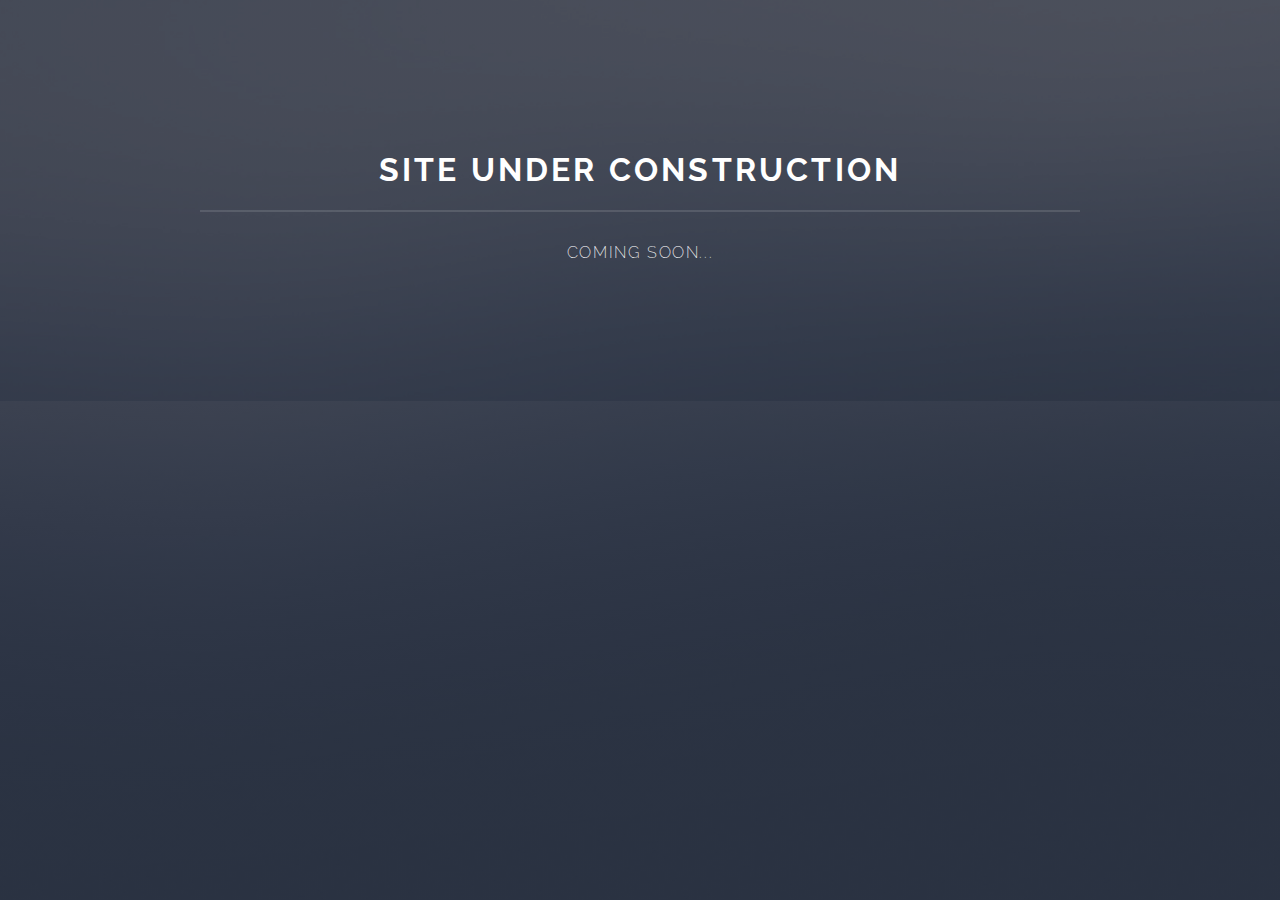
<file: index.html>
<!DOCTYPE HTML>
<!--
	Solid State by HTML5 UP
	html5up.net | @ajlkn
	Free for personal and commercial use under the CCA 3.0 license (html5up.net/license)
-->
<html>
	<head>
		<title>DJ Zara</title>
		<meta charset="utf-8" />
		<meta name="viewport" content="width=device-width, initial-scale=1, user-scalable=no" />
		<link rel="stylesheet" href="assets/css/main.css" />
		<noscript><link rel="stylesheet" href="assets/css/noscript.css" /></noscript>
	</head>
	<body class="is-preload">

		<!-- Page Wrapper -->
				<!-- Wrapper -->
					<section id="wrapper">
						<header>
							<div class="inner">
								<h2 style="text-align: center;"> Site under construction</h2>
								<p style="text-align: center;">Coming soon...</p>
							</div>
						</header>
					</section>

		<!-- Scripts -->
			<script src="assets/js/jquery.min.js"></script>
			<script src="assets/js/jquery.scrollex.min.js"></script>
			<script src="assets/js/browser.min.js"></script>
			<script src="assets/js/breakpoints.min.js"></script>
			<script src="assets/js/util.js"></script>
			<script src="assets/js/main.js"></script>

	</body>
</html>
</file>
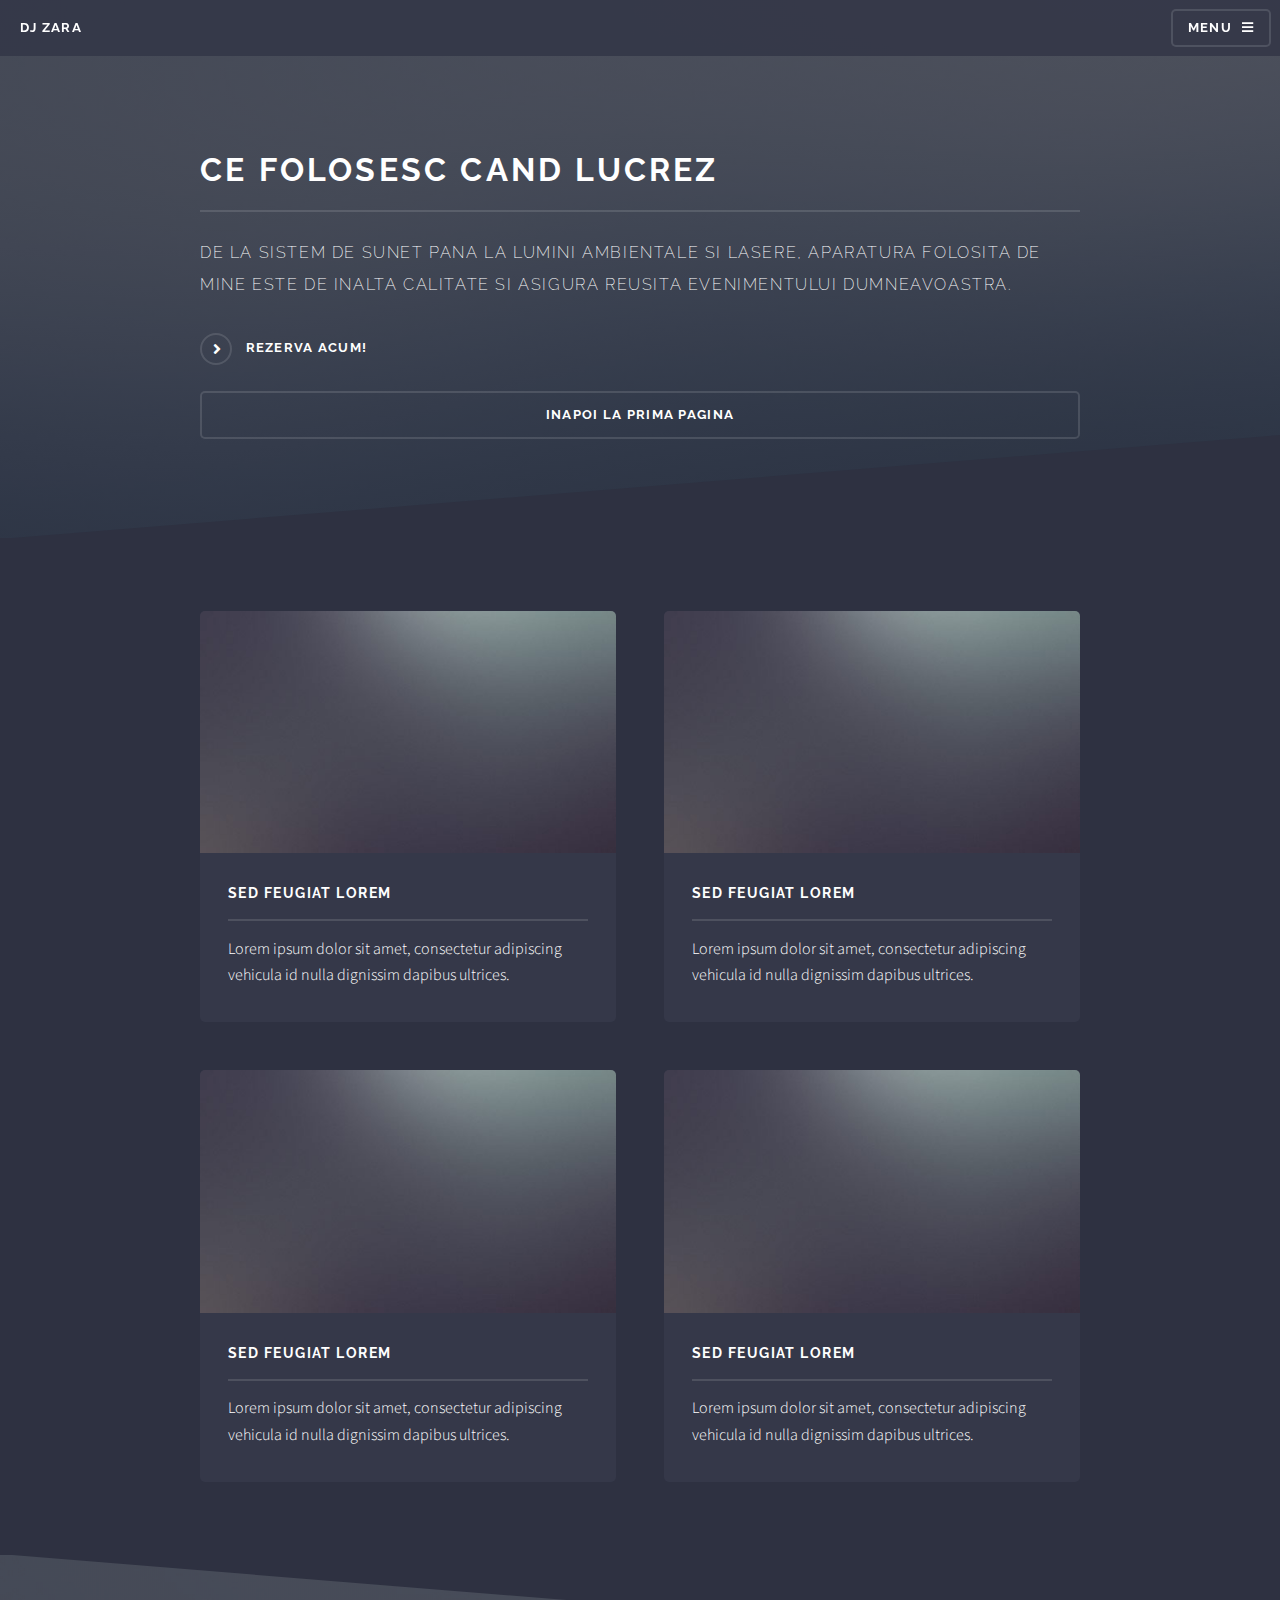
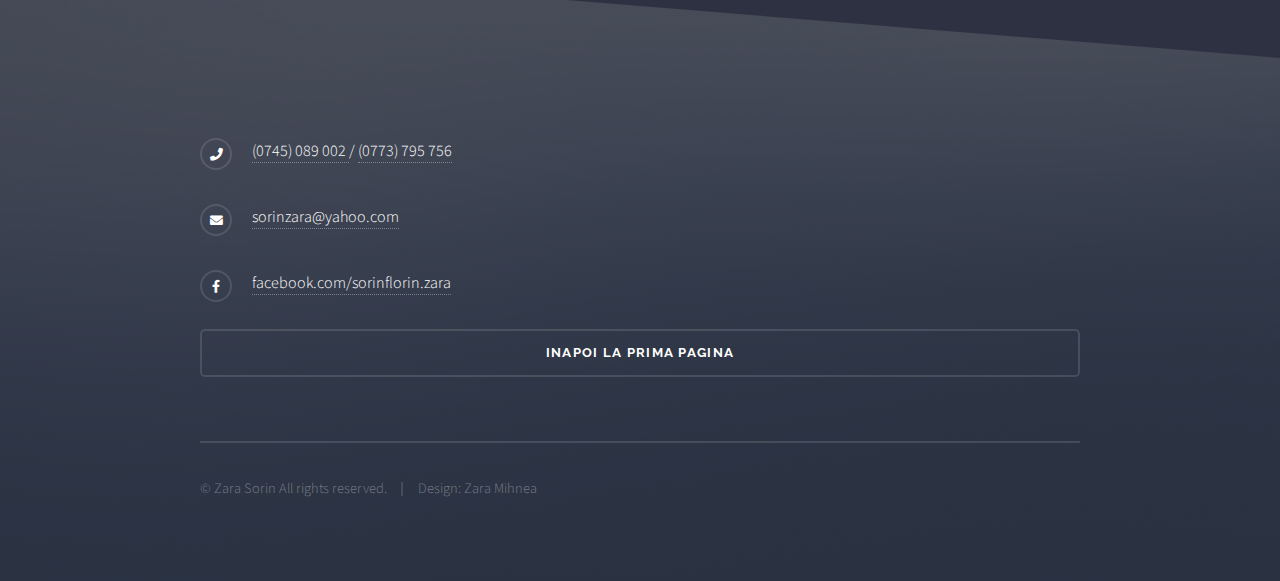
<file: aparatura.html>
<!DOCTYPE HTML>
<html>
	<head>
		<title>DJ Zara - Ce folosesc
		</title>
		<meta charset="utf-8" />
		<meta name="viewport" content="width=device-width, initial-scale=1, user-scalable=no" />
		<link rel="stylesheet" href="assets/css/main.css" />
		<noscript><link rel="stylesheet" href="assets/css/noscript.css" /></noscript>
		<script async src="https://pagead2.googlesyndication.com/pagead/js/adsbygoogle.js?client=ca-pub-6907592930286907"
     crossorigin="anonymous"></script>
	</head>
	<body class="is-preload">

		<!-- Page Wrapper -->
			<div id="page-wrapper">

				<!-- Header -->
					<header id="header">
						<h1><a href="index">Dj Zara</a></h1>
						<nav>
							<a href="#menu">Menu</a>
						</nav>
					</header>

				<!-- Menu -->
				<nav id="menu">
					<div class="inner">
						<h2>Menu</h2>
						<ul class="links">
							<li><a href="index">Acasa</a></li>
							<li><a href="index#footer">Rezerva acum</a></li>
						</ul>
						<a href="#" class="close">Close</a>
					</div>
				</nav>

				<!-- Wrapper -->
					<section id="wrapper">
						<header>
							<div class="inner">
								<h2>Ce folosesc cand lucrez</h2>
								<p>De la sistem de sunet pana la lumini ambientale si lasere, aparatura folosita de mine este de inalta calitate si asigura reusita evenimentului dumneavoastra.</p>
								<a href="index#footer" class="special">Rezerva acum!</a>
								<a href="index" class="button fit">Inapoi la prima pagina</a>
							</div>
						</header>

						<!-- Content -->
						<div class="wrapper">
							<div class="inner">
								<section class="features">
									<article>
										<a href="#" class="image"><img src="images/pic04.jpg" alt="" /></a>
										<h3 class="major">Sed feugiat lorem</h3>
										<p>Lorem ipsum dolor sit amet, consectetur adipiscing vehicula id nulla dignissim dapibus ultrices.</p>
									</article>
									<article>
										<a href="#" class="image"><img src="images/pic04.jpg" alt="" /></a>
										<h3 class="major">Sed feugiat lorem</h3>
										<p>Lorem ipsum dolor sit amet, consectetur adipiscing vehicula id nulla dignissim dapibus ultrices.</p>
									</article>
									<article>
										<a href="#" class="image"><img src="images/pic04.jpg" alt="" /></a>
										<h3 class="major">Sed feugiat lorem</h3>
										<p>Lorem ipsum dolor sit amet, consectetur adipiscing vehicula id nulla dignissim dapibus ultrices.</p>
									</article>
									<article>
										<a href="#" class="image"><img src="images/pic04.jpg" alt="" /></a>
										<h3 class="major">Sed feugiat lorem</h3>
										<p>Lorem ipsum dolor sit amet, consectetur adipiscing vehicula id nulla dignissim dapibus ultrices.</p>
									</article>
								</section>
							</div>
						</div>
					</section>
				<!-- Footer -->
				<section id="footer">
					<div class="inner">
						<ul class="contact">
							<li class="icon solid fa-phone"> <a href="tel:0745089002"> (0745) 089 002 </a> / <a href="tel:0773795756"> (0773) 795 756 </a></li>
							<li class="icon solid fa-envelope"><a href="mailto:sorinzara@yahoo.com">sorinzara@yahoo.com</a></li>
							<li class="icon brands fa-facebook-f"><a href="https://www.facebook.com/sorinflorin.zara" target="_blank">facebook.com/sorinflorin.zara</a></li>
						</ul>
						<a href="index.html" class="button">Inapoi la prima pagina</a>
						<ul class="copyright">
							<li>&copy; Zara Sorin All rights reserved.</li><li>Design: Zara Mihnea</a></li>
						</ul>
					</div>
				</section>
				</div>
		<!-- Scripts -->
			<script src="assets/js/jquery.min.js"></script>
			<script src="assets/js/jquery.scrollex.min.js"></script>
			<script src="assets/js/browser.min.js"></script>
			<script src="assets/js/breakpoints.min.js"></script>
			<script src="assets/js/util.js"></script>
			<script src="assets/js/main.js"></script>

	</body>
</html>
</file>
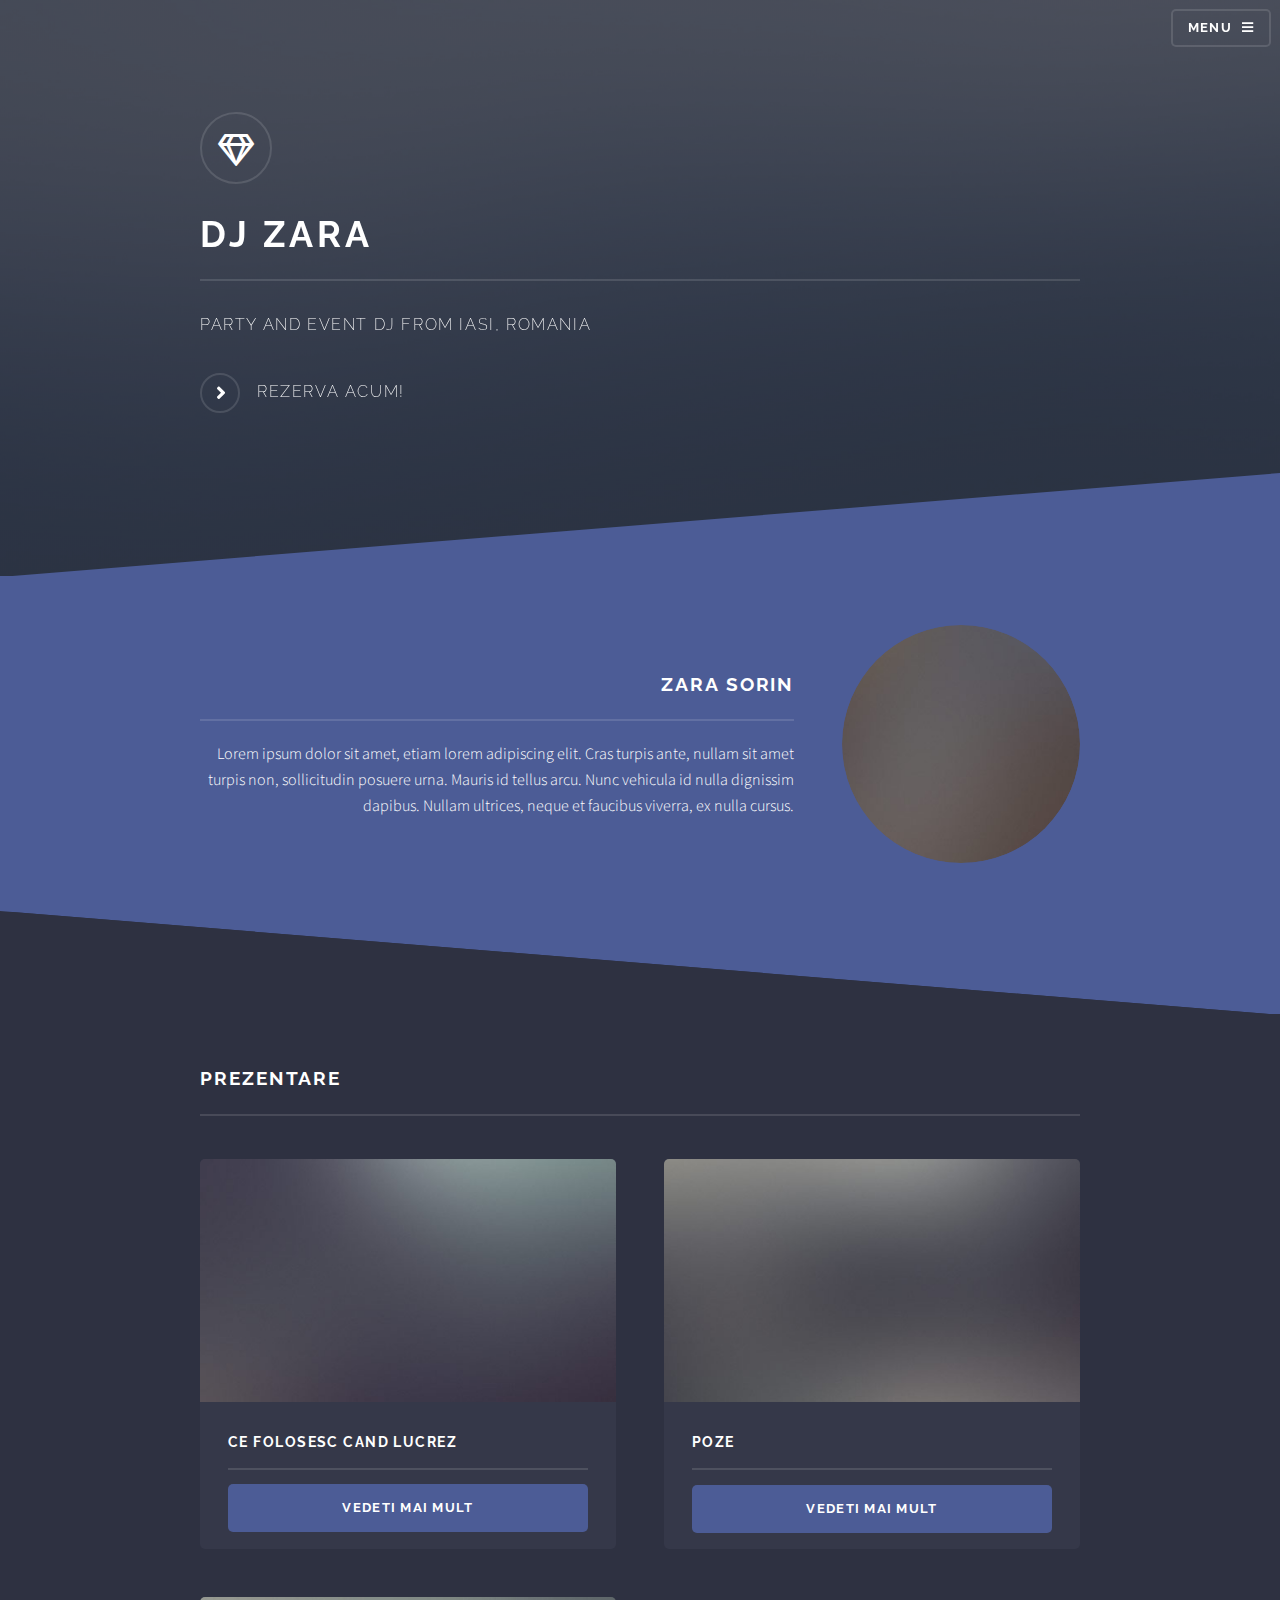
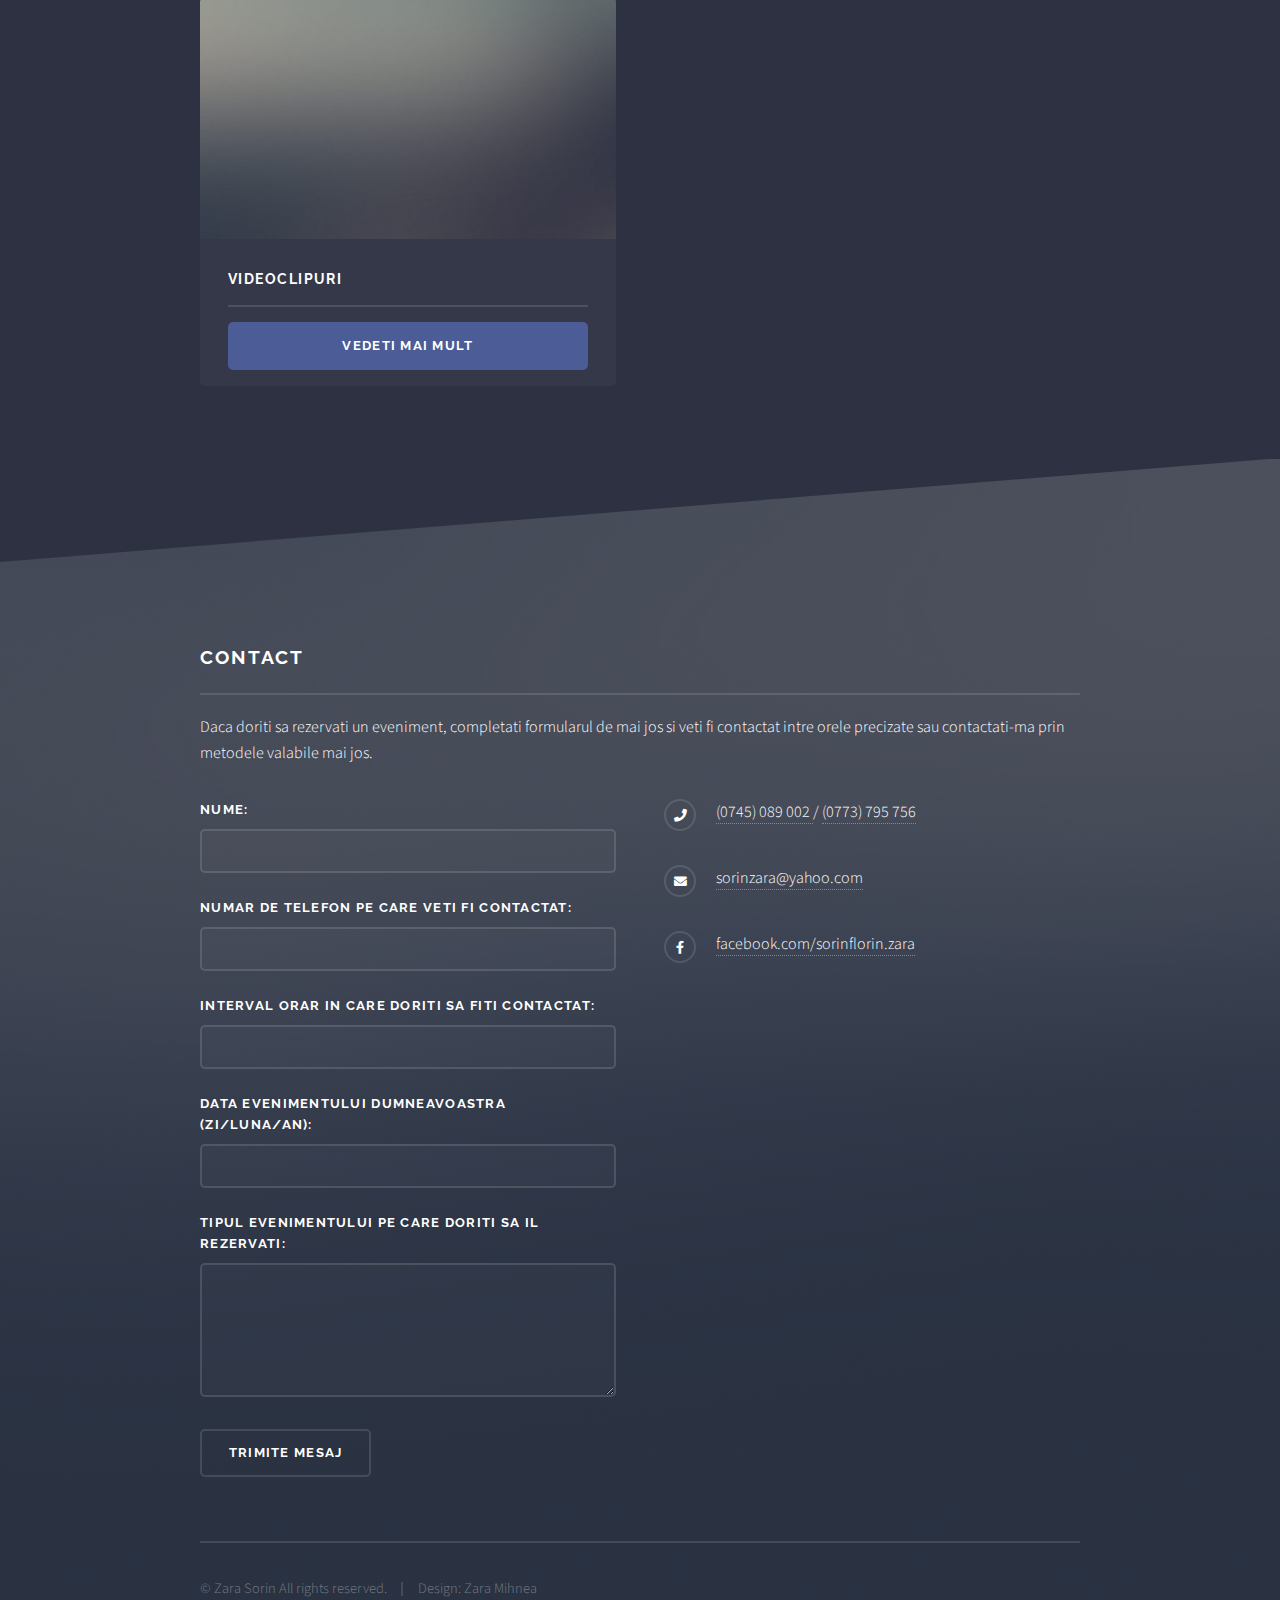
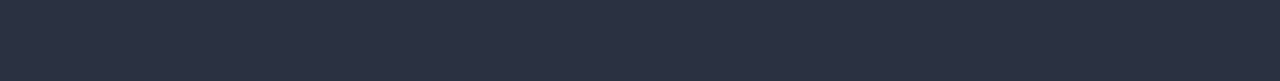
<file: beta.html>
<!DOCTYPE HTML>
<html>
	<head>
		<title>Dj Zara - acasa</title>
		<meta charset="utf-8" />
		<meta name="viewport" content="width=device-width, initial-scale=1, user-scalable=no" />
		<link rel="stylesheet" href="assets/css/main.css" />
		<noscript><link rel="stylesheet" href="assets/css/noscript.css" /></noscript>
	</head>
	
	<script async src="https://pagead2.googlesyndication.com/pagead/js/adsbygoogle.js?client=ca-pub-6907592930286907"
     crossorigin="anonymous"></script>
	
	<body class="is-preload">

		<!-- Page Wrapper -->
			<div id="page-wrapper">

				<!-- Header -->
					<header id="header" class="alt">
						<h1><a href="#">DJ Zara</a></h1>
						<nav>
							<a href="#menu">Menu</a>
						</nav>
					</header>

				<!-- Menu -->
					<nav id="menu">
						<div class="inner">
							<h2>Menu</h2>
							<ul class="links">
								<li><a href="#">Acasa</a></li>
								<li><a href="#wrapper">Despre mine</a></li>
								<li><a href="#four">Prezentare</a></li>
								<li><a href="#footer">Rezerva acum</a></li>
							</ul>
							<a href="#" class="close">Close</a>
						</div>
					</nav>

				<!-- Banner -->
					<section id="banner">
						<div class="inner">
							<div class="logo"><span class="icon fa-gem"></span></div>
							<h2>Dj Zara</h2>
							<p>Party and event dj from Iasi, Romania </a></p>
							<a href="#footer" class="special">Rezerva acum!</a>
						</div>
					</section>
					
				<!-- Wrapper -->
					<section id="wrapper">

						<!-- One -->
							<section id="one" class="wrapper spotlight style1">
								<div class="inner">
									<a href="#" class="image"><img src="images/pic01.jpg" alt="" /></a>
									<div class="content">
										<h2 class="major">Zara Sorin</h2>
										<p>Lorem ipsum dolor sit amet, etiam lorem adipiscing elit. Cras turpis ante, nullam sit amet turpis non, sollicitudin posuere urna. Mauris id tellus arcu. Nunc vehicula id nulla dignissim dapibus. Nullam ultrices, neque et faucibus viverra, ex nulla cursus.</p>
									</div>
								</div>
							</section>
						<!-- Four -->
							<section id="four" class="wrapper alt style1">
								<div class="inner">
									<h2 class="major">Prezentare</h2>
									
									<section class="features">
										<article>
											<a href="#" class="image"><img src="images/pic04.jpg" alt="" /></a>
											<h3 class="major">Ce folosesc cand lucrez</h3>
											<a href="aparatura.html" class="button primary fit">Vedeti mai mult</a>
											<h3></h3>
										</article>
										<article>
											<a href="#" class="image"><img src="images/pic05.jpg" alt="" /></a>
											<h3 class="major">Poze</h3>
											<a href="poze.html" class="button primary fit">Vedeti mai mult</a>
											<h3></h3>
										</article>
										<article>
											<a href="#" class="image"><img src="images/pic06.jpg" alt="" /></a>
											<h3 class="major">Videoclipuri</h3>
											<a href="videoclipuri.html" class="button primary fit">Vedeti mai mult</a>
											<h3></h3>
										</article>
									</section>
								</div>
							</section>
					</section>
				
				<!-- Footer -->

					<section id="footer">
						<div class="inner">
							<h2 class="major">Contact</h2>
							<p>Daca doriti sa rezervati un eveniment, completati formularul de mai jos si veti fi contactat intre orele precizate sau contactati-ma prin metodele valabile mai jos.</p>
							<form name="contact" method="POST" netlify-honeypot="bot-field" data-netlify="true">
								<div class="fields">
									<div class="field" >
										<label for="name">Nume:</label>
										<input type="text" name="name" id="name" />
									</div>
									<div class="field">
										<label for="tel">Numar de telefon pe care veti fi contactat:</label>
										<input type="tel" name="tel" id="tel" />
									</div>
									<div class="field">
										<label for="hour">Interval orar in care doriti sa fiti contactat:</label>
										<input type="text" name="hour" id="hour" />
									</div>
									<div class="field">
										<label for="date">Data evenimentului dumneavoastra (zi/luna/an):</label>
										<input type="text" name="date" id="date" />
									</div>
									<div class="field">
										<label for="message">Tipul evenimentului pe care doriti sa il rezervati:</label>
										<textarea name="message" id="message" rows="4"></textarea>
									</div>
								</div>
								<ul class="actions">
									<li><input type="submit" value="Trimite mesaj" /></li>
								</ul>
							</form>
							<ul class="contact">
								<li class="icon solid fa-phone"> <a href="tel:0745089002"> (0745) 089 002 </a> / <a href="tel:0773795756"> (0773) 795 756 </a></li>
								<li class="icon solid fa-envelope"><a href="mailto:sorinzara@yahoo.com">sorinzara@yahoo.com</a></li>
								<li class="icon brands fa-facebook-f"><a href="https://www.facebook.com/sorinflorin.zara" target="_blank">facebook.com/sorinflorin.zara</a></li>
							</ul>
							<ul class="copyright">
								<li>&copy; Zara Sorin All rights reserved.</li><li>Design: Zara Mihnea</a></li>
							</ul>
						</div>
					</section>

		<!-- Scripts -->
			<script src="assets/js/jquery.min.js"></script>
			<script src="assets/js/jquery.scrollex.min.js"></script>
			<script src="assets/js/browser.min.js"></script>
			<script src="assets/js/breakpoints.min.js"></script>
			<script src="assets/js/util.js"></script>
			<script src="assets/js/main.js"></script>

	</body>
</html>
</file>
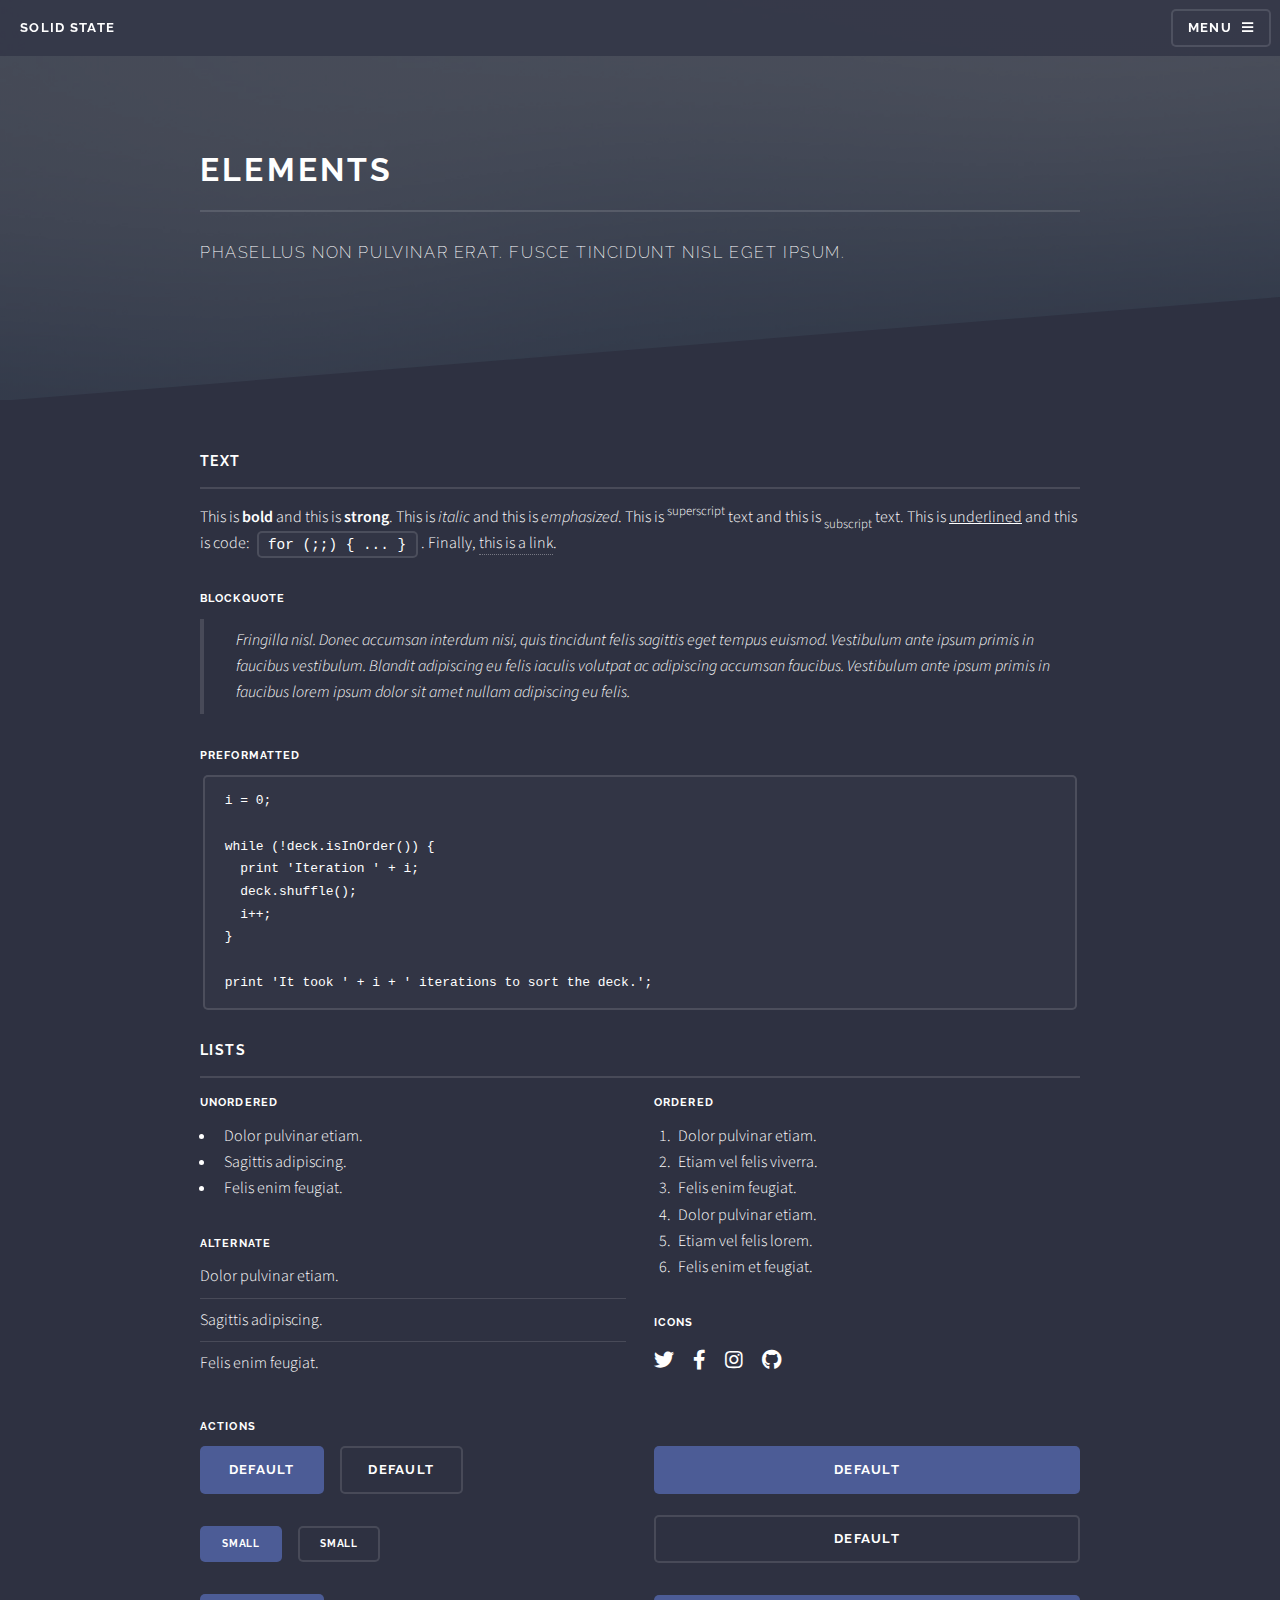
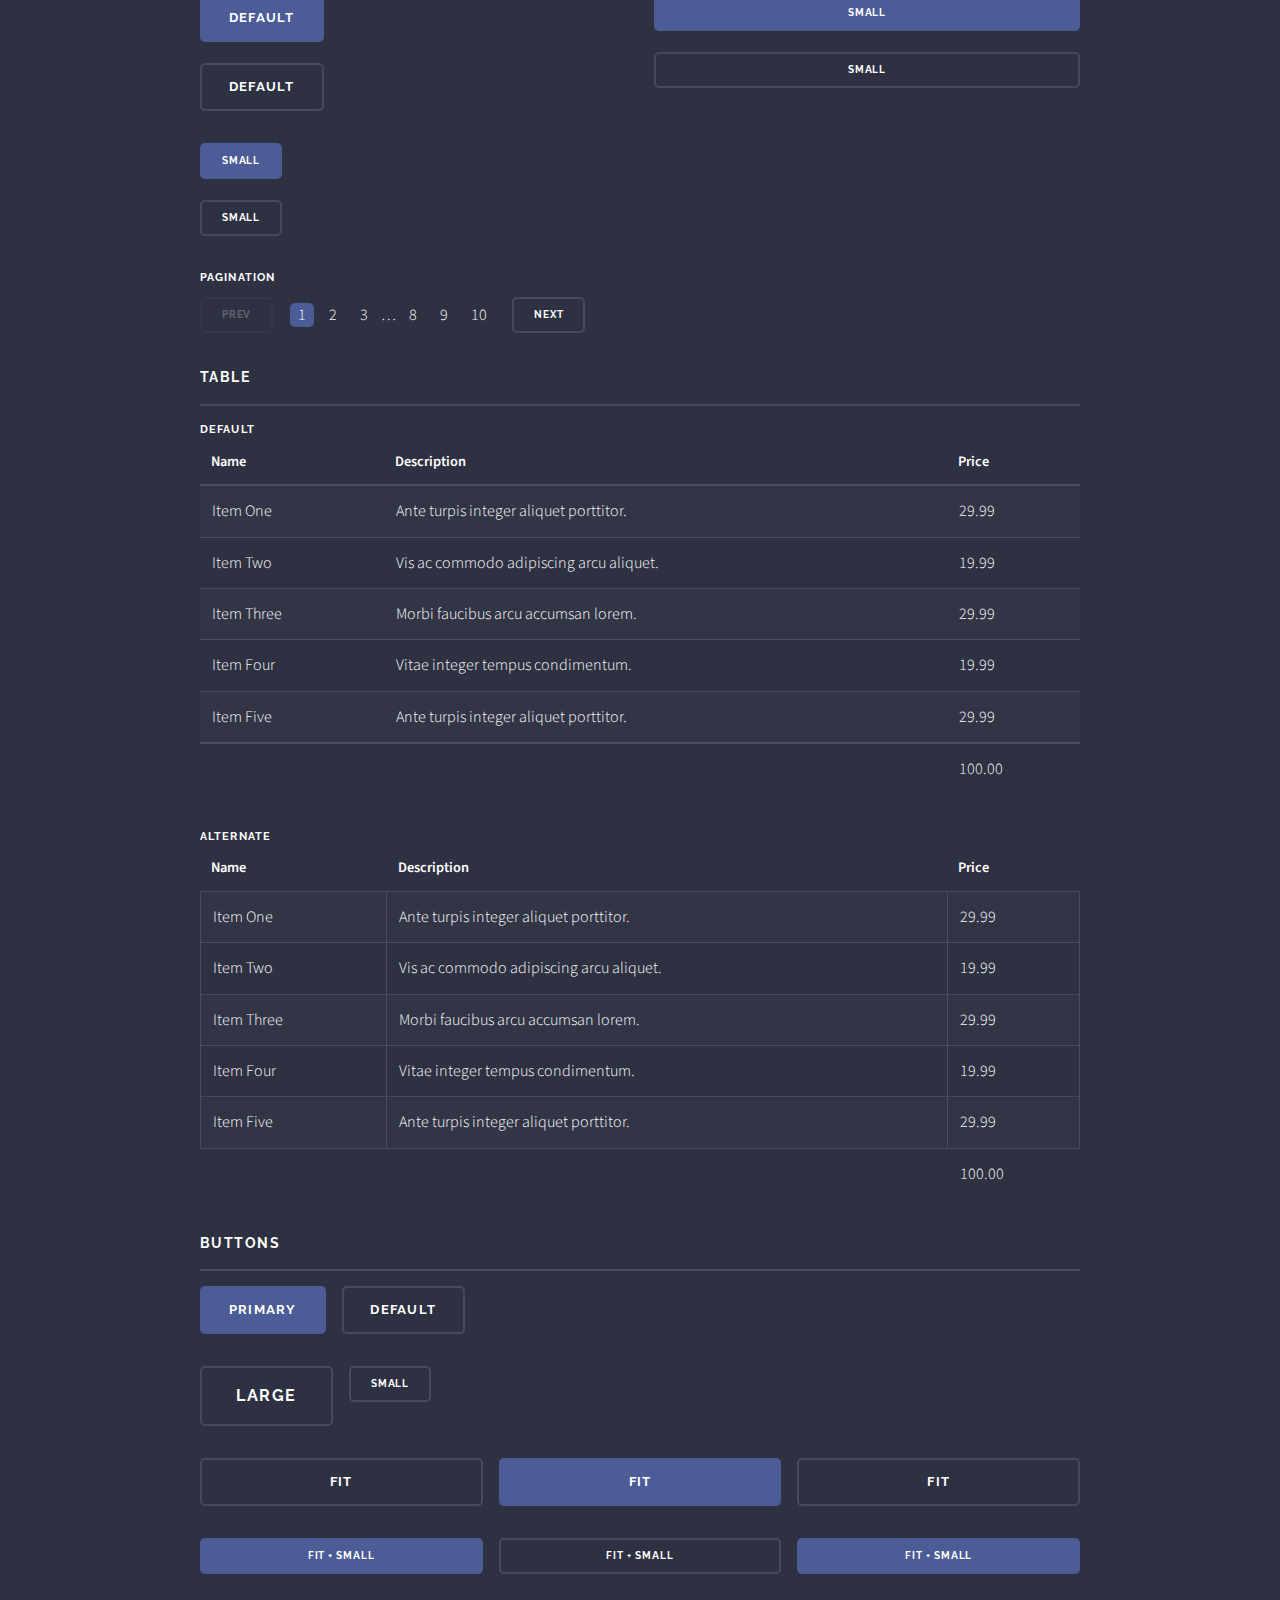
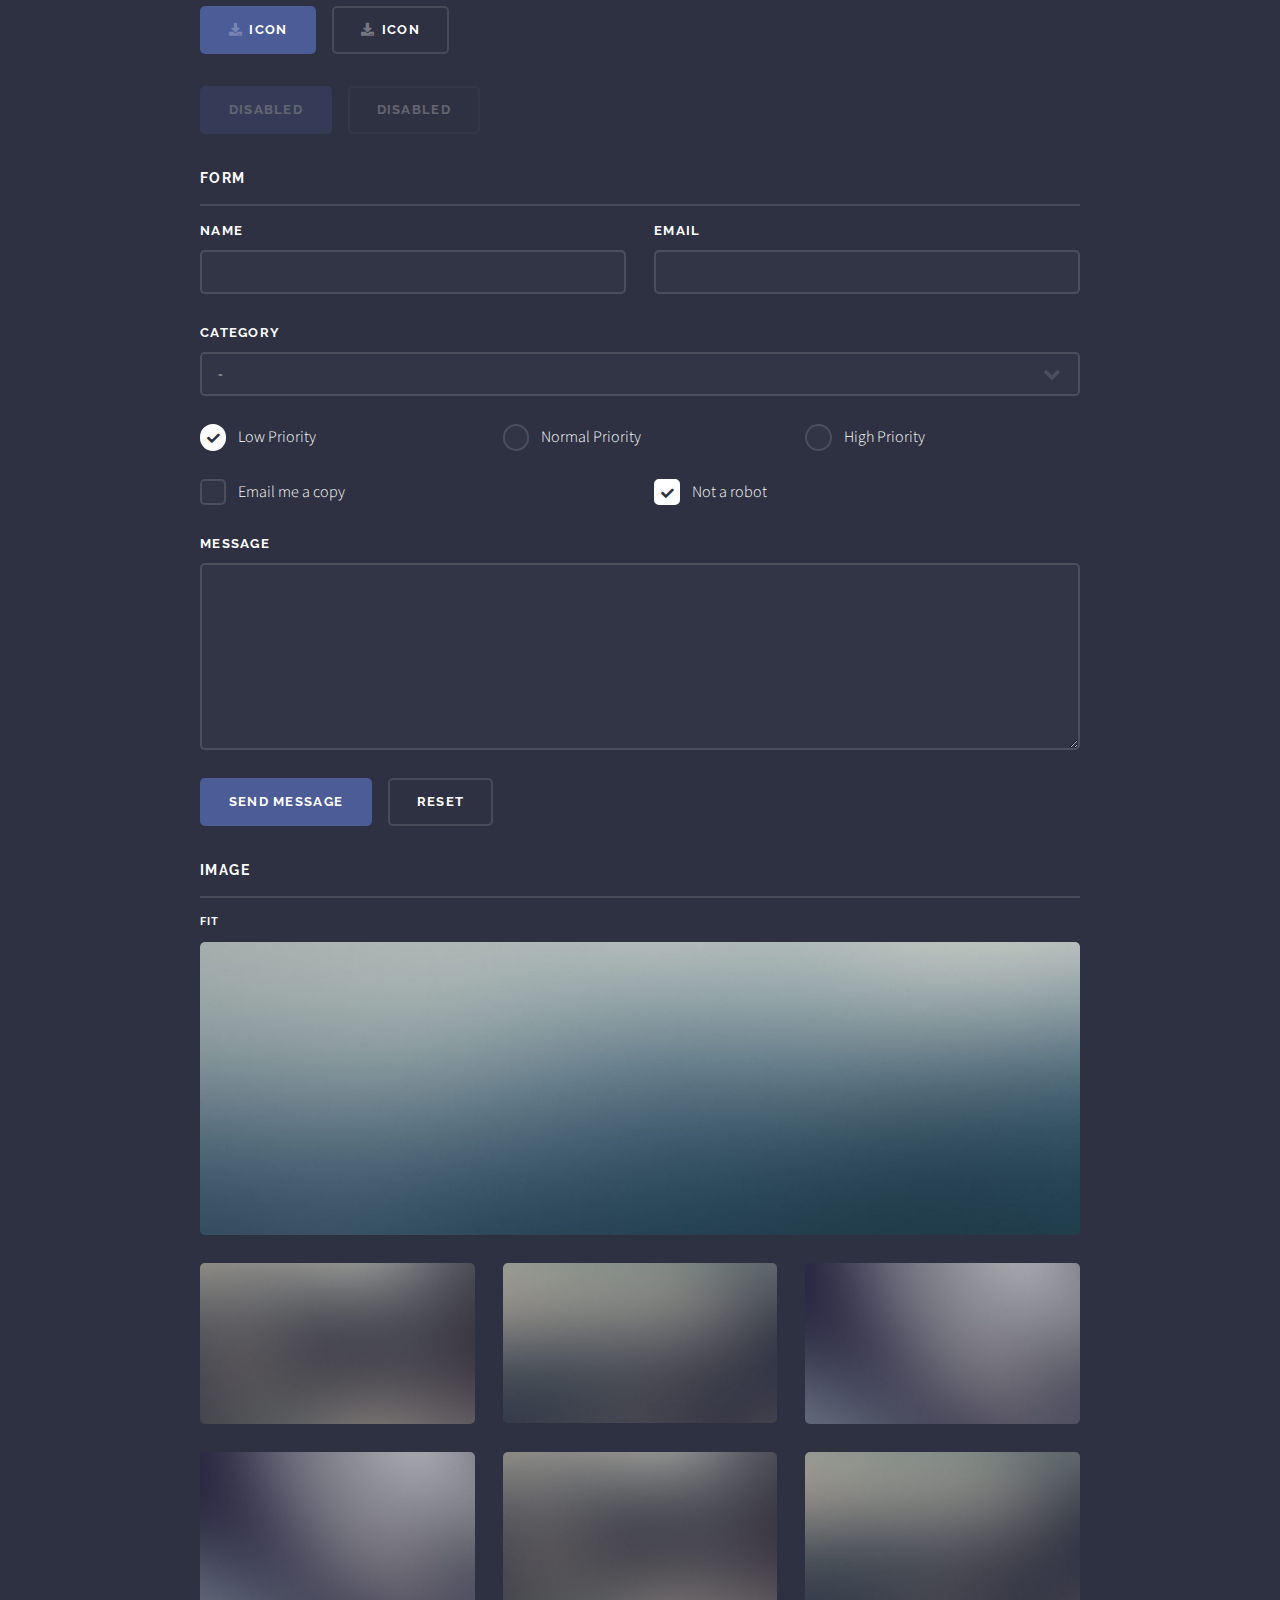
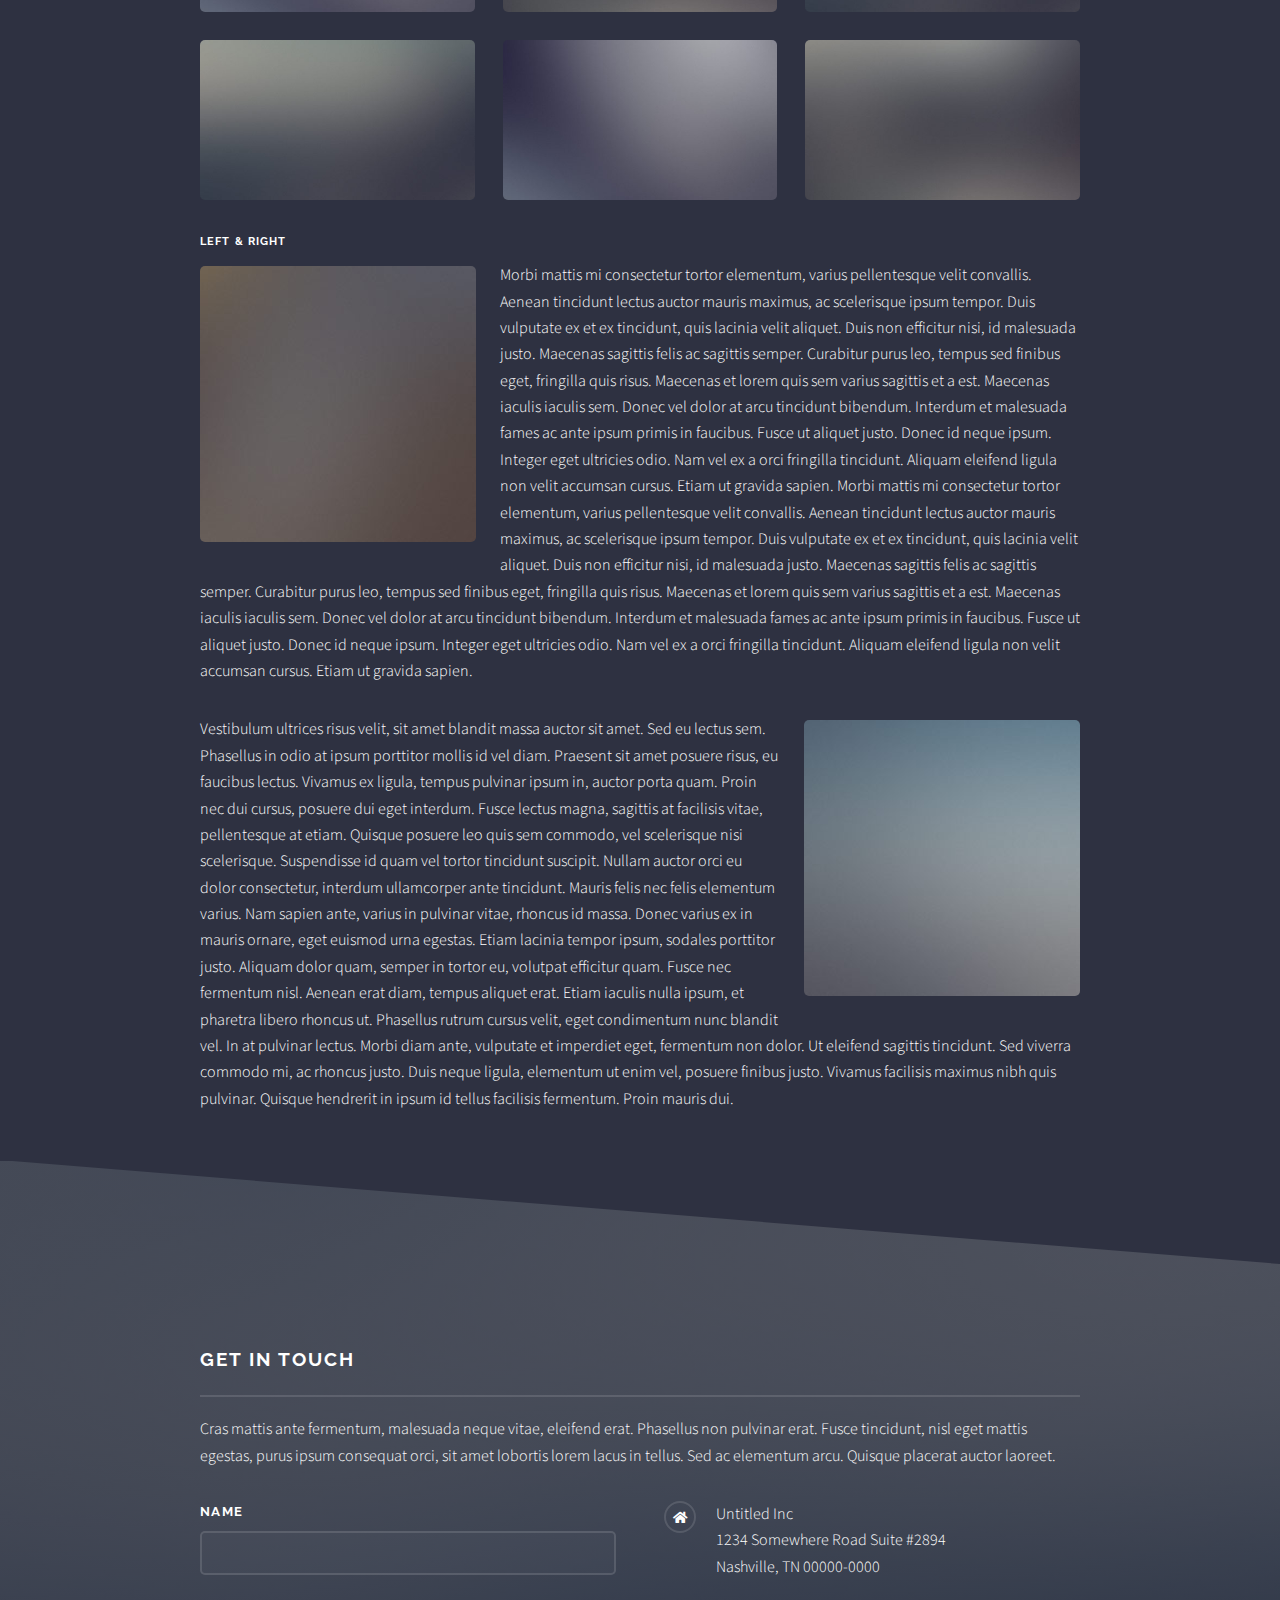
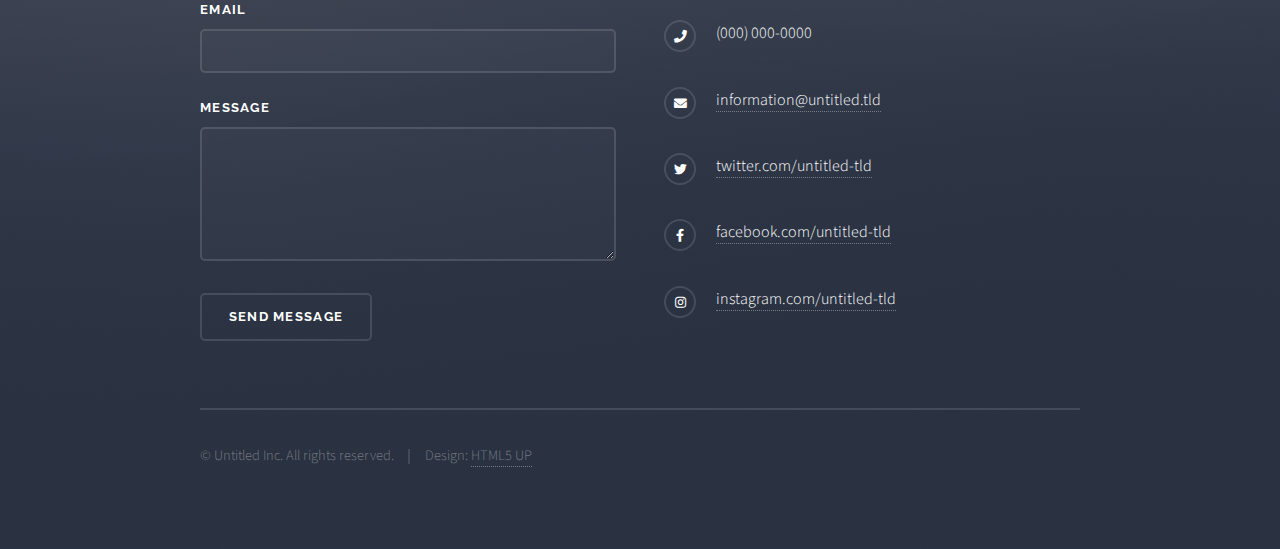
<file: elements.html>
<!DOCTYPE HTML>
<!--
	Solid State by HTML5 UP
	html5up.net | @ajlkn
	Free for personal and commercial use under the CCA 3.0 license (html5up.net/license)
-->
<html>
	<head>
		<title>Elements - Solid State by HTML5 UP</title>
		<meta charset="utf-8" />
		<meta name="viewport" content="width=device-width, initial-scale=1, user-scalable=no" />
		<link rel="stylesheet" href="assets/css/main.css" />
		<noscript><link rel="stylesheet" href="assets/css/noscript.css" /></noscript>
	</head>
	<body class="is-preload">

		<!-- Page Wrapper -->
			<div id="page-wrapper">

				<!-- Header -->
					<header id="header">
						<h1><a href="index.html">Solid State</a></h1>
						<nav>
							<a href="#menu">Menu</a>
						</nav>
					</header>

				<!-- Menu -->
					<nav id="menu">
						<div class="inner">
							<h2>Menu</h2>
							<ul class="links">
								<li><a href="index.html">Home</a></li>
								<li><a href="generic.html">Generic</a></li>
								<li><a href="elements.html">Elements</a></li>
								<li><a href="#">Log In</a></li>
								<li><a href="#">Sign Up</a></li>
							</ul>
							<a href="#" class="close">Close</a>
						</div>
					</nav>

				<!-- Wrapper -->
					<section id="wrapper">
						<header>
							<div class="inner">
								<h2>Elements</h2>
								<p>Phasellus non pulvinar erat. Fusce tincidunt nisl eget ipsum.</p>
							</div>
						</header>

						<!-- Content -->
							<div class="wrapper">
								<div class="inner">

									<section>
										<h3 class="major">Text</h3>
										<p>This is <b>bold</b> and this is <strong>strong</strong>. This is <i>italic</i> and this is <em>emphasized</em>.
										This is <sup>superscript</sup> text and this is <sub>subscript</sub> text.
										This is <u>underlined</u> and this is code: <code>for (;;) { ... }</code>. Finally, <a href="#">this is a link</a>.</p>
										<h4>Blockquote</h4>
										<blockquote>Fringilla nisl. Donec accumsan interdum nisi, quis tincidunt felis sagittis eget tempus euismod. Vestibulum ante ipsum primis in faucibus vestibulum. Blandit adipiscing eu felis iaculis volutpat ac adipiscing accumsan faucibus. Vestibulum ante ipsum primis in faucibus lorem ipsum dolor sit amet nullam adipiscing eu felis.</blockquote>
										<h4>Preformatted</h4>
										<pre><code>i = 0;

while (!deck.isInOrder()) {
  print 'Iteration ' + i;
  deck.shuffle();
  i++;
}

print 'It took ' + i + ' iterations to sort the deck.';</code></pre>
									</section>

									<section>
										<h3 class="major">Lists</h3>
										<div class="row">
											<div class="col-6 col-12-medium">
												<h4>Unordered</h4>
												<ul>
													<li>Dolor pulvinar etiam.</li>
													<li>Sagittis adipiscing.</li>
													<li>Felis enim feugiat.</li>
												</ul>
												<h4>Alternate</h4>
												<ul class="alt">
													<li>Dolor pulvinar etiam.</li>
													<li>Sagittis adipiscing.</li>
													<li>Felis enim feugiat.</li>
												</ul>
											</div>
											<div class="col-6 col-12-medium">
												<h4>Ordered</h4>
												<ol>
													<li>Dolor pulvinar etiam.</li>
													<li>Etiam vel felis viverra.</li>
													<li>Felis enim feugiat.</li>
													<li>Dolor pulvinar etiam.</li>
													<li>Etiam vel felis lorem.</li>
													<li>Felis enim et feugiat.</li>
												</ol>
												<h4>Icons</h4>
												<ul class="icons">
													<li><a href="#" class="icon brands fa-twitter"><span class="label">Twitter</span></a></li>
													<li><a href="#" class="icon brands fa-facebook-f"><span class="label">Facebook</span></a></li>
													<li><a href="#" class="icon brands fa-instagram"><span class="label">Instagram</span></a></li>
													<li><a href="#" class="icon brands fa-github"><span class="label">Github</span></a></li>
												</ul>
											</div>
										</div>
										<h4>Actions</h4>
										<div class="row">
											<div class="col-6 col-12-medium">
												<ul class="actions">
													<li><a href="#" class="button primary">Default</a></li>
													<li><a href="#" class="button">Default</a></li>
												</ul>
												<ul class="actions small">
													<li><a href="#" class="button primary small">Small</a></li>
													<li><a href="#" class="button small">Small</a></li>
												</ul>
												<ul class="actions stacked">
													<li><a href="#" class="button primary">Default</a></li>
													<li><a href="#" class="button">Default</a></li>
												</ul>
												<ul class="actions stacked small">
													<li><a href="#" class="button primary small">Small</a></li>
													<li><a href="#" class="button small">Small</a></li>
												</ul>
											</div>
											<div class="col-6 col-12-medium">
												<ul class="actions stacked">
													<li><a href="#" class="button primary fit">Default</a></li>
													<li><a href="#" class="button fit">Default</a></li>
												</ul>
												<ul class="actions stacked small">
													<li><a href="#" class="button primary small fit">Small</a></li>
													<li><a href="#" class="button small fit">Small</a></li>
												</ul>
											</div>
										</div>
										<h4>Pagination</h4>
										<ul class="pagination">
											<li><span class="button small disabled">Prev</span></li>
											<li><a href="#" class="page active">1</a></li>
											<li><a href="#" class="page">2</a></li>
											<li><a href="#" class="page">3</a></li>
											<li><span>&hellip;</span></li>
											<li><a href="#" class="page">8</a></li>
											<li><a href="#" class="page">9</a></li>
											<li><a href="#" class="page">10</a></li>
											<li><a href="#" class="button small">Next</a></li>
										</ul>
									</section>

									<section>
										<h3 class="major">Table</h3>
										<h4>Default</h4>
										<div class="table-wrapper">
											<table>
												<thead>
													<tr>
														<th>Name</th>
														<th>Description</th>
														<th>Price</th>
													</tr>
												</thead>
												<tbody>
													<tr>
														<td>Item One</td>
														<td>Ante turpis integer aliquet porttitor.</td>
														<td>29.99</td>
													</tr>
													<tr>
														<td>Item Two</td>
														<td>Vis ac commodo adipiscing arcu aliquet.</td>
														<td>19.99</td>
													</tr>
													<tr>
														<td>Item Three</td>
														<td> Morbi faucibus arcu accumsan lorem.</td>
														<td>29.99</td>
													</tr>
													<tr>
														<td>Item Four</td>
														<td>Vitae integer tempus condimentum.</td>
														<td>19.99</td>
													</tr>
													<tr>
														<td>Item Five</td>
														<td>Ante turpis integer aliquet porttitor.</td>
														<td>29.99</td>
													</tr>
												</tbody>
												<tfoot>
													<tr>
														<td colspan="2"></td>
														<td>100.00</td>
													</tr>
												</tfoot>
											</table>
										</div>

										<h4>Alternate</h4>
										<div class="table-wrapper">
											<table class="alt">
												<thead>
													<tr>
														<th>Name</th>
														<th>Description</th>
														<th>Price</th>
													</tr>
												</thead>
												<tbody>
													<tr>
														<td>Item One</td>
														<td>Ante turpis integer aliquet porttitor.</td>
														<td>29.99</td>
													</tr>
													<tr>
														<td>Item Two</td>
														<td>Vis ac commodo adipiscing arcu aliquet.</td>
														<td>19.99</td>
													</tr>
													<tr>
														<td>Item Three</td>
														<td> Morbi faucibus arcu accumsan lorem.</td>
														<td>29.99</td>
													</tr>
													<tr>
														<td>Item Four</td>
														<td>Vitae integer tempus condimentum.</td>
														<td>19.99</td>
													</tr>
													<tr>
														<td>Item Five</td>
														<td>Ante turpis integer aliquet porttitor.</td>
														<td>29.99</td>
													</tr>
												</tbody>
												<tfoot>
													<tr>
														<td colspan="2"></td>
														<td>100.00</td>
													</tr>
												</tfoot>
											</table>
										</div>
									</section>

									<section>
										<h3 class="major">Buttons</h3>
										<ul class="actions">
											<li><a href="#" class="button primary">Primary</a></li>
											<li><a href="#" class="button">Default</a></li>
										</ul>
										<ul class="actions">
											<li><a href="#" class="button large">Large</a></li>
											<li><a href="#" class="button small">Small</a></li>
										</ul>
										<ul class="actions fit">
											<li><a href="#" class="button fit">Fit</a></li>
											<li><a href="#" class="button primary fit">Fit</a></li>
											<li><a href="#" class="button fit">Fit</a></li>
										</ul>
										<ul class="actions fit small">
											<li><a href="#" class="button primary fit small">Fit + Small</a></li>
											<li><a href="#" class="button fit small">Fit + Small</a></li>
											<li><a href="#" class="button primary fit small">Fit + Small</a></li>
										</ul>
										<ul class="actions">
											<li><a href="#" class="button primary icon solid fa-download">Icon</a></li>
											<li><a href="#" class="button icon solid fa-download">Icon</a></li>
										</ul>
										<ul class="actions">
											<li><span class="button primary disabled">Disabled</span></li>
											<li><span class="button disabled">Disabled</span></li>
										</ul>
									</section>

									<section>
										<h3 class="major">Form</h3>
										<form method="post" action="#">
											<div class="row gtr-uniform">
												<div class="col-6 col-12-xsmall">
													<label for="demo-name">Name</label>
													<input type="text" name="demo-name" id="demo-name" value="" />
												</div>
												<div class="col-6 col-12-xsmall">
													<label for="demo-email">Email</label>
													<input type="email" name="demo-email" id="demo-email" value="" />
												</div>
												<div class="col-12">
													<label for="demo-category">Category</label>
													<select name="demo-category" id="demo-category">
														<option value="">-</option>
														<option value="1">Manufacturing</option>
														<option value="1">Shipping</option>
														<option value="1">Administration</option>
														<option value="1">Human Resources</option>
													</select>
												</div>
												<div class="col-4 col-12-small">
													<input type="radio" id="demo-priority-low" name="demo-priority" checked>
													<label for="demo-priority-low">Low Priority</label>
												</div>
												<div class="col-4 col-12-small">
													<input type="radio" id="demo-priority-normal" name="demo-priority">
													<label for="demo-priority-normal">Normal Priority</label>
												</div>
												<div class="col-4 col-12-small">
													<input type="radio" id="demo-priority-high" name="demo-priority">
													<label for="demo-priority-high">High Priority</label>
												</div>
												<div class="col-6 col-12-small">
													<input type="checkbox" id="demo-copy" name="demo-copy">
													<label for="demo-copy">Email me a copy</label>
												</div>
												<div class="col-6 col-12-small">
													<input type="checkbox" id="demo-human" name="demo-human" checked>
													<label for="demo-human">Not a robot</label>
												</div>
												<div class="col-12">
													<label for="demo-message">Message</label>
													<textarea name="demo-message" id="demo-message" rows="6"></textarea>
												</div>
												<div class="col-12">
													<ul class="actions">
														<li><input type="submit" value="Send Message" class="primary" /></li>
														<li><input type="reset" value="Reset" /></li>
													</ul>
												</div>
											</div>
										</form>
									</section>

									<section>
										<h3 class="major">Image</h3>
										<h4>Fit</h4>
										<div class="box alt">
											<div class="row gtr-uniform">
												<div class="col-12"><span class="image fit"><img src="images/pic08.jpg" alt="" /></span></div>
												<div class="col-4"><span class="image fit"><img src="images/pic05.jpg" alt="" /></span></div>
												<div class="col-4"><span class="image fit"><img src="images/pic06.jpg" alt="" /></span></div>
												<div class="col-4"><span class="image fit"><img src="images/pic07.jpg" alt="" /></span></div>
												<div class="col-4"><span class="image fit"><img src="images/pic07.jpg" alt="" /></span></div>
												<div class="col-4"><span class="image fit"><img src="images/pic05.jpg" alt="" /></span></div>
												<div class="col-4"><span class="image fit"><img src="images/pic06.jpg" alt="" /></span></div>
												<div class="col-4"><span class="image fit"><img src="images/pic06.jpg" alt="" /></span></div>
												<div class="col-4"><span class="image fit"><img src="images/pic07.jpg" alt="" /></span></div>
												<div class="col-4"><span class="image fit"><img src="images/pic05.jpg" alt="" /></span></div>
											</div>
										</div>
										<h4>Left &amp; Right</h4>
										<p><span class="image left"><img src="images/pic01.jpg" alt="" /></span>Morbi mattis mi consectetur tortor elementum, varius pellentesque velit convallis. Aenean tincidunt lectus auctor mauris maximus, ac scelerisque ipsum tempor. Duis vulputate ex et ex tincidunt, quis lacinia velit aliquet. Duis non efficitur nisi, id malesuada justo. Maecenas sagittis felis ac sagittis semper. Curabitur purus leo, tempus sed finibus eget, fringilla quis risus. Maecenas et lorem quis sem varius sagittis et a est. Maecenas iaculis iaculis sem. Donec vel dolor at arcu tincidunt bibendum. Interdum et malesuada fames ac ante ipsum primis in faucibus. Fusce ut aliquet justo. Donec id neque ipsum. Integer eget ultricies odio. Nam vel ex a orci fringilla tincidunt. Aliquam eleifend ligula non velit accumsan cursus. Etiam ut gravida sapien. Morbi mattis mi consectetur tortor elementum, varius pellentesque velit convallis. Aenean tincidunt lectus auctor mauris maximus, ac scelerisque ipsum tempor. Duis vulputate ex et ex tincidunt, quis lacinia velit aliquet. Duis non efficitur nisi, id malesuada justo. Maecenas sagittis felis ac sagittis semper. Curabitur purus leo, tempus sed finibus eget, fringilla quis risus. Maecenas et lorem quis sem varius sagittis et a est. Maecenas iaculis iaculis sem. Donec vel dolor at arcu tincidunt bibendum. Interdum et malesuada fames ac ante ipsum primis in faucibus. Fusce ut aliquet justo. Donec id neque ipsum. Integer eget ultricies odio. Nam vel ex a orci fringilla tincidunt. Aliquam eleifend ligula non velit accumsan cursus. Etiam ut gravida sapien.</p>
										<p><span class="image right"><img src="images/pic02.jpg" alt="" /></span>Vestibulum ultrices risus velit, sit amet blandit massa auctor sit amet. Sed eu lectus sem. Phasellus in odio at ipsum porttitor mollis id vel diam. Praesent sit amet posuere risus, eu faucibus lectus. Vivamus ex ligula, tempus pulvinar ipsum in, auctor porta quam. Proin nec dui cursus, posuere dui eget interdum. Fusce lectus magna, sagittis at facilisis vitae, pellentesque at etiam. Quisque posuere leo quis sem commodo, vel scelerisque nisi scelerisque. Suspendisse id quam vel tortor tincidunt suscipit. Nullam auctor orci eu dolor consectetur, interdum ullamcorper ante tincidunt. Mauris felis nec felis elementum varius. Nam sapien ante, varius in pulvinar vitae, rhoncus id massa. Donec varius ex in mauris ornare, eget euismod urna egestas. Etiam lacinia tempor ipsum, sodales porttitor justo. Aliquam dolor quam, semper in tortor eu, volutpat efficitur quam. Fusce nec fermentum nisl. Aenean erat diam, tempus aliquet erat. Etiam iaculis nulla ipsum, et pharetra libero rhoncus ut. Phasellus rutrum cursus velit, eget condimentum nunc blandit vel. In at pulvinar lectus. Morbi diam ante, vulputate et imperdiet eget, fermentum non dolor. Ut eleifend sagittis tincidunt. Sed viverra commodo mi, ac rhoncus justo. Duis neque ligula, elementum ut enim vel, posuere finibus justo. Vivamus facilisis maximus nibh quis pulvinar. Quisque hendrerit in ipsum id tellus facilisis fermentum. Proin mauris dui.</p>
									</section>

								</div>
							</div>

					</section>

				<!-- Footer -->
					<section id="footer">
						<div class="inner">
							<h2 class="major">Get in touch</h2>
							<p>Cras mattis ante fermentum, malesuada neque vitae, eleifend erat. Phasellus non pulvinar erat. Fusce tincidunt, nisl eget mattis egestas, purus ipsum consequat orci, sit amet lobortis lorem lacus in tellus. Sed ac elementum arcu. Quisque placerat auctor laoreet.</p>
							<form method="post" action="#">
								<div class="fields">
									<div class="field">
										<label for="name">Name</label>
										<input type="text" name="name" id="name" />
									</div>
									<div class="field">
										<label for="email">Email</label>
										<input type="email" name="email" id="email" />
									</div>
									<div class="field">
										<label for="message">Message</label>
										<textarea name="message" id="message" rows="4"></textarea>
									</div>
								</div>
								<ul class="actions">
									<li><input type="submit" value="Send Message" /></li>
								</ul>
							</form>
							<ul class="contact">
								<li class="icon solid fa-home">
									Untitled Inc<br />
									1234 Somewhere Road Suite #2894<br />
									Nashville, TN 00000-0000
								</li>
								<li class="icon solid fa-phone">(000) 000-0000</li>
								<li class="icon solid fa-envelope"><a href="#">information@untitled.tld</a></li>
								<li class="icon brands fa-twitter"><a href="#">twitter.com/untitled-tld</a></li>
								<li class="icon brands fa-facebook-f"><a href="#">facebook.com/untitled-tld</a></li>
								<li class="icon brands fa-instagram"><a href="#">instagram.com/untitled-tld</a></li>
							</ul>
							<ul class="copyright">
								<li>&copy; Untitled Inc. All rights reserved.</li><li>Design: <a href="http://html5up.net">HTML5 UP</a></li>
							</ul>
						</div>
					</section>

			</div>

		<!-- Scripts -->
			<script src="assets/js/jquery.min.js"></script>
			<script src="assets/js/jquery.scrollex.min.js"></script>
			<script src="assets/js/browser.min.js"></script>
			<script src="assets/js/breakpoints.min.js"></script>
			<script src="assets/js/util.js"></script>
			<script src="assets/js/main.js"></script>

	</body>
</html>
</file>
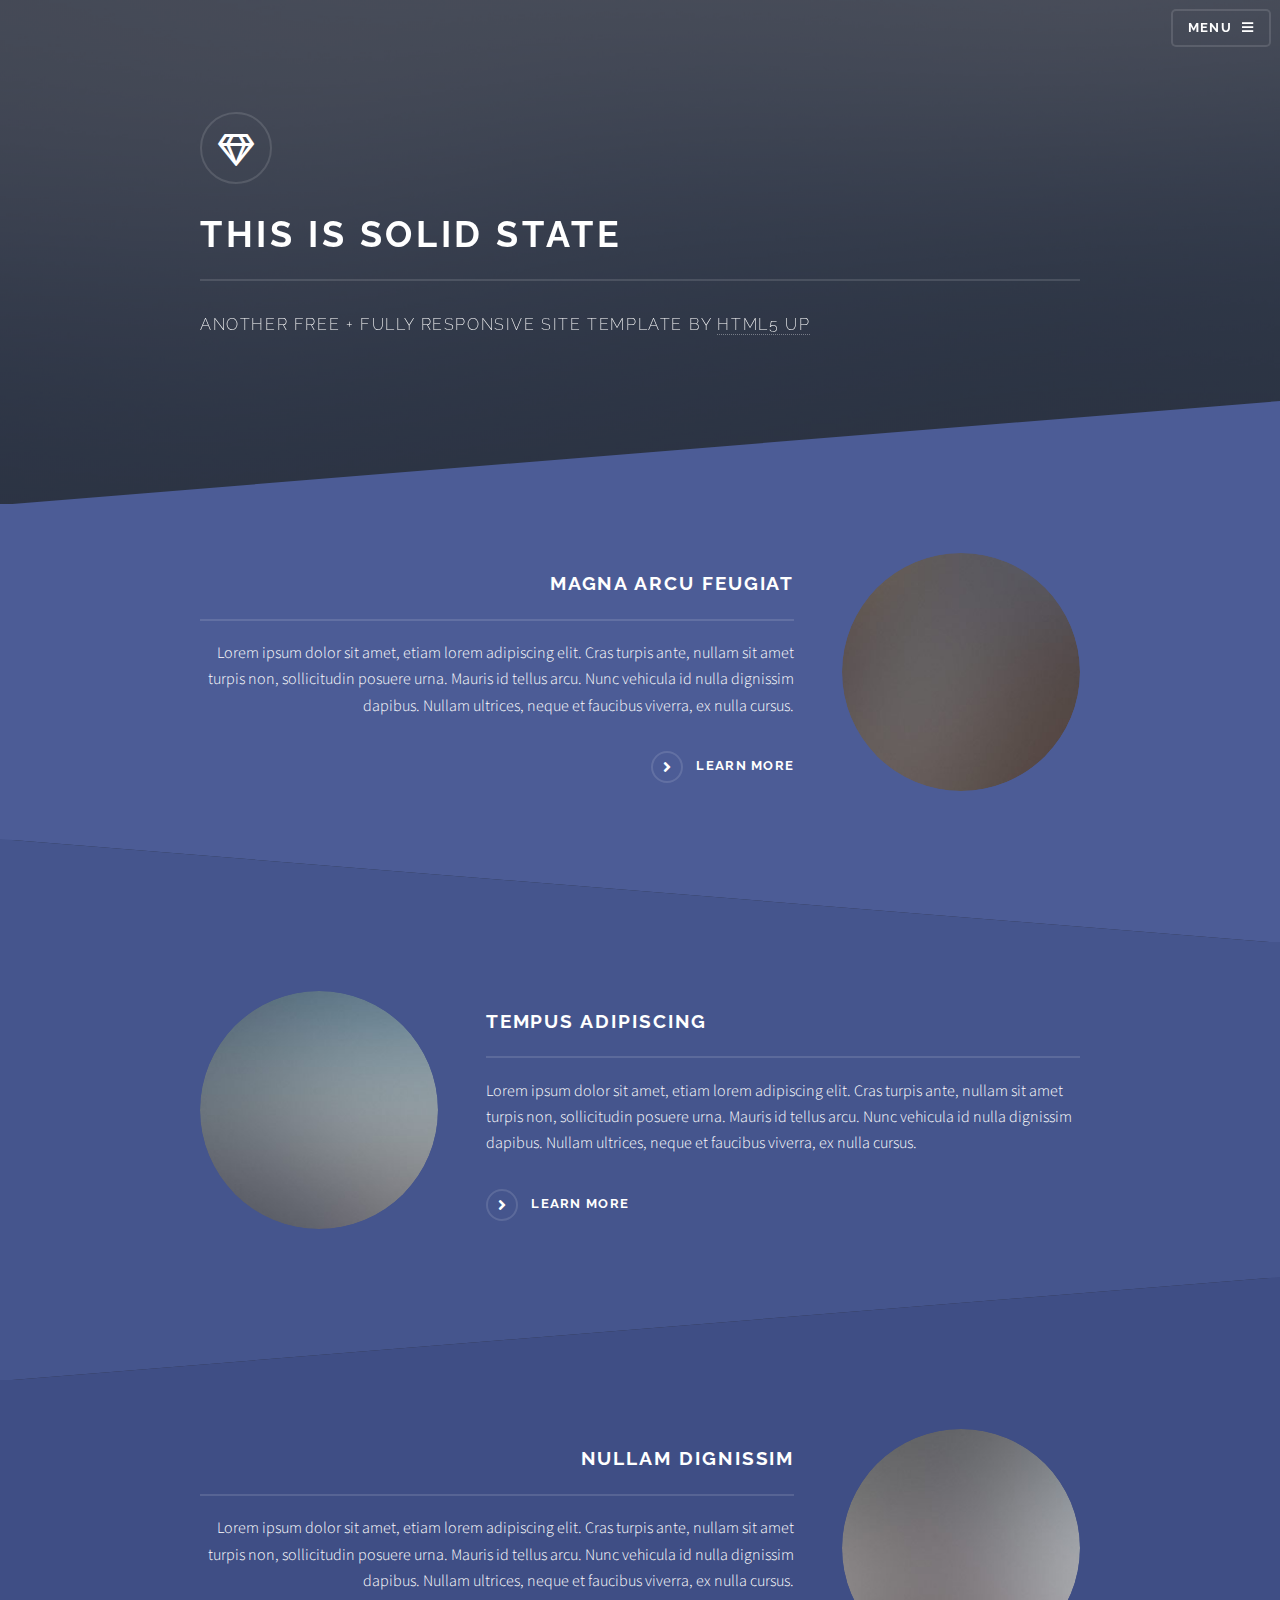
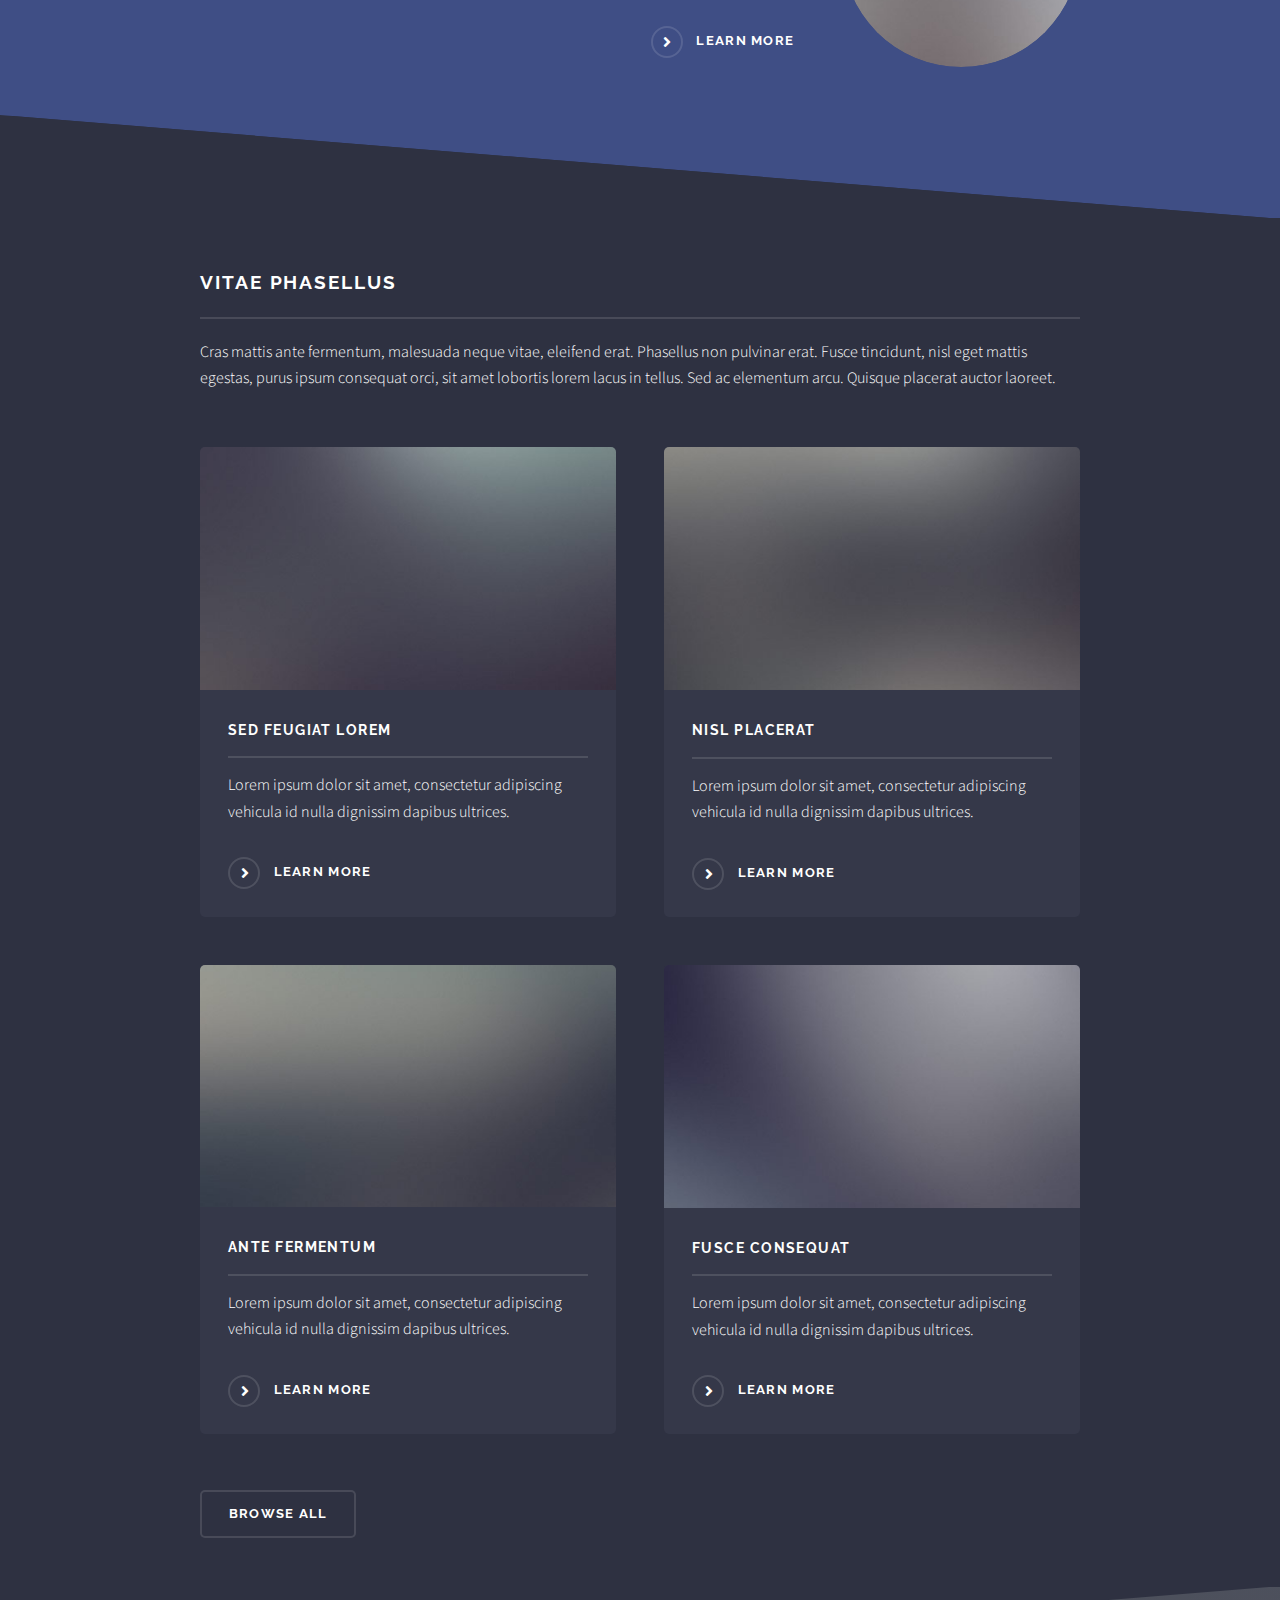
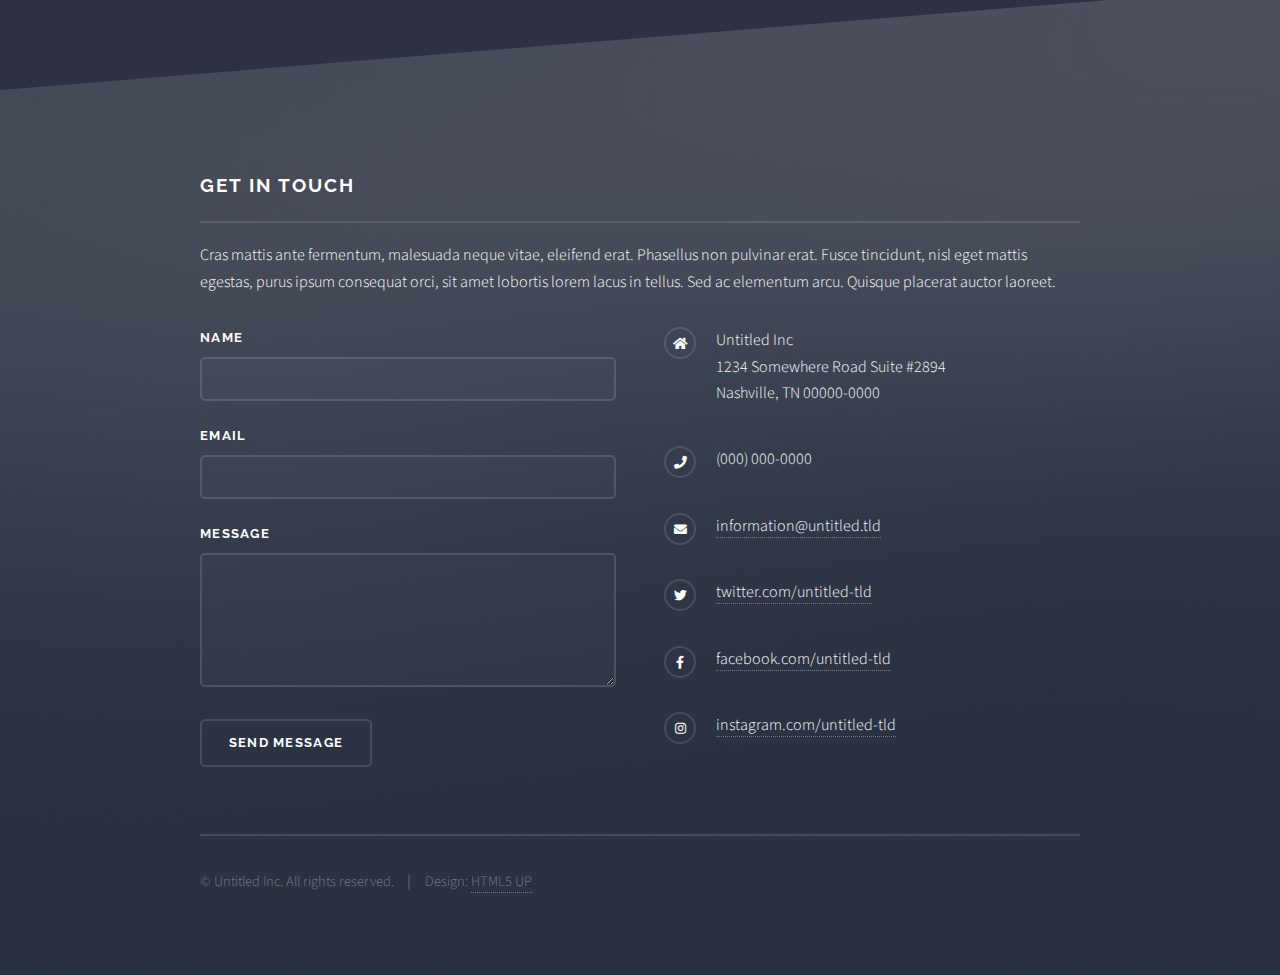
<file: index copy.html>
<!DOCTYPE HTML>
<!--
	Solid State by HTML5 UP
	html5up.net | @ajlkn
	Free for personal and commercial use under the CCA 3.0 license (html5up.net/license)
-->
<html>
	<head>
		<title>Solid State by HTML5 UP</title>
		<meta charset="utf-8" />
		<meta name="viewport" content="width=device-width, initial-scale=1, user-scalable=no" />
		<link rel="stylesheet" href="assets/css/main.css" />
		<noscript><link rel="stylesheet" href="assets/css/noscript.css" /></noscript>
	</head>
	<body class="is-preload">

		<!-- Page Wrapper -->
			<div id="page-wrapper">

				<!-- Header -->
					<header id="header" class="alt">
						<h1><a href="index.html">Solid State</a></h1>
						<nav>
							<a href="#menu">Menu</a>
						</nav>
					</header>

				<!-- Menu -->
					<nav id="menu">
						<div class="inner">
							<h2>Menu</h2>
							<ul class="links">
								<li><a href="index.html">Home</a></li>
								<li><a href="generic.html">Generic</a></li>
								<li><a href="elements.html">Elements</a></li>
								<li><a href="#">Log In</a></li>
								<li><a href="#">Sign Up</a></li>
							</ul>
							<a href="#" class="close">Close</a>
						</div>
					</nav>

				<!-- Banner -->
					<section id="banner">
						<div class="inner">
							<div class="logo"><span class="icon fa-gem"></span></div>
							<h2>This is Solid State</h2>
							<p>Another free + fully responsive site template by <a href="http://html5up.net">HTML5 UP</a></p>
						</div>
					</section>

				<!-- Wrapper -->
					<section id="wrapper">

						<!-- One -->
							<section id="one" class="wrapper spotlight style1">
								<div class="inner">
									<a href="#" class="image"><img src="images/pic01.jpg" alt="" /></a>
									<div class="content">
										<h2 class="major">Magna arcu feugiat</h2>
										<p>Lorem ipsum dolor sit amet, etiam lorem adipiscing elit. Cras turpis ante, nullam sit amet turpis non, sollicitudin posuere urna. Mauris id tellus arcu. Nunc vehicula id nulla dignissim dapibus. Nullam ultrices, neque et faucibus viverra, ex nulla cursus.</p>
										<a href="#" class="special">Learn more</a>
									</div>
								</div>
							</section>

						<!-- Two -->
							<section id="two" class="wrapper alt spotlight style2">
								<div class="inner">
									<a href="#" class="image"><img src="images/pic02.jpg" alt="" /></a>
									<div class="content">
										<h2 class="major">Tempus adipiscing</h2>
										<p>Lorem ipsum dolor sit amet, etiam lorem adipiscing elit. Cras turpis ante, nullam sit amet turpis non, sollicitudin posuere urna. Mauris id tellus arcu. Nunc vehicula id nulla dignissim dapibus. Nullam ultrices, neque et faucibus viverra, ex nulla cursus.</p>
										<a href="#" class="special">Learn more</a>
									</div>
								</div>
							</section>

						<!-- Three -->
							<section id="three" class="wrapper spotlight style3">
								<div class="inner">
									<a href="#" class="image"><img src="images/pic03.jpg" alt="" /></a>
									<div class="content">
										<h2 class="major">Nullam dignissim</h2>
										<p>Lorem ipsum dolor sit amet, etiam lorem adipiscing elit. Cras turpis ante, nullam sit amet turpis non, sollicitudin posuere urna. Mauris id tellus arcu. Nunc vehicula id nulla dignissim dapibus. Nullam ultrices, neque et faucibus viverra, ex nulla cursus.</p>
										<a href="#" class="special">Learn more</a>
									</div>
								</div>
							</section>

						<!-- Four -->
							<section id="four" class="wrapper alt style1">
								<div class="inner">
									<h2 class="major">Vitae phasellus</h2>
									<p>Cras mattis ante fermentum, malesuada neque vitae, eleifend erat. Phasellus non pulvinar erat. Fusce tincidunt, nisl eget mattis egestas, purus ipsum consequat orci, sit amet lobortis lorem lacus in tellus. Sed ac elementum arcu. Quisque placerat auctor laoreet.</p>
									<section class="features">
										<article>
											<a href="#" class="image"><img src="images/pic04.jpg" alt="" /></a>
											<h3 class="major">Sed feugiat lorem</h3>
											<p>Lorem ipsum dolor sit amet, consectetur adipiscing vehicula id nulla dignissim dapibus ultrices.</p>
											<a href="#" class="special">Learn more</a>
										</article>
										<article>
											<a href="#" class="image"><img src="images/pic05.jpg" alt="" /></a>
											<h3 class="major">Nisl placerat</h3>
											<p>Lorem ipsum dolor sit amet, consectetur adipiscing vehicula id nulla dignissim dapibus ultrices.</p>
											<a href="#" class="special">Learn more</a>
										</article>
										<article>
											<a href="#" class="image"><img src="images/pic06.jpg" alt="" /></a>
											<h3 class="major">Ante fermentum</h3>
											<p>Lorem ipsum dolor sit amet, consectetur adipiscing vehicula id nulla dignissim dapibus ultrices.</p>
											<a href="#" class="special">Learn more</a>
										</article>
										<article>
											<a href="#" class="image"><img src="images/pic07.jpg" alt="" /></a>
											<h3 class="major">Fusce consequat</h3>
											<p>Lorem ipsum dolor sit amet, consectetur adipiscing vehicula id nulla dignissim dapibus ultrices.</p>
											<a href="#" class="special">Learn more</a>
										</article>
									</section>
									<ul class="actions">
										<li><a href="#" class="button">Browse All</a></li>
									</ul>
								</div>
							</section>

					</section>

				<!-- Footer -->
					<section id="footer">
						<div class="inner">
							<h2 class="major">Get in touch</h2>
							<p>Cras mattis ante fermentum, malesuada neque vitae, eleifend erat. Phasellus non pulvinar erat. Fusce tincidunt, nisl eget mattis egestas, purus ipsum consequat orci, sit amet lobortis lorem lacus in tellus. Sed ac elementum arcu. Quisque placerat auctor laoreet.</p>
							<form method="post" action="#">
								<div class="fields">
									<div class="field">
										<label for="name">Name</label>
										<input type="text" name="name" id="name" />
									</div>
									<div class="field">
										<label for="email">Email</label>
										<input type="email" name="email" id="email" />
									</div>
									<div class="field">
										<label for="message">Message</label>
										<textarea name="message" id="message" rows="4"></textarea>
									</div>
								</div>
								<ul class="actions">
									<li><input type="submit" value="Send Message" /></li>
								</ul>
							</form>
							<ul class="contact">
								<li class="icon solid fa-home">
									Untitled Inc<br />
									1234 Somewhere Road Suite #2894<br />
									Nashville, TN 00000-0000
								</li>
								<li class="icon solid fa-phone">(000) 000-0000</li>
								<li class="icon solid fa-envelope"><a href="#">information@untitled.tld</a></li>
								<li class="icon brands fa-twitter"><a href="#">twitter.com/untitled-tld</a></li>
								<li class="icon brands fa-facebook-f"><a href="#">facebook.com/untitled-tld</a></li>
								<li class="icon brands fa-instagram"><a href="#">instagram.com/untitled-tld</a></li>
							</ul>
							<ul class="copyright">
								<li>&copy; Untitled Inc. All rights reserved.</li><li>Design: <a href="http://html5up.net">HTML5 UP</a></li>
							</ul>
						</div>
					</section>

			</div>

		<!-- Scripts -->
			<script src="assets/js/jquery.min.js"></script>
			<script src="assets/js/jquery.scrollex.min.js"></script>
			<script src="assets/js/browser.min.js"></script>
			<script src="assets/js/breakpoints.min.js"></script>
			<script src="assets/js/util.js"></script>
			<script src="assets/js/main.js"></script>

	</body>
</html>
</file>
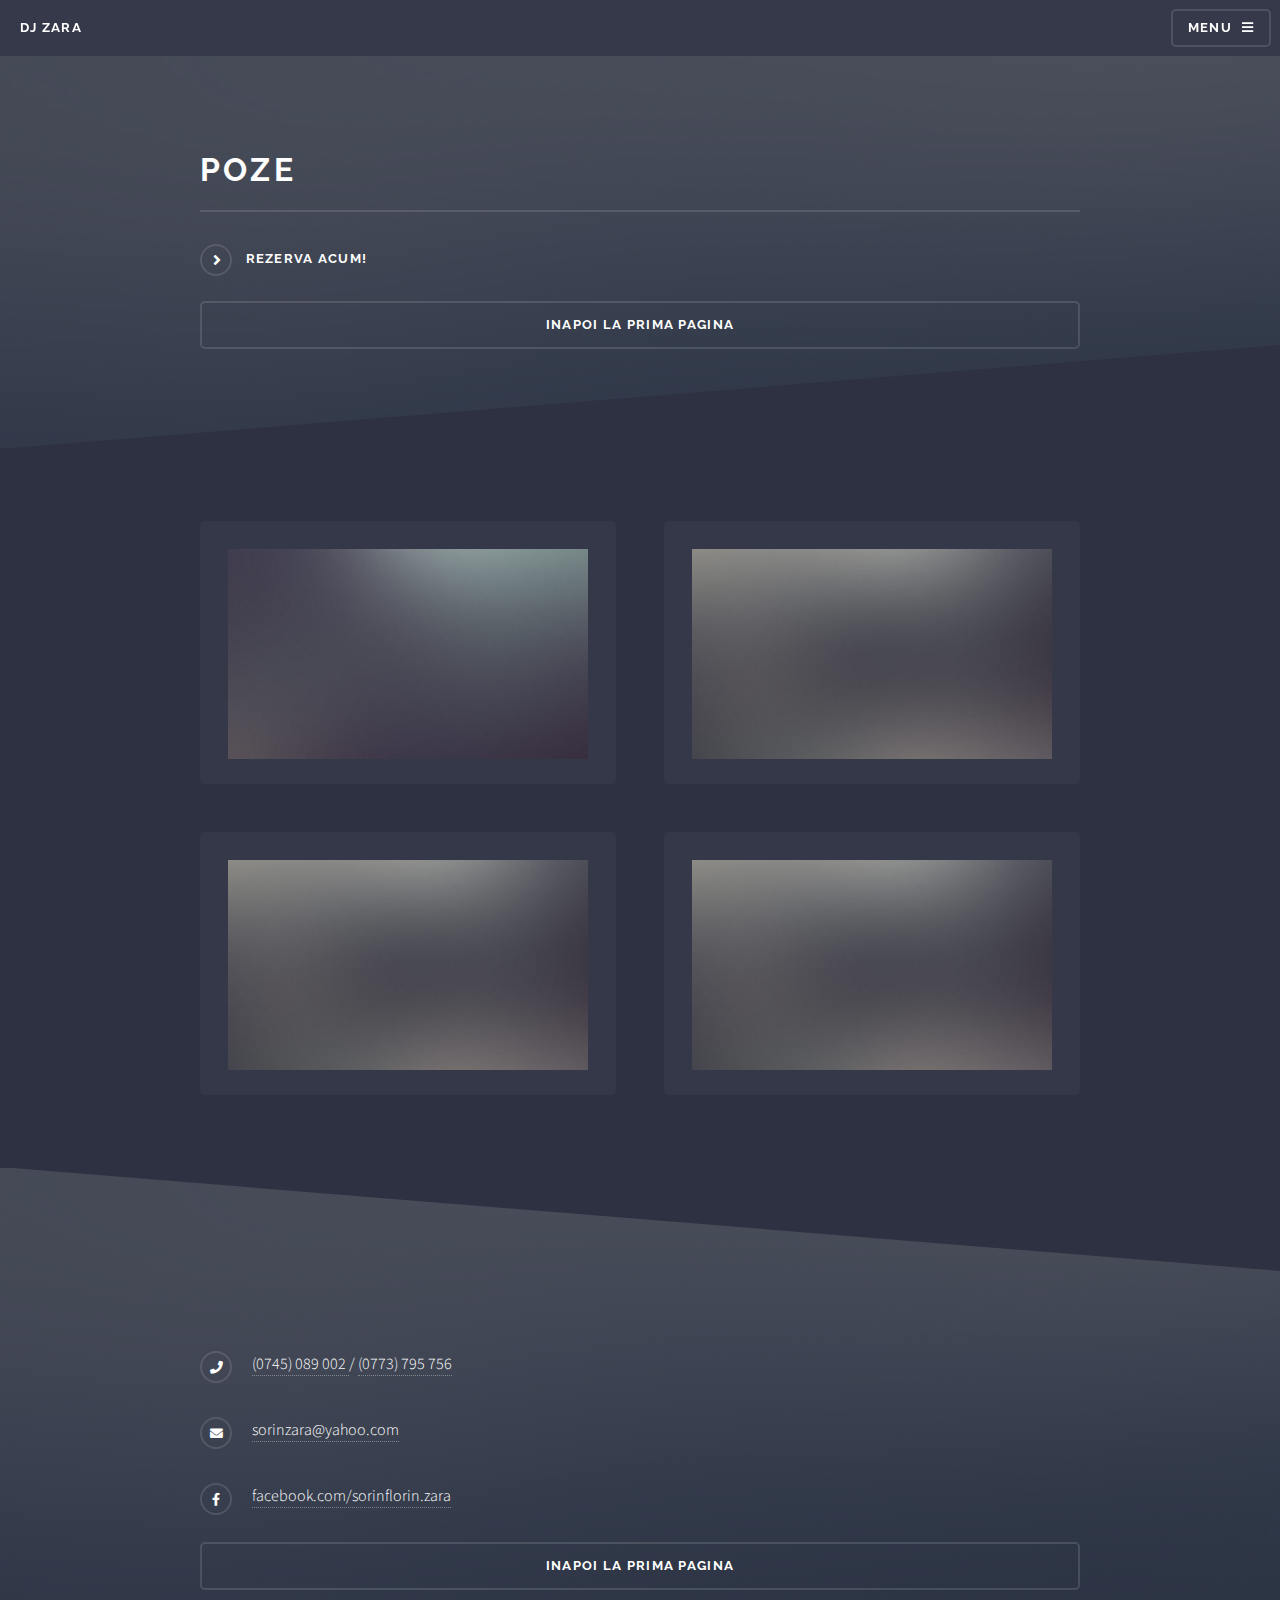
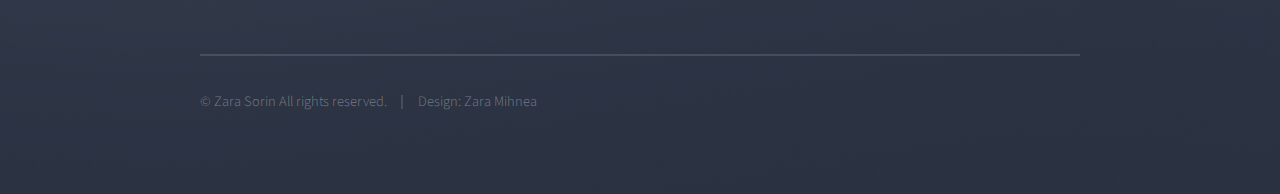
<file: poze.html>
<!DOCTYPE HTML>

<html>
	<head>
		<title>Dj Zara - Poze</title>
		<meta charset="utf-8" />
		<meta name="viewport" content="width=device-width, initial-scale=1, user-scalable=no" />
		<link rel="stylesheet" href="assets/css/main.css" />
		<noscript><link rel="stylesheet" href="assets/css/noscript.css" /></noscript>
		<script async src="https://pagead2.googlesyndication.com/pagead/js/adsbygoogle.js?client=ca-pub-6907592930286907"
     crossorigin="anonymous"></script>
	</head>
	<body class="is-preload">

		<!-- Page Wrapper -->
			<div id="page-wrapper">

				<!-- Header -->
					<header id="header">
						<h1><a href="index">Dj Zara</a></h1>
						<nav>
							<a href="#menu">Menu</a>
						</nav>
					</header>

				<!-- Menu -->
				<nav id="menu">
					<div class="inner">
						<h2>Menu</h2>
						<ul class="links">
							<li><a href="index">Acasa</a></li>
							<li><a href="index.html#footer">Rezerva acum</a></li>
						</ul>
						<a href="#" class="close">Close</a>
					</div>
				</nav>

				<!-- Wrapper -->
					<section id="wrapper">
						<header>
							<div class="inner">
								<h2>Poze</h2>
								<p></p>
								<a href="index#footer" class="special">Rezerva acum!</a>
								<a href="index" class="button fit">Inapoi la prima pagina</a>
							</div>
						</header>

						<!-- Content -->
						<div class="wrapper">
							<div class="inner">
								<section class="features">
									<article>
										<img src="images/pic04.jpg" alt="" style="width: 100%;">
										<h3></h3>
									</article>
									<article>
										<img src="images/pic05.jpg" alt="" style="width: 100%;">
										<h3></h3>
									</article>
									<article>
										<img src="images/pic05.jpg" alt="" style="width: 100%;">
										<h3></h3>
									</article>
									<article>
										<img src="images/pic05.jpg" alt="" style="width: 100%;">
										<h3></h3>
									</article>
								</section>
							</div>
						</div>
					</section>
				<!-- Footer -->
					<section id="footer">
						<div class="inner">
							<ul class="contact">
								<li class="icon solid fa-phone"> <a href="tel:0745089002"> (0745) 089 002 </a> / <a href="tel:0773795756"> (0773) 795 756 </a></li>
								<li class="icon solid fa-envelope"><a href="mailto:sorinzara@yahoo.com">sorinzara@yahoo.com</a></li>
								<li class="icon brands fa-facebook-f"><a href="https://www.facebook.com/sorinflorin.zara" target="_blank">facebook.com/sorinflorin.zara</a></li>
							</ul>
							<a href="index.html" class="button">Inapoi la prima pagina</a>
							<ul class="copyright">
								<li>&copy; Zara Sorin All rights reserved.</li><li>Design: Zara Mihnea</a></li>
							</ul>
						</div>
					</section>

		<!-- Scripts -->
			<script src="assets/js/jquery.min.js"></script>
			<script src="assets/js/jquery.scrollex.min.js"></script>
			<script src="assets/js/browser.min.js"></script>
			<script src="assets/js/breakpoints.min.js"></script>
			<script src="assets/js/util.js"></script>
			<script src="assets/js/main.js"></script>

	</body>
</html>
</file>
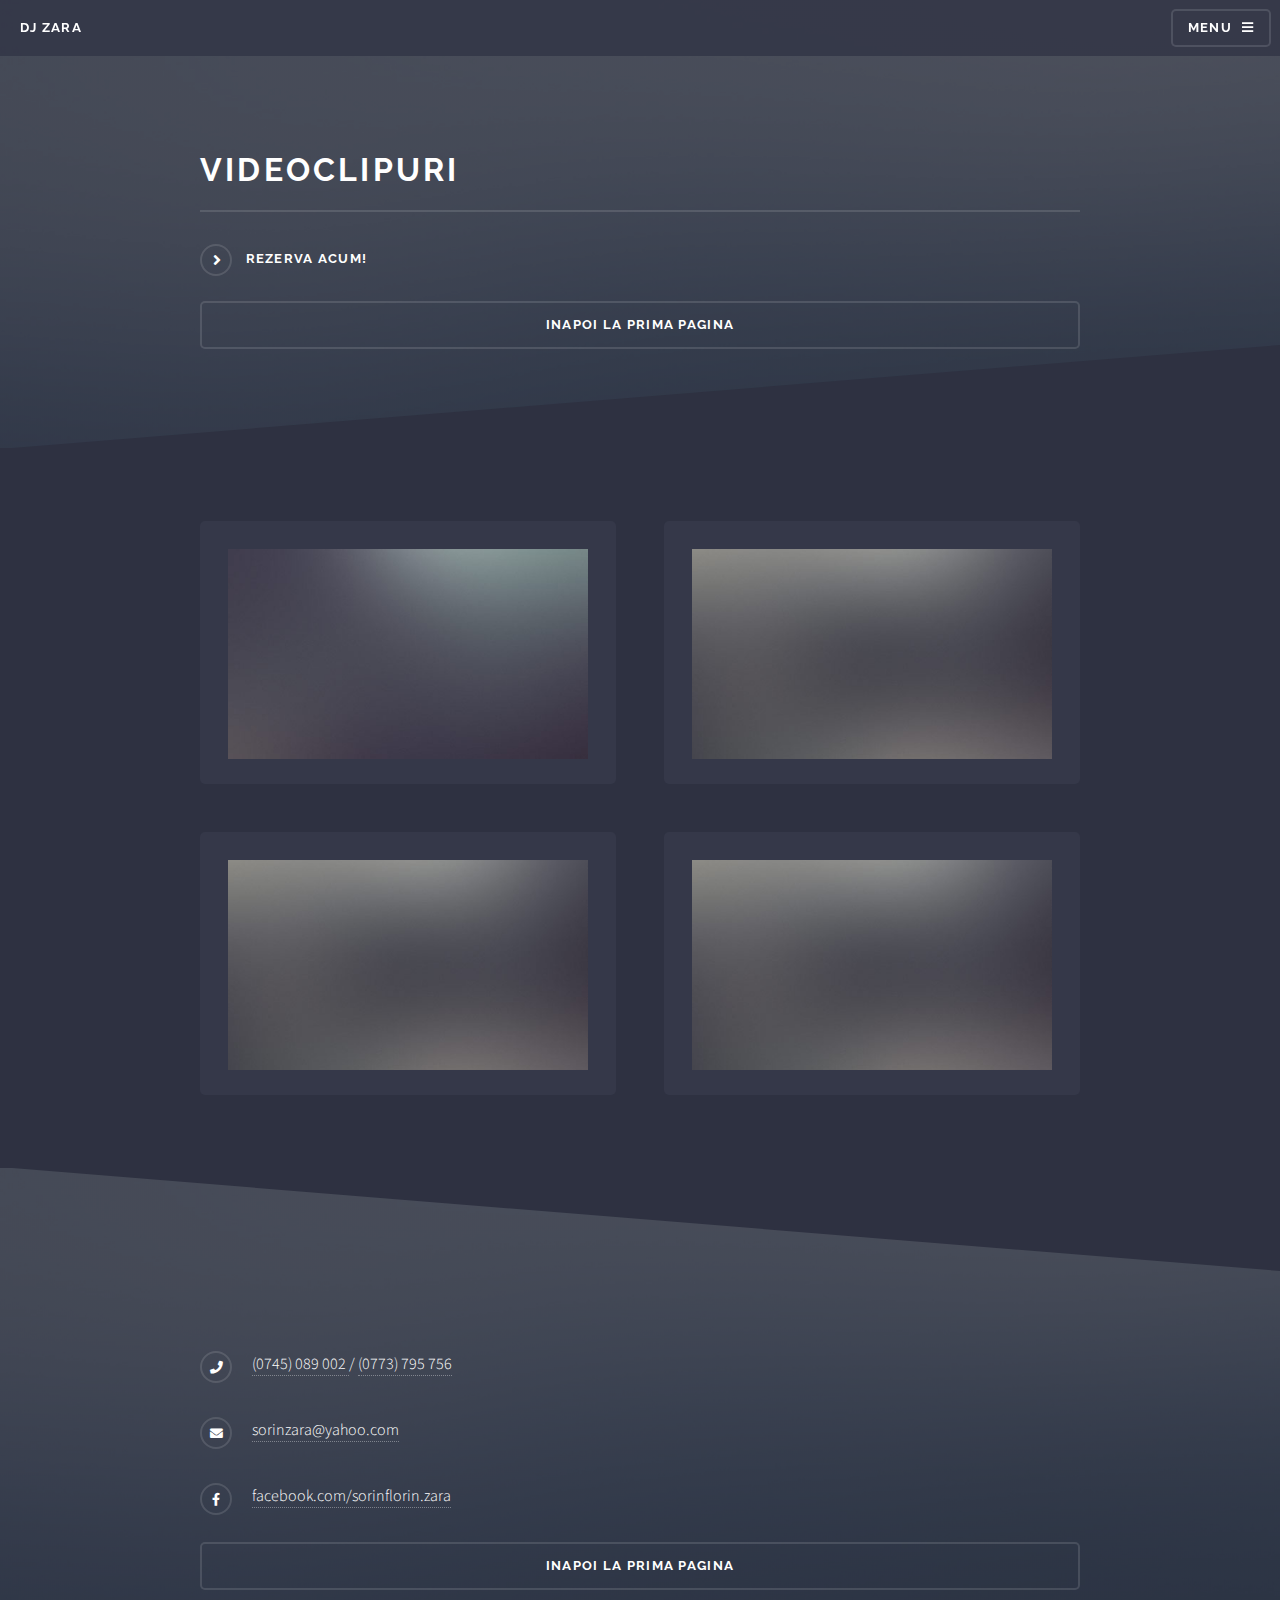
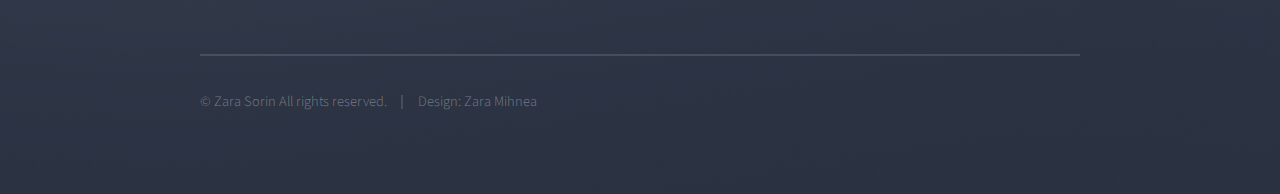
<file: videoclipuri.html>
<!DOCTYPE HTML>
<html>
	<head>
		<title>Dj Zara - Videoclipuri</title>
		<meta charset="utf-8" />
		<meta name="viewport" content="width=device-width, initial-scale=1, user-scalable=no" />
		<link rel="stylesheet" href="assets/css/main.css" />
		<noscript><link rel="stylesheet" href="assets/css/noscript.css" /></noscript>
		<script async src="https://pagead2.googlesyndication.com/pagead/js/adsbygoogle.js?client=ca-pub-6907592930286907"
     crossorigin="anonymous"></script>
	</head>
	<body class="is-preload">

		<!-- Page Wrapper -->
			<div id="page-wrapper">

				<!-- Header -->
					<header id="header">
						<h1><a href="index">Dj Zara</a></h1>
						<nav>
							<a href="#menu">Menu</a>
						</nav>
					</header>

				<!-- Menu -->
				<nav id="menu">
					<div class="inner">
						<h2>Menu</h2>
						<ul class="links">
							<li><a href="index">Acasa</a></li>
							<li><a href="index#footer">Rezerva acum</a></li>
						</ul>
						<a href="#" class="close">Close</a>
					</div>
				</nav>

				<!-- Wrapper -->
					<section id="wrapper">
						<header>
							<div class="inner">
								<h2>Videoclipuri</h2>
								<p></p>
								<a href="index#footer" class="special">Rezerva acum!</a>
								<a href="index" class="button fit">Inapoi la prima pagina</a>
							</div>
						</header>

						<!-- Content -->
						<div class="wrapper">
							<div class="inner">
								<section class="features">
									<article>
										<img src="images/pic04.jpg" alt="" style="width: 100%;">
										<h3></h3>
									</article>
									<article>
										<img src="images/pic05.jpg" alt="" style="width: 100%;">
										<h3></h3>
									</article>
									<article>
										<img src="images/pic05.jpg" alt="" style="width: 100%;">
										<h3></h3>
									</article>
									<article>
										<img src="images/pic05.jpg" alt="" style="width: 100%;">
										<h3></h3>
									</article>
								</section>
							</div>
						</div>
						</section>
				<!-- Footer -->
				<section id="footer">
					<div class="inner">
						<ul class="contact">
							<li class="icon solid fa-phone"> <a href="tel:0745089002"> (0745) 089 002 </a> / <a href="tel:0773795756"> (0773) 795 756 </a></li>
							<li class="icon solid fa-envelope"><a href="mailto:sorinzara@yahoo.com">sorinzara@yahoo.com</a></li>
							<li class="icon brands fa-facebook-f"><a href="https://www.facebook.com/sorinflorin.zara" target="_blank">facebook.com/sorinflorin.zara</a></li>
						</ul>
						<a href="index.html" class="button">Inapoi la prima pagina</a>
						<ul class="copyright">
							<li>&copy; Zara Sorin All rights reserved.</li><li>Design: Zara Mihnea</a></li>
						</ul>
					</div>
				</section>
				</div>
		<!-- Scripts -->
			<script src="assets/js/jquery.min.js"></script>
			<script src="assets/js/jquery.scrollex.min.js"></script>
			<script src="assets/js/browser.min.js"></script>
			<script src="assets/js/breakpoints.min.js"></script>
			<script src="assets/js/util.js"></script>
			<script src="assets/js/main.js"></script>
	</body>
</html>
</file>
<file: assets/css/noscript.css>
/* Banner */

	body.is-preload #banner .logo {
		-moz-transform: none;
		-webkit-transform: none;
		-ms-transform: none;
		transform: none;
		opacity: 1;
	}

	body.is-preload #banner h2 {
		opacity: 1;
		-moz-transform: none;
		-webkit-transform: none;
		-ms-transform: none;
		transform: none;
		-moz-filter: none;
		-webkit-filter: none;
		-ms-filter: none;
		filter: none;
	}

	body.is-preload #banner p {
		opacity: 01;
		-moz-transform: none;
		-webkit-transform: none;
		-ms-transform: none;
		transform: none;
		-moz-filter: none;
		-webkit-filter: none;
		-ms-filter: none;
		filter: none;
	}
</file>
<file: assets/css/main.css>
@import url(fontawesome-all.min.css);
@import url("https://fonts.googleapis.com/css?family=Raleway:200,700|Source+Sans+Pro:300,600,300italic,600italic");

html, body, div, span, applet, object,
iframe, h1, h2, h3, h4, h5, h6, p, blockquote,
pre, a, abbr, acronym, address, big, cite,
code, del, dfn, em, img, ins, kbd, q, s, samp,
small, strike, strong, sub, sup, tt, var, b,
u, i, center, dl, dt, dd, ol, ul, li, fieldset,
form, label, legend, table, caption, tbody,
tfoot, thead, tr, th, td, article, aside,
canvas, details, embed, figure, figcaption,
footer, header, hgroup, menu, nav, output, ruby,
section, summary, time, mark, audio, video {
	margin: 0;
	padding: 0;
	border: 0;
	font-size: 100%;
	font: inherit;
	vertical-align: baseline;}

article, aside, details, figcaption, figure,
footer, header, hgroup, menu, nav, section {
	display: block;}

body {
	line-height: 1;
}

ol, ul {
	list-style: none;
}

blockquote, q {
	quotes: none;
}

	blockquote:before, blockquote:after, q:before, q:after {
		content: '';
		content: none;
	}

table {
	border-collapse: collapse;
	border-spacing: 0;
}

body {
	-webkit-text-size-adjust: none;
}

mark {
	background-color: transparent;
	color: inherit;
}

input::-moz-focus-inner {
	border: 0;
	padding: 0;
}

input, select, textarea {
	-moz-appearance: none;
	-webkit-appearance: none;
	-ms-appearance: none;
	appearance: none;
}

/* Basic */

	@-ms-viewport {
		width: device-width;
	}

	body {
		-ms-overflow-style: scrollbar;
	}

	@media screen and (max-width: 480px) {

		html, body {
			min-width: 320px;
		}

	}

	html {
		box-sizing: border-box;
	}

	*, *:before, *:after {
		box-sizing: inherit;
	}

	body {
		background-color: #2e3141;
		background-image: linear-gradient(to top, rgba(46, 49, 65, 0.8), rgba(46, 49, 65, 0.8)), url("../../images/bg.jpg");
		background-size: auto,
 cover;
		background-attachment: fixed,
 fixed;
		background-position: center,
 center;
	}

		body.is-preload *, body.is-preload *:before, body.is-preload *:after {
			-moz-animation: none !important;
			-webkit-animation: none !important;
			-ms-animation: none !important;
			animation: none !important;
			-moz-transition: none !important;
			-webkit-transition: none !important;
			-ms-transition: none !important;
			transition: none !important;
		}

/* Type */

	body, input, select, textarea {
		color: #ffffff;
		font-family: "Source Sans Pro", Helvetica, sans-serif;
		font-size: 16.5pt;
		font-weight: 300;
		line-height: 1.65;
	}

		@media screen and (max-width: 1680px) {

			body, input, select, textarea {
				font-size: 13pt;
			}

		}

		@media screen and (max-width: 1280px) {

			body, input, select, textarea {
				font-size: 12pt;
			}

		}

		@media screen and (max-width: 980px) {

			body, input, select, textarea {
				font-size: 12pt;
			}

		}

		@media screen and (max-width: 736px) {

			body, input, select, textarea {
				font-size: 12pt;
			}

		}

		@media screen and (max-width: 480px) {

			body, input, select, textarea {
				font-size: 12pt;
			}

		}

	a {
		-moz-transition: color 0.2s ease-in-out, border-bottom-color 0.2s ease-in-out;
		-webkit-transition: color 0.2s ease-in-out, border-bottom-color 0.2s ease-in-out;
		-ms-transition: color 0.2s ease-in-out, border-bottom-color 0.2s ease-in-out;
		transition: color 0.2s ease-in-out, border-bottom-color 0.2s ease-in-out;
		border-bottom: dotted 1px rgba(255, 255, 255, 0.35);
		color: #ffffff;
		text-decoration: none;
	}

		a:hover {
			border-bottom-color: transparent;
			color: #ffffff !important;
		}

		a.special:not(.button) {
			text-decoration: none;
			border-bottom: 0;
			display: block;
			font-family: Raleway, Helvetica, sans-serif;
			font-size: 0.8em;
			font-weight: 700;
			letter-spacing: 0.1em;
			margin: 0 0 2em 0;
			text-transform: uppercase;
		}

			a.special:not(.button):before {
				-moz-osx-font-smoothing: grayscale;
				-webkit-font-smoothing: antialiased;
				display: inline-block;
				font-style: normal;
				font-variant: normal;
				text-rendering: auto;
				line-height: 1;
				text-transform: none !important;
				font-family: 'Font Awesome 5 Free';
				font-weight: 900;
			}

			a.special:not(.button):before {
				-moz-transition: background-color 0.2s ease-in-out;
				-webkit-transition: background-color 0.2s ease-in-out;
				-ms-transition: background-color 0.2s ease-in-out;
				transition: background-color 0.2s ease-in-out;
				border-radius: 100%;
				border: solid 2px rgba(255, 255, 255, 0.125);
				content: '\f105';
				display: inline-block;
				font-size: 1.25em;
				height: 2em;
				line-height: 1.75em;
				margin-right: 0.85em;
				text-align: center;
				text-indent: 0.15em;
				vertical-align: middle;
				width: 2em;
			}

			a.special:not(.button):hover:before {
				background-color: rgba(255, 255, 255, 0.025);
			}

			a.special:not(.button):active:before {
				background-color: rgba(255, 255, 255, 0.075);
			}

	strong, b {
		color: #ffffff;
		font-weight: 600;
	}

	em, i {
		font-style: italic;
	}

	p {
		margin: 0 0 2em 0;
	}

	h1, h2, h3, h4, h5, h6 {
		color: #ffffff;
		font-family: Raleway, Helvetica, sans-serif;
		font-weight: 700;
		letter-spacing: 0.1em;
		margin: 0 0 1em 0;
		text-transform: uppercase;
	}

		h1 a, h2 a, h3 a, h4 a, h5 a, h6 a {
			color: inherit;
			text-decoration: none;
			border-bottom: 0;
		}

		h1 span, h2 span, h3 span, h4 span, h5 span, h6 span {
			font-weight: 200;
		}

		h1.major, h2.major, h3.major, h4.major, h5.major, h6.major {
			padding-bottom: 1em;
			border-bottom: solid 2px rgba(255, 255, 255, 0.125);
		}

	h2 {
		font-size: 1.2em;
	}

	h3 {
		font-size: 0.9em;
	}

	h4 {
		font-size: 0.7em;
	}

	h5 {
		font-size: 0.7em;
	}

	h6 {
		font-size: 0.7em;
	}

	@media screen and (max-width: 736px) {

		h2 {
			font-size: 1em;
		}

		h3 {
			font-size: 0.8em;
		}

	}

	sub {
		font-size: 0.8em;
		position: relative;
		top: 0.5em;
	}

	sup {
		font-size: 0.8em;
		position: relative;
		top: -0.5em;
	}

	blockquote {
		border-left: solid 4px rgba(255, 255, 255, 0.125);
		font-style: italic;
		margin: 0 0 2em 0;
		padding: 0.5em 0 0.5em 2em;
	}

	code {
		background: rgba(255, 255, 255, 0.025);
		border-radius: 5px;
		border: solid 2px rgba(255, 255, 255, 0.125);
		font-family: "Courier New", monospace;
		font-size: 0.9em;
		margin: 0 0.25em;
		padding: 0.25em 0.65em;
	}

	pre {
		-webkit-overflow-scrolling: touch;
		font-family: "Courier New", monospace;
		font-size: 0.9em;
		margin: 0 0 2em 0;
	}

		pre code {
			display: block;
			line-height: 1.75em;
			padding: 1em 1.5em;
			overflow-x: auto;
		}

	hr {
		border: 0;
		border-bottom: solid 2px rgba(255, 255, 255, 0.125);
		margin: 2.5em 0;
	}

		hr.major {
			margin: 4em 0;
		}

	.align-left {
		text-align: left;
	}

	.align-center {
		text-align: center;
	}

	.align-right {
		text-align: right;
	}

/* Row */

	.row {
		display: flex;
		flex-wrap: wrap;
		box-sizing: border-box;
		align-items: stretch;
	}

		.row > * {
			box-sizing: border-box;
		}

		.row.gtr-uniform > * > :last-child {
			margin-bottom: 0;
		}

		.row.aln-left {
			justify-content: flex-start;
		}

		.row.aln-center {
			justify-content: center;
		}

		.row.aln-right {
			justify-content: flex-end;
		}

		.row.aln-top {
			align-items: flex-start;
		}

		.row.aln-middle {
			align-items: center;
		}

		.row.aln-bottom {
			align-items: flex-end;
		}

		.row > .imp {
			order: -1;
		}

		.row > .col-1 {
			width: 8.33333%;
		}

		.row > .off-1 {
			margin-left: 8.33333%;
		}

		.row > .col-2 {
			width: 16.66667%;
		}

		.row > .off-2 {
			margin-left: 16.66667%;
		}

		.row > .col-3 {
			width: 25%;
		}

		.row > .off-3 {
			margin-left: 25%;
		}

		.row > .col-4 {
			width: 33.33333%;
		}

		.row > .off-4 {
			margin-left: 33.33333%;
		}

		.row > .col-5 {
			width: 41.66667%;
		}

		.row > .off-5 {
			margin-left: 41.66667%;
		}

		.row > .col-6 {
			width: 50%;
		}

		.row > .off-6 {
			margin-left: 50%;
		}

		.row > .col-7 {
			width: 58.33333%;
		}

		.row > .off-7 {
			margin-left: 58.33333%;
		}

		.row > .col-8 {
			width: 66.66667%;
		}

		.row > .off-8 {
			margin-left: 66.66667%;
		}

		.row > .col-9 {
			width: 75%;
		}

		.row > .off-9 {
			margin-left: 75%;
		}

		.row > .col-10 {
			width: 83.33333%;
		}

		.row > .off-10 {
			margin-left: 83.33333%;
		}

		.row > .col-11 {
			width: 91.66667%;
		}

		.row > .off-11 {
			margin-left: 91.66667%;
		}

		.row > .col-12 {
			width: 100%;
		}

		.row > .off-12 {
			margin-left: 100%;
		}

		.row.gtr-0 {
			margin-top: 0;
			margin-left: 0em;
		}

			.row.gtr-0 > * {
				padding: 0 0 0 0em;
			}

			.row.gtr-0.gtr-uniform {
				margin-top: 0em;
			}

				.row.gtr-0.gtr-uniform > * {
					padding-top: 0em;
				}

		.row.gtr-25 {
			margin-top: 0;
			margin-left: -0.4375em;
		}

			.row.gtr-25 > * {
				padding: 0 0 0 0.4375em;
			}

			.row.gtr-25.gtr-uniform {
				margin-top: -0.4375em;
			}

				.row.gtr-25.gtr-uniform > * {
					padding-top: 0.4375em;
				}

		.row.gtr-50 {
			margin-top: 0;
			margin-left: -0.875em;
		}

			.row.gtr-50 > * {
				padding: 0 0 0 0.875em;
			}

			.row.gtr-50.gtr-uniform {
				margin-top: -0.875em;
			}

				.row.gtr-50.gtr-uniform > * {
					padding-top: 0.875em;
				}

		.row {
			margin-top: 0;
			margin-left: -1.75em;
		}

			.row > * {
				padding: 0 0 0 1.75em;
			}

			.row.gtr-uniform {
				margin-top: -1.75em;
			}

				.row.gtr-uniform > * {
					padding-top: 1.75em;
				}

		.row.gtr-150 {
			margin-top: 0;
			margin-left: -2.625em;
		}

			.row.gtr-150 > * {
				padding: 0 0 0 2.625em;
			}

			.row.gtr-150.gtr-uniform {
				margin-top: -2.625em;
			}

				.row.gtr-150.gtr-uniform > * {
					padding-top: 2.625em;
				}

		.row.gtr-200 {
			margin-top: 0;
			margin-left: -3.5em;
		}

			.row.gtr-200 > * {
				padding: 0 0 0 3.5em;
			}

			.row.gtr-200.gtr-uniform {
				margin-top: -3.5em;
			}

				.row.gtr-200.gtr-uniform > * {
					padding-top: 3.5em;
				}

		@media screen and (max-width: 1680px) {

			.row {
				display: flex;
				flex-wrap: wrap;
				box-sizing: border-box;
				align-items: stretch;
			}

				.row > * {
					box-sizing: border-box;
				}

				.row.gtr-uniform > * > :last-child {
					margin-bottom: 0;
				}

				.row.aln-left {
					justify-content: flex-start;
				}

				.row.aln-center {
					justify-content: center;
				}

				.row.aln-right {
					justify-content: flex-end;
				}

				.row.aln-top {
					align-items: flex-start;
				}

				.row.aln-middle {
					align-items: center;
				}

				.row.aln-bottom {
					align-items: flex-end;
				}

				.row > .imp-xlarge {
					order: -1;
				}

				.row > .col-1-xlarge {
					width: 8.33333%;
				}

				.row > .off-1-xlarge {
					margin-left: 8.33333%;
				}

				.row > .col-2-xlarge {
					width: 16.66667%;
				}

				.row > .off-2-xlarge {
					margin-left: 16.66667%;
				}

				.row > .col-3-xlarge {
					width: 25%;
				}

				.row > .off-3-xlarge {
					margin-left: 25%;
				}

				.row > .col-4-xlarge {
					width: 33.33333%;
				}

				.row > .off-4-xlarge {
					margin-left: 33.33333%;
				}

				.row > .col-5-xlarge {
					width: 41.66667%;
				}

				.row > .off-5-xlarge {
					margin-left: 41.66667%;
				}

				.row > .col-6-xlarge {
					width: 50%;
				}

				.row > .off-6-xlarge {
					margin-left: 50%;
				}

				.row > .col-7-xlarge {
					width: 58.33333%;
				}

				.row > .off-7-xlarge {
					margin-left: 58.33333%;
				}

				.row > .col-8-xlarge {
					width: 66.66667%;
				}

				.row > .off-8-xlarge {
					margin-left: 66.66667%;
				}

				.row > .col-9-xlarge {
					width: 75%;
				}

				.row > .off-9-xlarge {
					margin-left: 75%;
				}

				.row > .col-10-xlarge {
					width: 83.33333%;
				}

				.row > .off-10-xlarge {
					margin-left: 83.33333%;
				}

				.row > .col-11-xlarge {
					width: 91.66667%;
				}

				.row > .off-11-xlarge {
					margin-left: 91.66667%;
				}

				.row > .col-12-xlarge {
					width: 100%;
				}

				.row > .off-12-xlarge {
					margin-left: 100%;
				}

				.row.gtr-0 {
					margin-top: 0;
					margin-left: 0em;
				}

					.row.gtr-0 > * {
						padding: 0 0 0 0em;
					}

					.row.gtr-0.gtr-uniform {
						margin-top: 0em;
					}

						.row.gtr-0.gtr-uniform > * {
							padding-top: 0em;
						}

				.row.gtr-25 {
					margin-top: 0;
					margin-left: -0.4375em;
				}

					.row.gtr-25 > * {
						padding: 0 0 0 0.4375em;
					}

					.row.gtr-25.gtr-uniform {
						margin-top: -0.4375em;
					}

						.row.gtr-25.gtr-uniform > * {
							padding-top: 0.4375em;
						}

				.row.gtr-50 {
					margin-top: 0;
					margin-left: -0.875em;
				}

					.row.gtr-50 > * {
						padding: 0 0 0 0.875em;
					}

					.row.gtr-50.gtr-uniform {
						margin-top: -0.875em;
					}

						.row.gtr-50.gtr-uniform > * {
							padding-top: 0.875em;
						}

				.row {
					margin-top: 0;
					margin-left: -1.75em;
				}

					.row > * {
						padding: 0 0 0 1.75em;
					}

					.row.gtr-uniform {
						margin-top: -1.75em;
					}

						.row.gtr-uniform > * {
							padding-top: 1.75em;
						}

				.row.gtr-150 {
					margin-top: 0;
					margin-left: -2.625em;
				}

					.row.gtr-150 > * {
						padding: 0 0 0 2.625em;
					}

					.row.gtr-150.gtr-uniform {
						margin-top: -2.625em;
					}

						.row.gtr-150.gtr-uniform > * {
							padding-top: 2.625em;
						}

				.row.gtr-200 {
					margin-top: 0;
					margin-left: -3.5em;
				}

					.row.gtr-200 > * {
						padding: 0 0 0 3.5em;
					}

					.row.gtr-200.gtr-uniform {
						margin-top: -3.5em;
					}

						.row.gtr-200.gtr-uniform > * {
							padding-top: 3.5em;
						}

		}

		@media screen and (max-width: 1280px) {

			.row {
				display: flex;
				flex-wrap: wrap;
				box-sizing: border-box;
				align-items: stretch;
			}

				.row > * {
					box-sizing: border-box;
				}

				.row.gtr-uniform > * > :last-child {
					margin-bottom: 0;
				}

				.row.aln-left {
					justify-content: flex-start;
				}

				.row.aln-center {
					justify-content: center;
				}

				.row.aln-right {
					justify-content: flex-end;
				}

				.row.aln-top {
					align-items: flex-start;
				}

				.row.aln-middle {
					align-items: center;
				}

				.row.aln-bottom {
					align-items: flex-end;
				}

				.row > .imp-large {
					order: -1;
				}

				.row > .col-1-large {
					width: 8.33333%;
				}

				.row > .off-1-large {
					margin-left: 8.33333%;
				}

				.row > .col-2-large {
					width: 16.66667%;
				}

				.row > .off-2-large {
					margin-left: 16.66667%;
				}

				.row > .col-3-large {
					width: 25%;
				}

				.row > .off-3-large {
					margin-left: 25%;
				}

				.row > .col-4-large {
					width: 33.33333%;
				}

				.row > .off-4-large {
					margin-left: 33.33333%;
				}

				.row > .col-5-large {
					width: 41.66667%;
				}

				.row > .off-5-large {
					margin-left: 41.66667%;
				}

				.row > .col-6-large {
					width: 50%;
				}

				.row > .off-6-large {
					margin-left: 50%;
				}

				.row > .col-7-large {
					width: 58.33333%;
				}

				.row > .off-7-large {
					margin-left: 58.33333%;
				}

				.row > .col-8-large {
					width: 66.66667%;
				}

				.row > .off-8-large {
					margin-left: 66.66667%;
				}

				.row > .col-9-large {
					width: 75%;
				}

				.row > .off-9-large {
					margin-left: 75%;
				}

				.row > .col-10-large {
					width: 83.33333%;
				}

				.row > .off-10-large {
					margin-left: 83.33333%;
				}

				.row > .col-11-large {
					width: 91.66667%;
				}

				.row > .off-11-large {
					margin-left: 91.66667%;
				}

				.row > .col-12-large {
					width: 100%;
				}

				.row > .off-12-large {
					margin-left: 100%;
				}

				.row.gtr-0 {
					margin-top: 0;
					margin-left: 0em;
				}

					.row.gtr-0 > * {
						padding: 0 0 0 0em;
					}

					.row.gtr-0.gtr-uniform {
						margin-top: 0em;
					}

						.row.gtr-0.gtr-uniform > * {
							padding-top: 0em;
						}

				.row.gtr-25 {
					margin-top: 0;
					margin-left: -0.4375em;
				}

					.row.gtr-25 > * {
						padding: 0 0 0 0.4375em;
					}

					.row.gtr-25.gtr-uniform {
						margin-top: -0.4375em;
					}

						.row.gtr-25.gtr-uniform > * {
							padding-top: 0.4375em;
						}

				.row.gtr-50 {
					margin-top: 0;
					margin-left: -0.875em;
				}

					.row.gtr-50 > * {
						padding: 0 0 0 0.875em;
					}

					.row.gtr-50.gtr-uniform {
						margin-top: -0.875em;
					}

						.row.gtr-50.gtr-uniform > * {
							padding-top: 0.875em;
						}

				.row {
					margin-top: 0;
					margin-left: -1.75em;
				}

					.row > * {
						padding: 0 0 0 1.75em;
					}

					.row.gtr-uniform {
						margin-top: -1.75em;
					}

						.row.gtr-uniform > * {
							padding-top: 1.75em;
						}

				.row.gtr-150 {
					margin-top: 0;
					margin-left: -2.625em;
				}

					.row.gtr-150 > * {
						padding: 0 0 0 2.625em;
					}

					.row.gtr-150.gtr-uniform {
						margin-top: -2.625em;
					}

						.row.gtr-150.gtr-uniform > * {
							padding-top: 2.625em;
						}

				.row.gtr-200 {
					margin-top: 0;
					margin-left: -3.5em;
				}

					.row.gtr-200 > * {
						padding: 0 0 0 3.5em;
					}

					.row.gtr-200.gtr-uniform {
						margin-top: -3.5em;
					}

						.row.gtr-200.gtr-uniform > * {
							padding-top: 3.5em;
						}

		}

		@media screen and (max-width: 980px) {

			.row {
				display: flex;
				flex-wrap: wrap;
				box-sizing: border-box;
				align-items: stretch;
			}

				.row > * {
					box-sizing: border-box;
				}

				.row.gtr-uniform > * > :last-child {
					margin-bottom: 0;
				}

				.row.aln-left {
					justify-content: flex-start;
				}

				.row.aln-center {
					justify-content: center;
				}

				.row.aln-right {
					justify-content: flex-end;
				}

				.row.aln-top {
					align-items: flex-start;
				}

				.row.aln-middle {
					align-items: center;
				}

				.row.aln-bottom {
					align-items: flex-end;
				}

				.row > .imp-medium {
					order: -1;
				}

				.row > .col-1-medium {
					width: 8.33333%;
				}

				.row > .off-1-medium {
					margin-left: 8.33333%;
				}

				.row > .col-2-medium {
					width: 16.66667%;
				}

				.row > .off-2-medium {
					margin-left: 16.66667%;
				}

				.row > .col-3-medium {
					width: 25%;
				}

				.row > .off-3-medium {
					margin-left: 25%;
				}

				.row > .col-4-medium {
					width: 33.33333%;
				}

				.row > .off-4-medium {
					margin-left: 33.33333%;
				}

				.row > .col-5-medium {
					width: 41.66667%;
				}

				.row > .off-5-medium {
					margin-left: 41.66667%;
				}

				.row > .col-6-medium {
					width: 50%;
				}

				.row > .off-6-medium {
					margin-left: 50%;
				}

				.row > .col-7-medium {
					width: 58.33333%;
				}

				.row > .off-7-medium {
					margin-left: 58.33333%;
				}

				.row > .col-8-medium {
					width: 66.66667%;
				}

				.row > .off-8-medium {
					margin-left: 66.66667%;
				}

				.row > .col-9-medium {
					width: 75%;
				}

				.row > .off-9-medium {
					margin-left: 75%;
				}

				.row > .col-10-medium {
					width: 83.33333%;
				}

				.row > .off-10-medium {
					margin-left: 83.33333%;
				}

				.row > .col-11-medium {
					width: 91.66667%;
				}

				.row > .off-11-medium {
					margin-left: 91.66667%;
				}

				.row > .col-12-medium {
					width: 100%;
				}

				.row > .off-12-medium {
					margin-left: 100%;
				}

				.row.gtr-0 {
					margin-top: 0;
					margin-left: 0em;
				}

					.row.gtr-0 > * {
						padding: 0 0 0 0em;
					}

					.row.gtr-0.gtr-uniform {
						margin-top: 0em;
					}

						.row.gtr-0.gtr-uniform > * {
							padding-top: 0em;
						}

				.row.gtr-25 {
					margin-top: 0;
					margin-left: -0.4375em;
				}

					.row.gtr-25 > * {
						padding: 0 0 0 0.4375em;
					}

					.row.gtr-25.gtr-uniform {
						margin-top: -0.4375em;
					}

						.row.gtr-25.gtr-uniform > * {
							padding-top: 0.4375em;
						}

				.row.gtr-50 {
					margin-top: 0;
					margin-left: -0.875em;
				}

					.row.gtr-50 > * {
						padding: 0 0 0 0.875em;
					}

					.row.gtr-50.gtr-uniform {
						margin-top: -0.875em;
					}

						.row.gtr-50.gtr-uniform > * {
							padding-top: 0.875em;
						}

				.row {
					margin-top: 0;
					margin-left: -1.75em;
				}

					.row > * {
						padding: 0 0 0 1.75em;
					}

					.row.gtr-uniform {
						margin-top: -1.75em;
					}

						.row.gtr-uniform > * {
							padding-top: 1.75em;
						}

				.row.gtr-150 {
					margin-top: 0;
					margin-left: -2.625em;
				}

					.row.gtr-150 > * {
						padding: 0 0 0 2.625em;
					}

					.row.gtr-150.gtr-uniform {
						margin-top: -2.625em;
					}

						.row.gtr-150.gtr-uniform > * {
							padding-top: 2.625em;
						}

				.row.gtr-200 {
					margin-top: 0;
					margin-left: -3.5em;
				}

					.row.gtr-200 > * {
						padding: 0 0 0 3.5em;
					}

					.row.gtr-200.gtr-uniform {
						margin-top: -3.5em;
					}

						.row.gtr-200.gtr-uniform > * {
							padding-top: 3.5em;
						}

		}

		@media screen and (max-width: 736px) {

			.row {
				display: flex;
				flex-wrap: wrap;
				box-sizing: border-box;
				align-items: stretch;
			}

				.row > * {
					box-sizing: border-box;
				}

				.row.gtr-uniform > * > :last-child {
					margin-bottom: 0;
				}

				.row.aln-left {
					justify-content: flex-start;
				}

				.row.aln-center {
					justify-content: center;
				}

				.row.aln-right {
					justify-content: flex-end;
				}

				.row.aln-top {
					align-items: flex-start;
				}

				.row.aln-middle {
					align-items: center;
				}

				.row.aln-bottom {
					align-items: flex-end;
				}

				.row > .imp-small {
					order: -1;
				}

				.row > .col-1-small {
					width: 8.33333%;
				}

				.row > .off-1-small {
					margin-left: 8.33333%;
				}

				.row > .col-2-small {
					width: 16.66667%;
				}

				.row > .off-2-small {
					margin-left: 16.66667%;
				}

				.row > .col-3-small {
					width: 25%;
				}

				.row > .off-3-small {
					margin-left: 25%;
				}

				.row > .col-4-small {
					width: 33.33333%;
				}

				.row > .off-4-small {
					margin-left: 33.33333%;
				}

				.row > .col-5-small {
					width: 41.66667%;
				}

				.row > .off-5-small {
					margin-left: 41.66667%;
				}

				.row > .col-6-small {
					width: 50%;
				}

				.row > .off-6-small {
					margin-left: 50%;
				}

				.row > .col-7-small {
					width: 58.33333%;
				}

				.row > .off-7-small {
					margin-left: 58.33333%;
				}

				.row > .col-8-small {
					width: 66.66667%;
				}

				.row > .off-8-small {
					margin-left: 66.66667%;
				}

				.row > .col-9-small {
					width: 75%;
				}

				.row > .off-9-small {
					margin-left: 75%;
				}

				.row > .col-10-small {
					width: 83.33333%;
				}

				.row > .off-10-small {
					margin-left: 83.33333%;
				}

				.row > .col-11-small {
					width: 91.66667%;
				}

				.row > .off-11-small {
					margin-left: 91.66667%;
				}

				.row > .col-12-small {
					width: 100%;
				}

				.row > .off-12-small {
					margin-left: 100%;
				}

				.row.gtr-0 {
					margin-top: 0;
					margin-left: 0em;
				}

					.row.gtr-0 > * {
						padding: 0 0 0 0em;
					}

					.row.gtr-0.gtr-uniform {
						margin-top: 0em;
					}

						.row.gtr-0.gtr-uniform > * {
							padding-top: 0em;
						}

				.row.gtr-25 {
					margin-top: 0;
					margin-left: -0.3125em;
				}

					.row.gtr-25 > * {
						padding: 0 0 0 0.3125em;
					}

					.row.gtr-25.gtr-uniform {
						margin-top: -0.3125em;
					}

						.row.gtr-25.gtr-uniform > * {
							padding-top: 0.3125em;
						}

				.row.gtr-50 {
					margin-top: 0;
					margin-left: -0.625em;
				}

					.row.gtr-50 > * {
						padding: 0 0 0 0.625em;
					}

					.row.gtr-50.gtr-uniform {
						margin-top: -0.625em;
					}

						.row.gtr-50.gtr-uniform > * {
							padding-top: 0.625em;
						}

				.row {
					margin-top: 0;
					margin-left: -1.25em;
				}

					.row > * {
						padding: 0 0 0 1.25em;
					}

					.row.gtr-uniform {
						margin-top: -1.25em;
					}

						.row.gtr-uniform > * {
							padding-top: 1.25em;
						}

				.row.gtr-150 {
					margin-top: 0;
					margin-left: -1.875em;
				}

					.row.gtr-150 > * {
						padding: 0 0 0 1.875em;
					}

					.row.gtr-150.gtr-uniform {
						margin-top: -1.875em;
					}

						.row.gtr-150.gtr-uniform > * {
							padding-top: 1.875em;
						}

				.row.gtr-200 {
					margin-top: 0;
					margin-left: -2.5em;
				}

					.row.gtr-200 > * {
						padding: 0 0 0 2.5em;
					}

					.row.gtr-200.gtr-uniform {
						margin-top: -2.5em;
					}

						.row.gtr-200.gtr-uniform > * {
							padding-top: 2.5em;
						}

		}

		@media screen and (max-width: 480px) {

			.row {
				display: flex;
				flex-wrap: wrap;
				box-sizing: border-box;
				align-items: stretch;
			}

				.row > * {
					box-sizing: border-box;
				}

				.row.gtr-uniform > * > :last-child {
					margin-bottom: 0;
				}

				.row.aln-left {
					justify-content: flex-start;
				}

				.row.aln-center {
					justify-content: center;
				}

				.row.aln-right {
					justify-content: flex-end;
				}

				.row.aln-top {
					align-items: flex-start;
				}

				.row.aln-middle {
					align-items: center;
				}

				.row.aln-bottom {
					align-items: flex-end;
				}

				.row > .imp-xsmall {
					order: -1;
				}

				.row > .col-1-xsmall {
					width: 8.33333%;
				}

				.row > .off-1-xsmall {
					margin-left: 8.33333%;
				}

				.row > .col-2-xsmall {
					width: 16.66667%;
				}

				.row > .off-2-xsmall {
					margin-left: 16.66667%;
				}

				.row > .col-3-xsmall {
					width: 25%;
				}

				.row > .off-3-xsmall {
					margin-left: 25%;
				}

				.row > .col-4-xsmall {
					width: 33.33333%;
				}

				.row > .off-4-xsmall {
					margin-left: 33.33333%;
				}

				.row > .col-5-xsmall {
					width: 41.66667%;
				}

				.row > .off-5-xsmall {
					margin-left: 41.66667%;
				}

				.row > .col-6-xsmall {
					width: 50%;
				}

				.row > .off-6-xsmall {
					margin-left: 50%;
				}

				.row > .col-7-xsmall {
					width: 58.33333%;
				}

				.row > .off-7-xsmall {
					margin-left: 58.33333%;
				}

				.row > .col-8-xsmall {
					width: 66.66667%;
				}

				.row > .off-8-xsmall {
					margin-left: 66.66667%;
				}

				.row > .col-9-xsmall {
					width: 75%;
				}

				.row > .off-9-xsmall {
					margin-left: 75%;
				}

				.row > .col-10-xsmall {
					width: 83.33333%;
				}

				.row > .off-10-xsmall {
					margin-left: 83.33333%;
				}

				.row > .col-11-xsmall {
					width: 91.66667%;
				}

				.row > .off-11-xsmall {
					margin-left: 91.66667%;
				}

				.row > .col-12-xsmall {
					width: 100%;
				}

				.row > .off-12-xsmall {
					margin-left: 100%;
				}

				.row.gtr-0 {
					margin-top: 0;
					margin-left: 0em;
				}

					.row.gtr-0 > * {
						padding: 0 0 0 0em;
					}

					.row.gtr-0.gtr-uniform {
						margin-top: 0em;
					}

						.row.gtr-0.gtr-uniform > * {
							padding-top: 0em;
						}

				.row.gtr-25 {
					margin-top: 0;
					margin-left: -0.3125em;
				}

					.row.gtr-25 > * {
						padding: 0 0 0 0.3125em;
					}

					.row.gtr-25.gtr-uniform {
						margin-top: -0.3125em;
					}

						.row.gtr-25.gtr-uniform > * {
							padding-top: 0.3125em;
						}

				.row.gtr-50 {
					margin-top: 0;
					margin-left: -0.625em;
				}

					.row.gtr-50 > * {
						padding: 0 0 0 0.625em;
					}

					.row.gtr-50.gtr-uniform {
						margin-top: -0.625em;
					}

						.row.gtr-50.gtr-uniform > * {
							padding-top: 0.625em;
						}

				.row {
					margin-top: 0;
					margin-left: -1.25em;
				}

					.row > * {
						padding: 0 0 0 1.25em;
					}

					.row.gtr-uniform {
						margin-top: -1.25em;
					}

						.row.gtr-uniform > * {
							padding-top: 1.25em;
						}

				.row.gtr-150 {
					margin-top: 0;
					margin-left: -1.875em;
				}

					.row.gtr-150 > * {
						padding: 0 0 0 1.875em;
					}

					.row.gtr-150.gtr-uniform {
						margin-top: -1.875em;
					}

						.row.gtr-150.gtr-uniform > * {
							padding-top: 1.875em;
						}

				.row.gtr-200 {
					margin-top: 0;
					margin-left: -2.5em;
				}

					.row.gtr-200 > * {
						padding: 0 0 0 2.5em;
					}

					.row.gtr-200.gtr-uniform {
						margin-top: -2.5em;
					}

						.row.gtr-200.gtr-uniform > * {
							padding-top: 2.5em;
						}

		}

		@media screen and (max-width: 360px) {

			.row {
				display: flex;
				flex-wrap: wrap;
				box-sizing: border-box;
				align-items: stretch;
			}

				.row > * {
					box-sizing: border-box;
				}

				.row.gtr-uniform > * > :last-child {
					margin-bottom: 0;
				}

				.row.aln-left {
					justify-content: flex-start;
				}

				.row.aln-center {
					justify-content: center;
				}

				.row.aln-right {
					justify-content: flex-end;
				}

				.row.aln-top {
					align-items: flex-start;
				}

				.row.aln-middle {
					align-items: center;
				}

				.row.aln-bottom {
					align-items: flex-end;
				}

				.row > .imp-xxsmall {
					order: -1;
				}

				.row > .col-1-xxsmall {
					width: 8.33333%;
				}

				.row > .off-1-xxsmall {
					margin-left: 8.33333%;
				}

				.row > .col-2-xxsmall {
					width: 16.66667%;
				}

				.row > .off-2-xxsmall {
					margin-left: 16.66667%;
				}

				.row > .col-3-xxsmall {
					width: 25%;
				}

				.row > .off-3-xxsmall {
					margin-left: 25%;
				}

				.row > .col-4-xxsmall {
					width: 33.33333%;
				}

				.row > .off-4-xxsmall {
					margin-left: 33.33333%;
				}

				.row > .col-5-xxsmall {
					width: 41.66667%;
				}

				.row > .off-5-xxsmall {
					margin-left: 41.66667%;
				}

				.row > .col-6-xxsmall {
					width: 50%;
				}

				.row > .off-6-xxsmall {
					margin-left: 50%;
				}

				.row > .col-7-xxsmall {
					width: 58.33333%;
				}

				.row > .off-7-xxsmall {
					margin-left: 58.33333%;
				}

				.row > .col-8-xxsmall {
					width: 66.66667%;
				}

				.row > .off-8-xxsmall {
					margin-left: 66.66667%;
				}

				.row > .col-9-xxsmall {
					width: 75%;
				}

				.row > .off-9-xxsmall {
					margin-left: 75%;
				}

				.row > .col-10-xxsmall {
					width: 83.33333%;
				}

				.row > .off-10-xxsmall {
					margin-left: 83.33333%;
				}

				.row > .col-11-xxsmall {
					width: 91.66667%;
				}

				.row > .off-11-xxsmall {
					margin-left: 91.66667%;
				}

				.row > .col-12-xxsmall {
					width: 100%;
				}

				.row > .off-12-xxsmall {
					margin-left: 100%;
				}

				.row.gtr-0 {
					margin-top: 0;
					margin-left: 0em;
				}

					.row.gtr-0 > * {
						padding: 0 0 0 0em;
					}

					.row.gtr-0.gtr-uniform {
						margin-top: 0em;
					}

						.row.gtr-0.gtr-uniform > * {
							padding-top: 0em;
						}

				.row.gtr-25 {
					margin-top: 0;
					margin-left: -0.3125em;
				}

					.row.gtr-25 > * {
						padding: 0 0 0 0.3125em;
					}

					.row.gtr-25.gtr-uniform {
						margin-top: -0.3125em;
					}

						.row.gtr-25.gtr-uniform > * {
							padding-top: 0.3125em;
						}

				.row.gtr-50 {
					margin-top: 0;
					margin-left: -0.625em;
				}

					.row.gtr-50 > * {
						padding: 0 0 0 0.625em;
					}

					.row.gtr-50.gtr-uniform {
						margin-top: -0.625em;
					}

						.row.gtr-50.gtr-uniform > * {
							padding-top: 0.625em;
						}

				.row {
					margin-top: 0;
					margin-left: -1.25em;
				}

					.row > * {
						padding: 0 0 0 1.25em;
					}

					.row.gtr-uniform {
						margin-top: -1.25em;
					}

						.row.gtr-uniform > * {
							padding-top: 1.25em;
						}

				.row.gtr-150 {
					margin-top: 0;
					margin-left: -1.875em;
				}

					.row.gtr-150 > * {
						padding: 0 0 0 1.875em;
					}

					.row.gtr-150.gtr-uniform {
						margin-top: -1.875em;
					}

						.row.gtr-150.gtr-uniform > * {
							padding-top: 1.875em;
						}

				.row.gtr-200 {
					margin-top: 0;
					margin-left: -2.5em;
				}

					.row.gtr-200 > * {
						padding: 0 0 0 2.5em;
					}

					.row.gtr-200.gtr-uniform {
						margin-top: -2.5em;
					}

						.row.gtr-200.gtr-uniform > * {
							padding-top: 2.5em;
						}

		}

/* Section/Article */

	section.special, article.special {
		text-align: center;
	}

/* Form */

	form {
		margin: 0 0 2em 0;
	}

		form > :last-child {
			margin-bottom: 0;
		}

		form > .fields {
			display: -moz-flex;
			display: -webkit-flex;
			display: -ms-flex;
			display: flex;
			-moz-flex-wrap: wrap;
			-webkit-flex-wrap: wrap;
			-ms-flex-wrap: wrap;
			flex-wrap: wrap;
			width: calc(100% + 3em);
			margin: -1.5em 0 2em -1.5em;
		}

			form > .fields > .field {
				-moz-flex-grow: 0;
				-webkit-flex-grow: 0;
				-ms-flex-grow: 0;
				flex-grow: 0;
				-moz-flex-shrink: 0;
				-webkit-flex-shrink: 0;
				-ms-flex-shrink: 0;
				flex-shrink: 0;
				padding: 1.5em 0 0 1.5em;
				width: calc(100% - 1.5em);
			}

				form > .fields > .field.half {
					width: calc(50% - 0.75em);
				}

				form > .fields > .field.third {
					width: calc(100%/3 - 0.5em);
				}

				form > .fields > .field.quarter {
					width: calc(25% - 0.375em);
				}

		@media screen and (max-width: 480px) {

			form > .fields {
				width: calc(100% + 3em);
				margin: -1.5em 0 2em -1.5em;
			}

				form > .fields > .field {
					padding: 1.5em 0 0 1.5em;
					width: calc(100% - 1.5em);
				}

					form > .fields > .field.half {
						width: calc(100% - 1.5em);
					}

					form > .fields > .field.third {
						width: calc(100% - 1.5em);
					}

					form > .fields > .field.quarter {
						width: calc(100% - 1.5em);
					}

		}

	label {
		color: #ffffff;
		display: block;
		font-family: Raleway, Helvetica, sans-serif;
		font-size: 0.8em;
		font-weight: 700;
		letter-spacing: 0.1em;
		margin: 0 0 0.7em 0;
		text-transform: uppercase;
	}

	input[type="text"],
	input[type="password"],
	input[type="email"],
	input[type="tel"],
	input[ype="hour"],
	select,
	textarea {
		-moz-appearance: none;
		-webkit-appearance: none;
		-ms-appearance: none;
		appearance: none;
		background: rgba(255, 255, 255, 0.025);
		border-radius: 5px;
		border: none;
		border: solid 2px rgba(255, 255, 255, 0.125);
		color: inherit;
		display: block;
		outline: 0;
		padding: 0 1em;
		text-decoration: none;
		width: 100%;
	}

		input[type="text"]:invalid,
		input[type="password"]:invalid,
		input[type="email"]:invalid,
		input[type="tel"]:invalid,
		input[type="hour"]:invalid
		select:invalid,
		textarea:invalid {
			box-shadow: none;
		}

		input[type="text"]:focus,
		input[type="password"]:focus,
		input[type="email"]:focus,
		input[type="tel"]:focus,
		input[type="hour"]:focus,
		select:focus,
		textarea:focus {
			border-color: #5b6ba6;
		}

	select {
		background-image: url("data:image/svg+xml;charset=utf8,%3Csvg xmlns='http://www.w3.org/2000/svg' width='40' height='40' preserveAspectRatio='none' viewBox='0 0 40 40'%3E%3Cpath d='M9.4,12.3l10.4,10.4l10.4-10.4c0.2-0.2,0.5-0.4,0.9-0.4c0.3,0,0.6,0.1,0.9,0.4l3.3,3.3c0.2,0.2,0.4,0.5,0.4,0.9 c0,0.4-0.1,0.6-0.4,0.9L20.7,31.9c-0.2,0.2-0.5,0.4-0.9,0.4c-0.3,0-0.6-0.1-0.9-0.4L4.3,17.3c-0.2-0.2-0.4-0.5-0.4-0.9 c0-0.4,0.1-0.6,0.4-0.9l3.3-3.3c0.2-0.2,0.5-0.4,0.9-0.4S9.1,12.1,9.4,12.3z' fill='rgba(255, 255, 255, 0.125)' /%3E%3C/svg%3E");
		background-size: 1.25rem;
		background-repeat: no-repeat;
		background-position: calc(100% - 1rem) center;
		height: 2.75em;
		padding-right: 2.75em;
		text-overflow: ellipsis;
	}

		select option {
			color: #ffffff;
			background: #2e3141;
		}

		select:focus::-ms-value {
			background-color: transparent;
		}

		select::-ms-expand {
			display: none;
		}

	input[type="text"],
	input[type="password"],
	input[type="email"],
	input[type="tel"],
	input [type="hour"],
	select {
		height: 2.75em;
	}

	textarea {
		padding: 0.75em 1em;
	}

	input[type="checkbox"],
	input[type="radio"] {
		-moz-appearance: none;
		-webkit-appearance: none;
		-ms-appearance: none;
		appearance: none;
		display: block;
		float: left;
		margin-right: -2em;
		opacity: 0;
		width: 1em;
		z-index: -1;
	}

		input[type="checkbox"] + label,
		input[type="radio"] + label {
			text-decoration: none;
			color: #ffffff;
			cursor: pointer;
			display: inline-block;
			font-size: 1em;
			font-family: "Source Sans Pro", Helvetica, sans-serif;
			text-transform: none;
			letter-spacing: 0;
			font-weight: 300;
			padding-left: 2.4em;
			padding-right: 0.75em;
			position: relative;
		}

			input[type="checkbox"] + label:before,
			input[type="radio"] + label:before {
				-moz-osx-font-smoothing: grayscale;
				-webkit-font-smoothing: antialiased;
				display: inline-block;
				font-style: normal;
				font-variant: normal;
				text-rendering: auto;
				line-height: 1;
				text-transform: none !important;
				font-family: 'Font Awesome 5 Free';
				font-weight: 900;
			}

			input[type="checkbox"] + label:before,
			input[type="radio"] + label:before {
				background: rgba(255, 255, 255, 0.025);
				border-radius: 5px;
				border: solid 2px rgba(255, 255, 255, 0.125);
				content: '';
				display: inline-block;
				font-size: 0.8em;
				height: 2.0625em;
				left: 0;
				line-height: 2.0625em;
				position: absolute;
				text-align: center;
				top: 0;
				width: 2.0625em;
			}

		input[type="checkbox"]:checked + label:before,
		input[type="radio"]:checked + label:before {
			background: #ffffff;
			border-color: #ffffff;
			content: '\f00c';
			color: #2e3141;
		}

		input[type="checkbox"]:focus + label:before,
		input[type="radio"]:focus + label:before {
			border-color: #4c5c96;
		}

	input[type="checkbox"] + label:before {
		border-radius: 5px;
	}

	input[type="radio"] + label:before {
		border-radius: 100%;
	}

	::-webkit-input-placeholder {
		color: rgba(255, 255, 255, 0.35) !important;
		opacity: 1.0;
	}

	:-moz-placeholder {
		color: rgba(255, 255, 255, 0.35) !important;
		opacity: 1.0;
	}

	::-moz-placeholder {
		color: rgba(255, 255, 255, 0.35) !important;
		opacity: 1.0;
	}

	:-ms-input-placeholder {
		color: rgba(255, 255, 255, 0.35) !important;
		opacity: 1.0;
	}

/* Box */

	.box {
		border-radius: 5px;
		border: solid 2px rgba(255, 255, 255, 0.125);
		margin-bottom: 2em;
		padding: 1.5em;
	}

		.box > :last-child,
		.box > :last-child > :last-child,
		.box > :last-child > :last-child > :last-child {
			margin-bottom: 0;
		}

		.box.alt {
			border: 0;
			border-radius: 0;
			padding: 0;
		}

/* Icon */

	.icon {
		text-decoration: none;
		border-bottom: none;
		position: relative;
	}

		.icon:before {
			-moz-osx-font-smoothing: grayscale;
			-webkit-font-smoothing: antialiased;
			display: inline-block;
			font-style: normal;
			font-variant: normal;
			text-rendering: auto;
			line-height: 1;
			text-transform: none !important;
			font-family: 'Font Awesome 5 Free';
			font-weight: 400;
		}

		.icon > .label {
			display: none;
		}

		.icon:before {
			line-height: inherit;
		}

		.icon.solid:before {
			font-weight: 900;
		}

		.icon.brands:before {
			font-family: 'Font Awesome 5 Brands';
		}

/* Image */

	.image {
		border-radius: 5px;
		border: 0;
		display: inline-block;
		position: relative;
	}

		.image img {
			border-radius: 5px;
			display: block;
		}

		.image.left, .image.right {
			max-width: 40%;
		}

			.image.left img, .image.right img {
				width: 100%;
			}

		.image.left {
			float: left;
			padding: 0 1.5em 1em 0;
			top: 0.25em;
		}

		.image.right {
			float: right;
			padding: 0 0 1em 1.5em;
			top: 0.25em;
		}

		.image.fit {
			display: block;
			margin: 0 0 2em 0;
			width: 100%;
		}

			.image.fit img {
				width: 100%;
			}

		.image.main {
			display: block;
			margin: 0 0 3em 0;
			width: 100%;
		}

			.image.main img {
				width: 100%;
			}

/* List */

	ol {
		list-style: decimal;
		margin: 0 0 2em 0;
		padding-left: 1.25em;
	}

		ol li {
			padding-left: 0.25em;
		}

	ul {
		list-style: disc;
		margin: 0 0 2em 0;
		padding-left: 1em;
	}

		ul li {
			padding-left: 0.5em;
		}

		ul.alt {
			list-style: none;
			padding-left: 0;
		}

			ul.alt li {
				border-top: solid 1px rgba(255, 255, 255, 0.125);
				padding: 0.5em 0;
			}

				ul.alt li:first-child {
					border-top: 0;
					padding-top: 0;
				}

	dl {
		margin: 0 0 2em 0;
	}

		dl dt {
			display: block;
			font-weight: 600;
			margin: 0 0 1em 0;
		}

		dl dd {
			margin-left: 2em;
		}

/* Actions */

	ul.actions {
		display: -moz-flex;
		display: -webkit-flex;
		display: -ms-flex;
		display: flex;
		cursor: default;
		list-style: none;
		margin-left: -1em;
		padding-left: 0;
	}

		ul.actions li {
			padding: 0 0 0 1em;
			vertical-align: middle;
		}

		ul.actions.special {
			-moz-justify-content: center;
			-webkit-justify-content: center;
			-ms-justify-content: center;
			justify-content: center;
			width: 100%;
			margin-left: 0;
		}

			ul.actions.special li:first-child {
				padding-left: 0;
			}

		ul.actions.stacked {
			-moz-flex-direction: column;
			-webkit-flex-direction: column;
			-ms-flex-direction: column;
			flex-direction: column;
			margin-left: 0;
		}

			ul.actions.stacked li {
				padding: 1.3em 0 0 0;
			}

				ul.actions.stacked li:first-child {
					padding-top: 0;
				}

		ul.actions.fit {
			width: calc(100% + 1em);
		}

			ul.actions.fit li {
				-moz-flex-grow: 1;
				-webkit-flex-grow: 1;
				-ms-flex-grow: 1;
				flex-grow: 1;
				-moz-flex-shrink: 1;
				-webkit-flex-shrink: 1;
				-ms-flex-shrink: 1;
				flex-shrink: 1;
				width: 100%;
			}

				ul.actions.fit li > * {
					width: 100%;
				}

			ul.actions.fit.stacked {
				width: 100%;
			}

		@media screen and (max-width: 480px) {

			ul.actions:not(.fixed) {
				-moz-flex-direction: column;
				-webkit-flex-direction: column;
				-ms-flex-direction: column;
				flex-direction: column;
				margin-left: 0;
				width: 100% !important;
			}

				ul.actions:not(.fixed) li {
					-moz-flex-grow: 1;
					-webkit-flex-grow: 1;
					-ms-flex-grow: 1;
					flex-grow: 1;
					-moz-flex-shrink: 1;
					-webkit-flex-shrink: 1;
					-ms-flex-shrink: 1;
					flex-shrink: 1;
					padding: 1em 0 0 0;
					text-align: center;
					width: 100%;
				}

					ul.actions:not(.fixed) li > * {
						width: 100%;
					}

					ul.actions:not(.fixed) li:first-child {
						padding-top: 0;
					}

					ul.actions:not(.fixed) li input[type="submit"],
					ul.actions:not(.fixed) li input[type="reset"],
					ul.actions:not(.fixed) li input[type="button"],
					ul.actions:not(.fixed) li button,
					ul.actions:not(.fixed) li .button {
						width: 100%;
					}

						ul.actions:not(.fixed) li input[type="submit"].icon:before,
						ul.actions:not(.fixed) li input[type="reset"].icon:before,
						ul.actions:not(.fixed) li input[type="button"].icon:before,
						ul.actions:not(.fixed) li button.icon:before,
						ul.actions:not(.fixed) li .button.icon:before {
							margin-left: -0.5rem;
						}

		}

/* Icons */

	ul.icons {
		cursor: default;
		list-style: none;
		padding-left: 0;
	}

		ul.icons li {
			display: inline-block;
			padding: 0 1em 0 0;
		}

			ul.icons li:last-child {
				padding-right: 0;
			}

			ul.icons li .icon:before {
				font-size: 1.25em;
			}

/* Contact */

	ul.contact {
		list-style: none;
		padding: 0;
	}

		ul.contact li {
			text-decoration: none;
			margin: 2.5em 0 0 0;
			padding: 0 0 0 3.25em;
			position: relative;
		}

			ul.contact li:before {
				-moz-osx-font-smoothing: grayscale;
				-webkit-font-smoothing: antialiased;
				display: inline-block;
				font-style: normal;
				font-variant: normal;
				text-rendering: auto;
				line-height: 1;
				text-transform: none !important;
				font-family: 'Font Awesome 5 Free';
				font-weight: 400;
			}

			ul.contact li:before {
				border-radius: 100%;
				border: solid 2px rgba(255, 255, 255, 0.125);
				display: inline-block;
				font-size: 0.8em;
				height: 2.5em;
				left: 0;
				line-height: 2.35em;
				position: absolute;
				text-align: center;
				top: 0;
				width: 2.5em;
			}

			ul.contact li:first-child {
				margin-top: 0;
			}

		@media screen and (max-width: 736px) {

			ul.contact li {
				margin: 1.5em 0 0 0;
			}

		}

/* Pagination */

	ul.pagination {
		cursor: default;
		list-style: none;
		padding-left: 0;
	}

		ul.pagination li {
			display: inline-block;
			padding-left: 0;
			vertical-align: middle;
		}

			ul.pagination li > .page {
				-moz-transition: background-color 0.2s ease-in-out, color 0.2s ease-in-out;
				-webkit-transition: background-color 0.2s ease-in-out, color 0.2s ease-in-out;
				-ms-transition: background-color 0.2s ease-in-out, color 0.2s ease-in-out;
				transition: background-color 0.2s ease-in-out, color 0.2s ease-in-out;
				border-bottom: 0;
				border-radius: 5px;
				display: inline-block;
				height: 1.5em;
				line-height: 1.5em;
				margin: 0 0.125em;
				min-width: 1.5em;
				padding: 0 0.5em;
				text-align: center;
			}

				ul.pagination li > .page:hover {
					background-color: rgba(255, 255, 255, 0.025);
				}

				ul.pagination li > .page.active {
					background-color: #4c5c96;
				}

			ul.pagination li:first-child {
				padding-right: 0.75em;
			}

			ul.pagination li:last-child {
				padding-left: 0.75em;
			}

		@media screen and (max-width: 480px) {

			ul.pagination li:nth-child(n+2):nth-last-child(n+2) {
				display: none;
			}

			ul.pagination li .button {
				width: 100%;
			}

			ul.pagination li:first-child {
				width: calc(50% - 2px);
				text-align: left;
				padding-right: 0.325em;
			}

			ul.pagination li:last-child {
				width: calc(50% - 2px);
				text-align: right;
				padding-left: 0.325em;
			}

		}

/* Table */

	.table-wrapper {
		-webkit-overflow-scrolling: touch;
		overflow-x: auto;
	}

	table {
		margin: 0 0 2em 0;
		width: 100%;
	}

		table tbody tr {
			border: solid 1px rgba(255, 255, 255, 0.125);
			border-left: 0;
			border-right: 0;
		}

			table tbody tr:nth-child(2n + 1) {
				background-color: rgba(255, 255, 255, 0.025);
			}

		table td {
			padding: 0.75em 0.75em;
		}

		table th {
			color: #ffffff;
			font-size: 0.9em;
			font-weight: 600;
			padding: 0 0.75em 0.75em 0.75em;
			text-align: left;
		}

		table thead {
			border-bottom: solid 2px rgba(255, 255, 255, 0.125);
		}

		table tfoot {
			border-top: solid 2px rgba(255, 255, 255, 0.125);
		}

		table.alt {
			border-collapse: separate;
		}

			table.alt tbody tr td {
				border: solid 1px rgba(255, 255, 255, 0.125);
				border-left-width: 0;
				border-top-width: 0;
			}

				table.alt tbody tr td:first-child {
					border-left-width: 1px;
				}

			table.alt tbody tr:first-child td {
				border-top-width: 1px;
			}

			table.alt thead {
				border-bottom: 0;
			}

			table.alt tfoot {
				border-top: 0;
			}

/* Button */

	input[type="submit"],
	input[type="reset"],
	input[type="button"],
	button,
	.button {
		-moz-appearance: none;
		-webkit-appearance: none;
		-ms-appearance: none;
		appearance: none;
		-moz-transition: background-color 0.2s ease-in-out;
		-webkit-transition: background-color 0.2s ease-in-out;
		-ms-transition: background-color 0.2s ease-in-out;
		transition: background-color 0.2s ease-in-out;
		background-color: transparent;
		border-radius: 5px;
		border: 0;
		box-shadow: inset 0 0 0 2px rgba(255, 255, 255, 0.125);
		color: #ffffff !important;
		cursor: pointer;
		display: inline-block;
		font-family: Raleway, Helvetica, sans-serif;
		font-size: 0.8em;
		font-weight: 700;
		height: 3.75em;
		letter-spacing: 0.1em;
		line-height: 3.75em;
		padding: 0 2.25em;
		text-align: center;
		text-decoration: none;
		text-transform: uppercase;
		white-space: nowrap;
	}

		input[type="submit"]:hover,
		input[type="reset"]:hover,
		input[type="button"]:hover,
		button:hover,
		.button:hover {
			background-color: rgba(255, 255, 255, 0.025);
		}

		input[type="submit"]:active,
		input[type="reset"]:active,
		input[type="button"]:active,
		button:active,
		.button:active {
			background-color: rgba(255, 255, 255, 0.075);
		}

		input[type="submit"].icon:before,
		input[type="reset"].icon:before,
		input[type="button"].icon:before,
		button.icon:before,
		.button.icon:before {
			margin-right: 0.5em;
			color: rgba(255, 255, 255, 0.35);
		}

		input[type="submit"].primary,
		input[type="reset"].primary,
		input[type="button"].primary,
		button.primary,
		.button.primary {
			background-color: #4c5c96;
			box-shadow: none;
		}

			input[type="submit"].primary:hover,
			input[type="reset"].primary:hover,
			input[type="button"].primary:hover,
			button.primary:hover,
			.button.primary:hover {
				background-color: #53639e;
			}

			input[type="submit"].primary:active,
			input[type="reset"].primary:active,
			input[type="button"].primary:active,
			button.primary:active,
			.button.primary:active {
				background-color: #45558d;
			}

			input[type="submit"].primary.icon:before,
			input[type="reset"].primary.icon:before,
			input[type="button"].primary.icon:before,
			button.primary.icon:before,
			.button.primary.icon:before {
				color: #7985b0;
			}

		input[type="submit"].fit,
		input[type="reset"].fit,
		input[type="button"].fit,
		button.fit,
		.button.fit {
			width: 100%;
		}

		input[type="submit"].small,
		input[type="reset"].small,
		input[type="button"].small,
		button.small,
		.button.small {
			font-size: 0.6em;
		}

		input[type="submit"].large,
		input[type="reset"].large,
		input[type="button"].large,
		button.large,
		.button.large {
			font-size: 1em;
		}

		input[type="submit"].disabled, input[type="submit"]:disabled,
		input[type="reset"].disabled,
		input[type="reset"]:disabled,
		input[type="button"].disabled,
		input[type="button"]:disabled,
		button.disabled,
		button:disabled,
		.button.disabled,
		.button:disabled {
			opacity: 0.25;
		}

		@media screen and (max-width: 480px) {

			input[type="submit"],
			input[type="reset"],
			input[type="button"],
			button,
			.button {
				padding: 0;
			}

		}

/* Features */

	.features {
		display: -moz-flex;
		display: -webkit-flex;
		display: -ms-flex;
		display: flex;
		-moz-flex-wrap: wrap;
		-webkit-flex-wrap: wrap;
		-ms-flex-wrap: wrap;
		flex-wrap: wrap;
		margin: 0 0 2em 0;
	}

		.features article {
			padding: 1.75em 1.75em 0.1em 1.75em ;
			background-color: #353849;
			border-radius: 5px;
			margin: 1.5em 3em 1.5em 0;
			width: calc(50% - 1.5em);
		}

			.features article:nth-child(2n) {
				margin-right: 0;
			}

			.features article .image {
				border-radius: 5px 5px 0 0;
				display: block;
				margin-bottom: 1.75em;
				margin-left: -1.75em;
				margin-top: -1.75em;
				position: relative;
				width: calc(100% + 3.5em);
			}

				.features article .image img {
					border-radius: 5px 5px 0 0;
					width: 100%;
				}

		@media screen and (max-width: 980px) {

			.features article {
				margin: 1em 2em 1em 0;
				width: calc(50% - 1em);
			}

		}

		@media screen and (max-width: 736px) {

			.features article {
				padding: 1.5em 1.5em 0.1em 1.5em ;
				margin: 0.875em 1.75em 0.875em 0;
				width: calc(50% - 0.875em - 1px);
			}

				.features article .image {
					margin-bottom: 1.5em;
					margin-left: -1.5em;
					margin-top: -1.5em;
					width: calc(100% + 3em);
				}

		}

		@media screen and (max-width: 480px) {

			.features {
				display: block;
			}

				.features article {
					width: 100%;
					margin: 0 0 2em 0 !important;
				}

		}

/* Header */

	#header {
		-moz-transition: background-color 0.2s ease-in-out;
		-webkit-transition: background-color 0.2s ease-in-out;
		-ms-transition: background-color 0.2s ease-in-out;
		transition: background-color 0.2s ease-in-out;
		background-color: rgba(53, 56, 73, 0.95);
		height: 3.5em;
		left: 0;
		line-height: 3.5em;
		padding: 0 1.25em;
		position: fixed;
		top: 0;
		width: 100%;
		z-index: 10000;
	}

		#header h1 {
			-moz-transition: opacity 0.2s ease-in-out, visibility 0.2s;
			-webkit-transition: opacity 0.2s ease-in-out, visibility 0.2s;
			-ms-transition: opacity 0.2s ease-in-out, visibility 0.2s;
			transition: opacity 0.2s ease-in-out, visibility 0.2s;
			border-bottom: 0;
			font-size: 0.8em;
			margin-bottom: 0;
			opacity: 1;
			visibility: visible;
		}

			#header h1 a {
				border: 0;
			}

		#header nav {
			font-family: Raleway, Helvetica, sans-serif;
			font-size: 0.8em;
			font-weight: 700;
			height: 3em;
			letter-spacing: 0.1em;
			line-height: 3em;
			position: absolute;
			right: 0.7em;
			text-transform: uppercase;
			top: 0.7em;
		}

			#header nav a {
				border: 0;
				display: inline-block;
				padding: 0 1em;
			}

				#header nav a:before {
					float: right;
					margin-left: 0.75em;
				}

				#header nav a[href="#menu"] {
					text-decoration: none;
					-moz-transition: background-color 0.2s ease-in-out;
					-webkit-transition: background-color 0.2s ease-in-out;
					-ms-transition: background-color 0.2s ease-in-out;
					transition: background-color 0.2s ease-in-out;
					border-radius: 5px;
					box-shadow: inset 0 0 0 2px rgba(255, 255, 255, 0.125);
					padding: 0 1.35em;
				}

					#header nav a[href="#menu"]:before {
						-moz-osx-font-smoothing: grayscale;
						-webkit-font-smoothing: antialiased;
						display: inline-block;
						font-style: normal;
						font-variant: normal;
						text-rendering: auto;
						line-height: 1;
						text-transform: none !important;
						font-family: 'Font Awesome 5 Free';
						font-weight: 900;
					}

					#header nav a[href="#menu"]:before {
						content: '\f0c9';
						line-height: inherit;
					}

					#header nav a[href="#menu"]:hover {
						background-color: rgba(255, 255, 255, 0.025);
					}

					#header nav a[href="#menu"]:active {
						background-color: rgba(255, 255, 255, 0.075);
					}

		#header.alt {
			background-color: transparent;
		}

			#header.alt h1 {
				opacity: 0;
				visibility: hidden;
			}

		@media screen and (max-width: 736px) {

			#header {
				height: 2.75em;
				line-height: 2.75em;
			}

				#header nav {
					top: 0;
					right: 0;
					height: inherit;
					line-height: inherit;
				}

					#header nav a {
						height: inherit;
						line-height: inherit;
					}

						#header nav a[href="#menu"] {
							box-shadow: none;
							padding: 0 1em;
							border-radius: 0;
						}

							#header nav a[href="#menu"]:hover, #header nav a[href="#menu"]:active {
								background-color: inherit;
							}

		}

		@media screen and (max-width: 480px) {

			#header nav a[href="#menu"] {
				width: 4em;
				white-space: nowrap;
				text-indent: 4em;
				position: relative;
			}

				#header nav a[href="#menu"]:before {
					width: inherit;
					position: absolute;
					top: 0;
					left: 0;
					text-indent: 0;
					text-align: right;
					margin-left: 0;
					padding-right: 1.25em;
				}

		}

/* Menu */

	#page-wrapper {
		-moz-transition: -moz-filter 0.25s ease;
		-webkit-transition: -webkit-filter 0.25s ease;
		-ms-transition: -ms-filter 0.25s ease;
		transition: filter 0.25s ease;
	}

	#menu {
		-moz-align-items: center;
		-webkit-align-items: center;
		-ms-align-items: center;
		align-items: center;
		display: -moz-flex;
		display: -webkit-flex;
		display: -ms-flex;
		display: flex;
		-moz-justify-content: center;
		-webkit-justify-content: center;
		-ms-justify-content: center;
		justify-content: center;
		pointer-events: none;
		-moz-transition: opacity 0.35s ease, visibility 0.35s;
		-webkit-transition: opacity 0.35s ease, visibility 0.35s;
		-ms-transition: opacity 0.35s ease, visibility 0.35s;
		transition: opacity 0.35s ease, visibility 0.35s;
		-moz-user-select: none;
		-webkit-user-select: none;
		-ms-user-select: none;
		user-select: none;
		-webkit-tap-highlight-color: rgba(0, 0, 0, 0);
		background: rgba(46, 49, 65, 0.8);
		cursor: default;
		height: 100%;
		left: 0;
		opacity: 0;
		position: fixed;
		text-align: center;
		top: 0;
		visibility: hidden;
		width: 100%;
	}

		#menu .inner {
			padding: 2.5em 1.5em 0.5em 1.5em ;
			-moz-transform: translateY(0.5em);
			-webkit-transform: translateY(0.5em);
			-ms-transform: translateY(0.5em);
			transform: translateY(0.5em);
			-moz-transition: opacity 0.35s ease, -moz-transform 0.35s ease;
			-webkit-transition: opacity 0.35s ease, -webkit-transform 0.35s ease;
			-ms-transition: opacity 0.35s ease, -ms-transform 0.35s ease;
			transition: opacity 0.35s ease, transform 0.35s ease;
			-webkit-overflow-scrolling: touch;
			background: #4c5c96;
			border-radius: 5px;
			display: block;
			max-width: 100%;
			opacity: 0;
			position: relative;
			width: 18em;
		}

		#menu h2 {
			border-bottom: solid 2px rgba(255, 255, 255, 0.125);
			padding-bottom: 1em;
		}

		#menu .close {
			background-image: url("images/close.svg");
			background-position: 75% 25%;
			background-repeat: no-repeat;
			background-size: 2em 2em;
			border: 0;
			content: '';
			display: block;
			height: 4em;
			overflow: hidden;
			position: absolute;
			right: 0;
			text-align: center;
			text-indent: 4em;
			top: 0;
			width: 4em;
		}

		#menu .links {
			list-style: none;
			margin-bottom: 1.5em;
			padding: 0;
		}

			#menu .links li {
				padding: 0;
			}

				#menu .links li a {
					border-radius: 5px;
					border: 0;
					display: block;
					font-family: Raleway, Helvetica, sans-serif;
					font-size: 0.8em;
					font-weight: 200;
					letter-spacing: 0.1em;
					line-height: 1.85em;
					padding: 0.75em 0;
					text-transform: uppercase;
				}

					#menu .links li a:hover {
						background: #45558d;
					}

		@media screen and (max-width: 736px) {

			#menu .inner {
				max-height: 100%;
				overflow-y: auto;
				overflow-x: hidden;
			}

				#menu .inner .close {
					background-size: 1.5em 1.5em;
				}

		}

	body.is-menu-visible #page-wrapper {
		-moz-filter: blur(1.5px);
		-webkit-filter: blur(1.5px);
		-ms-filter: blur(1.5px);
		filter: blur(1.5px);
	}

	body.is-menu-visible #menu {
		pointer-events: auto;
		opacity: 1;
		visibility: visible;
	}

		body.is-menu-visible #menu .inner {
			-moz-transform: translateY(0);
			-webkit-transform: translateY(0);
			-ms-transform: translateY(0);
			transform: translateY(0);
			opacity: 1;
		}

/* Banner */

	#banner {
		padding: 10em 0 4.75em 0 ;
	}

		#banner .inner {
			margin: 0 auto;
			width: 55em;
		}

		#banner .logo {
			-moz-transition: opacity 2s ease, -moz-transform 1s ease;
			-webkit-transition: opacity 2s ease, -webkit-transform 1s ease;
			-ms-transition: opacity 2s ease, -ms-transform 1s ease;
			transition: opacity 2s ease, transform 1s ease;
			-moz-transform: translateY(0);
			-webkit-transform: translateY(0);
			-ms-transform: translateY(0);
			transform: translateY(0);
			opacity: 1;
			margin: 0 0 1.3em 0;
		}

			#banner .logo .icon {
				border-radius: 100%;
				border: solid 2px rgba(255, 255, 255, 0.125);
				cursor: default;
				display: inline-block;
				font-size: 2em;
				height: 2.25em;
				line-height: 2.25em;
				text-align: center;
				width: 2.25em;
			}

		#banner h2 {
			-moz-transition: opacity 0.5s ease, -moz-transform 0.5s ease, -moz-filter 0.25s ease;
			-webkit-transition: opacity 0.5s ease, -webkit-transform 0.5s ease, -webkit-filter 0.25s ease;
			-ms-transition: opacity 0.5s ease, -ms-transform 0.5s ease, -ms-filter 0.25s ease;
			transition: opacity 0.5s ease, transform 0.5s ease, filter 0.25s ease;
			-moz-transform: translateX(0);
			-webkit-transform: translateX(0);
			-ms-transform: translateX(0);
			transform: translateX(0);
			-moz-transition-delay: 0.65s;
			-webkit-transition-delay: 0.65s;
			-ms-transition-delay: 0.65s;
			transition-delay: 0.65s;
			-moz-filter: blur(0);
			-webkit-filter: blur(0);
			-ms-filter: blur(0);
			filter: blur(0);
			opacity: 1;
			border-bottom: solid 2px rgba(255, 255, 255, 0.125);
			font-size: 2.25em;
			margin-bottom: 0.8em;
			padding-bottom: 0.4em;
		}

		#banner p {
			-moz-transition: opacity 0.5s ease, -moz-transform 0.5s ease, -moz-filter 0.25s ease;
			-webkit-transition: opacity 0.5s ease, -webkit-transform 0.5s ease, -webkit-filter 0.25s ease;
			-ms-transition: opacity 0.5s ease, -ms-transform 0.5s ease, -ms-filter 0.25s ease;
			transition: opacity 0.5s ease, transform 0.5s ease, filter 0.25s ease;
			-moz-transform: translateX(0);
			-webkit-transform: translateX(0);
			-ms-transform: translateX(0);
			transform: translateX(0);
			-moz-transition-delay: 0.8s;
			-webkit-transition-delay: 0.8s;
			-ms-transition-delay: 0.8s;
			transition-delay: 0.8s;
			-moz-filter: blur(0);
			-webkit-filter: blur(0);
			-ms-filter: blur(0);
			filter: blur(0);
			opacity: 1;
			font-family: Raleway, Helvetica, sans-serif;
			font-size: 1em;
			font-weight: 200;
			letter-spacing: 0.1em;
			line-height: 2;
			text-transform: uppercase;
		}

		#banner a {
			-moz-transition: opacity 0.5s ease, -moz-transform 0.5s ease, -moz-filter 0.25s ease;
			-webkit-transition: opacity 0.5s ease, -webkit-transform 0.5s ease, -webkit-filter 0.25s ease;
			-ms-transition: opacity 0.5s ease, -ms-transform 0.5s ease, -ms-filter 0.25s ease;
			transition: opacity 0.5s ease, transform 0.5s ease, filter 0.25s ease;
			-moz-transform: translateX(0);
			-webkit-transform: translateX(0);
			-ms-transform: translateX(0);
			transform: translateX(0);
			-moz-transition-delay: 0.8s;
			-webkit-transition-delay: 0.8s;
			-ms-transition-delay: 0.8s;
			transition-delay: 0.8s;
			-moz-filter: blur(0);
			-webkit-filter: blur(0);
			-ms-filter: blur(0);
			filter: blur(0);
			opacity: 1;
			font-family: Raleway, Helvetica, sans-serif;
			font-size: 1em;
			font-weight: 200;
			letter-spacing: 0.1em;
			line-height: 2;
			text-transform: uppercase;
		}

		@media screen and (max-width: 1280px) {

			#banner {
				padding: 7em 0 8.25em 0 ;
				background-color: #2e3141;
				background-image: linear-gradient(to top, rgba(46, 49, 65, 0.8), rgba(46, 49, 65, 0.8)), url("../../images/bg.jpg");
				background-size: auto,
 cover;
				background-position: center,
 center;
				margin-bottom: -6.5em;
			}

		}

		@media screen and (max-width: 980px) {

			#banner {
				padding: 12em 3em 12.375em 3em ;
				margin-bottom: -4.75em;
			}

				#banner .inner {
					width: 100%;
				}

		}

		@media screen and (max-width: 736px) {

			#banner {
				padding: 5em 2em 4.25em 2em ;
				margin-bottom: -2.5em;
			}

				#banner .logo {
					margin: 0 0 1em 0;
				}

					#banner .logo .icon {
						font-size: 1.5em;
					}

				#banner h2 {
					font-size: 1.5em;
				}

				#banner p {
					font-size: 0.8em;
				}
				#banner a {
					font-size: 0.8em;
				}
		}

		body.is-preload #banner .logo {
			-moz-transform: translateY(0.5em);
			-webkit-transform: translateY(0.5em);
			-ms-transform: translateY(0.5em);
			transform: translateY(0.5em);
			opacity: 0;
		}

		body.is-preload #banner h2 {
			opacity: 0;
			-moz-transform: translateX(0.25em);
			-webkit-transform: translateX(0.25em);
			-ms-transform: translateX(0.25em);
			transform: translateX(0.25em);
			-moz-filter: blur(2px);
			-webkit-filter: blur(2px);
			-ms-filter: blur(2px);
			filter: blur(2px);
		}

		body.is-preload #banner p {
			opacity: 0;
			-moz-transform: translateX(0.5em);
			-webkit-transform: translateX(0.5em);
			-ms-transform: translateX(0.5em);
			transform: translateX(0.5em);
			-moz-filter: blur(2px);
			-webkit-filter: blur(2px);
			-ms-filter: blur(2px);
			filter: blur(2px);
		}
		body.is-preload #banner a {
			opacity: 0;
			-moz-transform: translateX(0.5em);
			-webkit-transform: translateX(0.5em);
			-ms-transform: translateX(0.5em);
			transform: translateX(0.5em);
			-moz-filter: blur(2px);
			-webkit-filter: blur(2px);
			-ms-filter: blur(2px);
			filter: blur(2px);
		}

/* Wrapper */

	#wrapper > header {
		padding: 11em 0 2.25em 0 ;
	}

		#wrapper > header .inner {
			margin: 0 auto;
			width: 55em;
		}

		#wrapper > header h2 {
			border-bottom: solid 2px rgba(255, 255, 255, 0.125);
			font-size: 2em;
			margin-bottom: 0.8em;
			padding-bottom: 0.4em;
		}

		#wrapper > header p {
			font-family: Raleway, Helvetica, sans-serif;
			font-size: 1em;
			font-weight: 200;
			letter-spacing: 0.1em;
			line-height: 2;
			text-transform: uppercase;
		}

	@media screen and (max-width: 1280px) {

		#wrapper > header {
			padding: 9em 0 6.25em 0 ;
			background-color: #2e3141;
			background-image: linear-gradient(to top, rgba(46, 49, 65, 0.8), rgba(46, 49, 65, 0.8)), url("../../images/bg.jpg");
			background-size: auto,
 cover;
			background-position: center,
 0% 30%;
			margin-bottom: -6.5em;
		}

	}

	@media screen and (max-width: 980px) {

		#wrapper > header {
			padding: 11em 3em 7.375em 3em ;
			background-size: auto,
 cover;
			background-position: center,
 0% 0%;
			margin-bottom: -4.75em;
		}

			#wrapper > header .inner {
				width: 100%;
			}

	}

	@media screen and (max-width: 736px) {

		#wrapper > header {
			padding: 6.5em 2em 3em 2em ;
			background-size: auto,
 125%;
			margin-bottom: -2.5em;
		}

			#wrapper > header h2 {
				font-size: 1.25em;
			}

			#wrapper > header p {
				font-size: 0.8em;
			}

	}

	.wrapper {
		background-color: #2e3141;
		margin: 6.5em 0;
		position: relative;
	}

		.wrapper:before, .wrapper:after {
			background-image: url("data:image/svg+xml;charset=utf8,%3Csvg xmlns='http://www.w3.org/2000/svg' width='100' height='100' viewBox='0 0 100 100' preserveAspectRatio='none'%3E%3Cpolygon points='0,100 100,0 100,100' style='fill:%232e3141%3B' /%3E%3C/svg%3E");
		}

		.wrapper:before {
			box-shadow: inset 0 -1px 0 0 #2e3141, 0 1px 0 0 #2e3141;
		}

		.wrapper:after {
			box-shadow: inset 0 -1px 0 0 #2e3141, 0 1px 0 0 #2e3141;
		}

		.wrapper:before, .wrapper:after {
			background-repeat: no-repeat;
			background-size: 100% 100%;
			content: '';
			display: block;
			height: 6.5em;
			position: absolute;
			width: 100%;
		}

		.wrapper:before {
			left: 0;
			top: -6.5em;
		}

		.wrapper:after {
			-moz-transform: scaleY(-1);
			-webkit-transform: scaleY(-1);
			-ms-transform: scaleY(-1);
			transform: scaleY(-1);
			bottom: -6.5em;
			left: 0;
		}

		.wrapper.alt:before {
			-moz-transform: scaleX(-1);
			-webkit-transform: scaleX(-1);
			-ms-transform: scaleX(-1);
			transform: scaleX(-1);
		}

		.wrapper.alt:after {
			-moz-transform: scaleY(-1) scaleX(-1);
			-webkit-transform: scaleY(-1) scaleX(-1);
			-ms-transform: scaleY(-1) scaleX(-1);
			transform: scaleY(-1) scaleX(-1);
		}

		.wrapper .inner {
			padding: 3em 0 1em 0 ;
			margin: 0 auto;
			width: 55em;
		}

		.wrapper.style2 {
			background-color: #353849;
		}

			.wrapper.style2:before, .wrapper.style2:after {
				background-image: url("data:image/svg+xml;charset=utf8,%3Csvg xmlns='http://www.w3.org/2000/svg' width='100' height='100' viewBox='0 0 100 100' preserveAspectRatio='none'%3E%3Cpolygon points='0,100 100,0 100,100' style='fill:%23353849%3B' /%3E%3C/svg%3E");
			}

			.wrapper.style2:before {
				box-shadow: inset 0 -1px 0 0 #353849, 0 1px 0 0 #353849;
			}

			.wrapper.style2:after {
				box-shadow: inset 0 -1px 0 0 #353849, 0 1px 0 0 #353849;
			}

		.wrapper.style3 {
			background-color: #3d4051;
		}

			.wrapper.style3:before, .wrapper.style3:after {
				background-image: url("data:image/svg+xml;charset=utf8,%3Csvg xmlns='http://www.w3.org/2000/svg' width='100' height='100' viewBox='0 0 100 100' preserveAspectRatio='none'%3E%3Cpolygon points='0,100 100,0 100,100' style='fill:%233d4051%3B' /%3E%3C/svg%3E");
			}

			.wrapper.style3:before {
				box-shadow: inset 0 -1px 0 0 #3d4051, 0 1px 0 0 #3d4051;
			}

			.wrapper.style3:after {
				box-shadow: inset 0 -1px 0 0 #3d4051, 0 1px 0 0 #3d4051;
			}

		.wrapper.style4 {
			background-color: #454858;
		}

			.wrapper.style4:before, .wrapper.style4:after {
				background-image: url("data:image/svg+xml;charset=utf8,%3Csvg xmlns='http://www.w3.org/2000/svg' width='100' height='100' viewBox='0 0 100 100' preserveAspectRatio='none'%3E%3Cpolygon points='0,100 100,0 100,100' style='fill:%23454858%3B' /%3E%3C/svg%3E");
			}

			.wrapper.style4:before {
				box-shadow: inset 0 -1px 0 0 #454858, 0 1px 0 0 #454858;
			}

			.wrapper.style4:after {
				box-shadow: inset 0 -1px 0 0 #454858, 0 1px 0 0 #454858;
			}

		.wrapper.style5 {
			background-color: #4d5060;
		}

			.wrapper.style5:before, .wrapper.style5:after {
				background-image: url("data:image/svg+xml;charset=utf8,%3Csvg xmlns='http://www.w3.org/2000/svg' width='100' height='100' viewBox='0 0 100 100' preserveAspectRatio='none'%3E%3Cpolygon points='0,100 100,0 100,100' style='fill:%234d5060%3B' /%3E%3C/svg%3E");
			}

			.wrapper.style5:before {
				box-shadow: inset 0 -1px 0 0 #4d5060, 0 1px 0 0 #4d5060;
			}

			.wrapper.style5:after {
				box-shadow: inset 0 -1px 0 0 #4d5060, 0 1px 0 0 #4d5060;
			}

		.wrapper.style6 {
			background-color: #555867;
		}

			.wrapper.style6:before, .wrapper.style6:after {
				background-image: url("data:image/svg+xml;charset=utf8,%3Csvg xmlns='http://www.w3.org/2000/svg' width='100' height='100' viewBox='0 0 100 100' preserveAspectRatio='none'%3E%3Cpolygon points='0,100 100,0 100,100' style='fill:%23555867%3B' /%3E%3C/svg%3E");
			}

			.wrapper.style6:before {
				box-shadow: inset 0 -1px 0 0 #555867, 0 1px 0 0 #555867;
			}

			.wrapper.style6:after {
				box-shadow: inset 0 -1px 0 0 #555867, 0 1px 0 0 #555867;
			}

		.wrapper.spotlight {
			background-color: #4c5c96;
		}

			.wrapper.spotlight:before, .wrapper.spotlight:after {
				background-image: url("data:image/svg+xml;charset=utf8,%3Csvg xmlns='http://www.w3.org/2000/svg' width='100' height='100' viewBox='0 0 100 100' preserveAspectRatio='none'%3E%3Cpolygon points='0,100 100,0 100,100' style='fill:%234c5c96%3B' /%3E%3C/svg%3E");
			}

			.wrapper.spotlight:before {
				box-shadow: inset 0 -1px 0 0 #4c5c96, 0 1px 0 0 #4c5c96;
			}

			.wrapper.spotlight:after {
				box-shadow: inset 0 -1px 0 0 #4c5c96, 0 1px 0 0 #4c5c96;
			}

			.wrapper.spotlight .inner {
				display: -moz-flex;
				display: -webkit-flex;
				display: -ms-flex;
				display: flex;
				-moz-align-items: center;
				-webkit-align-items: center;
				-ms-align-items: center;
				align-items: center;
				-moz-flex-direction: row;
				-webkit-flex-direction: row;
				-ms-flex-direction: row;
				flex-direction: row;
			}

			.wrapper.spotlight .image {
				border-radius: 100%;
				margin: 0 3em 2em 0;
				width: 22em;
				overflow: hidden;
				-ms-flex: 1;
			}

				.wrapper.spotlight .image img {
					border-radius: 100%;
					width: 100%;
				}

			.wrapper.spotlight .content {
				width: 100%;
				-ms-flex: 2;
			}

			.wrapper.spotlight:nth-child(2n - 1) .inner {
				-moz-flex-direction: row-reverse;
				-webkit-flex-direction: row-reverse;
				-ms-flex-direction: row-reverse;
				flex-direction: row-reverse;
				text-align: right;
			}

			.wrapper.spotlight:nth-child(2n - 1) .image {
				margin: 0 0 2em 3em;
			}

			.wrapper.spotlight.style2 {
				background-color: #45558d;
			}

				.wrapper.spotlight.style2:before, .wrapper.spotlight.style2:after {
					background-image: url("data:image/svg+xml;charset=utf8,%3Csvg xmlns='http://www.w3.org/2000/svg' width='100' height='100' viewBox='0 0 100 100' preserveAspectRatio='none'%3E%3Cpolygon points='0,100 100,0 100,100' style='fill:%2345558d%3B' /%3E%3C/svg%3E");
				}

				.wrapper.spotlight.style2:before {
					box-shadow: inset 0 -1px 0 0 #45558d, 0 1px 0 0 #45558d;
				}

				.wrapper.spotlight.style2:after {
					box-shadow: inset 0 -1px 0 0 #45558d, 0 1px 0 0 #45558d;
				}

			.wrapper.spotlight.style3 {
				background-color: #3f4e85;
			}

				.wrapper.spotlight.style3:before, .wrapper.spotlight.style3:after {
					background-image: url("data:image/svg+xml;charset=utf8,%3Csvg xmlns='http://www.w3.org/2000/svg' width='100' height='100' viewBox='0 0 100 100' preserveAspectRatio='none'%3E%3Cpolygon points='0,100 100,0 100,100' style='fill:%233f4e85%3B' /%3E%3C/svg%3E");
				}

				.wrapper.spotlight.style3:before {
					box-shadow: inset 0 -1px 0 0 #3f4e85, 0 1px 0 0 #3f4e85;
				}

				.wrapper.spotlight.style3:after {
					box-shadow: inset 0 -1px 0 0 #3f4e85, 0 1px 0 0 #3f4e85;
				}

			.wrapper.spotlight.style4 {
				background-color: #39477c;
			}

				.wrapper.spotlight.style4:before, .wrapper.spotlight.style4:after {
					background-image: url("data:image/svg+xml;charset=utf8,%3Csvg xmlns='http://www.w3.org/2000/svg' width='100' height='100' viewBox='0 0 100 100' preserveAspectRatio='none'%3E%3Cpolygon points='0,100 100,0 100,100' style='fill:%2339477c%3B' /%3E%3C/svg%3E");
				}

				.wrapper.spotlight.style4:before {
					box-shadow: inset 0 -1px 0 0 #39477c, 0 1px 0 0 #39477c;
				}

				.wrapper.spotlight.style4:after {
					box-shadow: inset 0 -1px 0 0 #39477c, 0 1px 0 0 #39477c;
				}

			.wrapper.spotlight.style5 {
				background-color: #324072;
			}

				.wrapper.spotlight.style5:before, .wrapper.spotlight.style5:after {
					background-image: url("data:image/svg+xml;charset=utf8,%3Csvg xmlns='http://www.w3.org/2000/svg' width='100' height='100' viewBox='0 0 100 100' preserveAspectRatio='none'%3E%3Cpolygon points='0,100 100,0 100,100' style='fill:%23324072%3B' /%3E%3C/svg%3E");
				}

				.wrapper.spotlight.style5:before {
					box-shadow: inset 0 -1px 0 0 #324072, 0 1px 0 0 #324072;
				}

				.wrapper.spotlight.style5:after {
					box-shadow: inset 0 -1px 0 0 #324072, 0 1px 0 0 #324072;
				}

			.wrapper.spotlight.style6 {
				background-color: #2d3a69;
			}

				.wrapper.spotlight.style6:before, .wrapper.spotlight.style6:after {
					background-image: url("data:image/svg+xml;charset=utf8,%3Csvg xmlns='http://www.w3.org/2000/svg' width='100' height='100' viewBox='0 0 100 100' preserveAspectRatio='none'%3E%3Cpolygon points='0,100 100,0 100,100' style='fill:%232d3a69%3B' /%3E%3C/svg%3E");
				}

				.wrapper.spotlight.style6:before {
					box-shadow: inset 0 -1px 0 0 #2d3a69, 0 1px 0 0 #2d3a69;
				}

				.wrapper.spotlight.style6:after {
					box-shadow: inset 0 -1px 0 0 #2d3a69, 0 1px 0 0 #2d3a69;
				}

		@media screen and (max-width: 980px) {

			.wrapper {
				margin: 4.75em 0;
			}

				.wrapper:before, .wrapper:after {
					height: 4.75em;
				}

				.wrapper:before {
					top: -4.75em;
				}

				.wrapper:after {
					bottom: -4.75em;
					left: 0;
				}

				.wrapper .inner {
					padding: 3em 3em 1em 3em ;
					width: 100%;
				}

				.wrapper.spotlight .image {
					margin: 0 2em 2em 0;
					width: 32em;
				}

				.wrapper.spotlight:nth-child(2n - 1) .image {
					margin: 0 0 2em 2em;
				}

		}

		@media screen and (max-width: 736px) {

			.wrapper {
				margin: 2.5em 0;
			}

				.wrapper:before, .wrapper:after {
					height: 2.5em;
				}

				.wrapper:before {
					top: -2.5em;
				}

				.wrapper:after {
					bottom: -2.5em;
					left: 0;
				}

				.wrapper .inner {
					padding: 2em 2em 0.1em 2em ;
				}

				.wrapper.spotlight .inner {
					-moz-align-items: -moz-flex-start;
					-webkit-align-items: -webkit-flex-start;
					-ms-align-items: -ms-flex-start;
					align-items: flex-start;
				}

				.wrapper.spotlight .image {
					width: 19em;
					margin: 0 1.75em 2em 0;
				}

				.wrapper.spotlight:nth-child(2n - 1) .image {
					margin: 0 0 2em 1.75em;
				}

		}

		@media screen and (max-width: 480px) {

			.wrapper.spotlight .inner {
				display: block;
			}

			.wrapper.spotlight .image {
				margin: 0 0 1em 0 !important;
				max-width: 85%;
				width: 12em;
			}

		}

		@media screen and (max-width: 360px) {

			.wrapper .inner {
				padding: 2em 1.5em 0.1em 1.5em ;
			}

		}

/* Footer */

	#footer .inner {
		padding: 5em 0 3em 0 ;
		display: -moz-flex;
		display: -webkit-flex;
		display: -ms-flex;
		display: flex;
		-moz-flex-direction: row;
		-webkit-flex-direction: row;
		-ms-flex-direction: row;
		flex-direction: row;
		-moz-flex-wrap: wrap;
		-webkit-flex-wrap: wrap;
		-ms-flex-wrap: wrap;
		flex-wrap: wrap;
		margin: 0 auto;
		width: 55em;
	}

		#footer .inner > * {
			width: 100%;
		}

		#footer .inner form {
			margin: 0 3em 0 0;
			width: calc(50% - 1.5em);
		}

		#footer .inner .contact {
			width: calc(50% - 1.5em);
		}

		#footer .inner .copyright {
			border-top: solid 2px rgba(255, 255, 255, 0.125);
			list-style: none;
			margin: 4em 0 2em 0;
			padding: 2em 0 0 0;
			width: 100%;
		}

			#footer .inner .copyright li {
				border-left: solid 2px rgba(255, 255, 255, 0.125);
				color: rgba(255, 255, 255, 0.35);
				display: inline-block;
				font-size: 0.9em;
				line-height: 1;
				margin-left: 1em;
				padding: 0;
				padding-left: 1em;
			}

				#footer .inner .copyright li:first-child {
					border-left: 0;
					margin-left: 0;
					padding-left: 0;
				}

				#footer .inner .copyright li a {
					color: inherit;
				}

	@media screen and (max-width: 1280px) {

		#footer {
			background-color: #2e3141;
			background-image: linear-gradient(to top, rgba(46, 49, 65, 0.8), rgba(46, 49, 65, 0.8)), url("../../images/bg.jpg");
			background-size: auto,
 cover;
			background-position: center,
 center;
			margin-top: -6.5em;
			padding-top: 6.5em;
		}

	}

	@media screen and (max-width: 980px) {

		#footer {
			margin-top: -4.75em;
			padding-top: 4.75em;
		}

			#footer .inner {
				padding: 3em 3em 1em 3em ;
				display: block;
				width: 100%;
			}

				#footer .inner form {
					width: 100%;
					margin: 0 0 4em 0;
				}

				#footer .inner .contact {
					width: 100%;
					margin: 0 0 4em 0;
				}

				#footer .inner .copyright {
					margin: 4em 0 2em 0;
				}

	}

	@media screen and (max-width: 736px) {

		#footer {
			margin-top: -2.5em;
			padding-top: 2.5em;
		}

			#footer .inner {
				padding: 2em 2em 0.1em 2em ;
			}

				#footer .inner form {
					margin: 0 0 3em 0;
				}

				#footer .inner .contact {
					margin: 0 0 3em 0;
				}

	}

	@media screen and (max-width: 480px) {

		#footer .inner .copyright li {
			border-left: 0;
			display: block;
			margin: 1em 0 0 0;
			padding-left: 0;
		}

			#footer .inner .copyright li:first-child {
				margin-top: 0;
			}

	}

	@media screen and (max-width: 360px) {

		#footer .inner {
			padding: 2em 1.5em 0.1em 1.5em ;
		}

	}
</file>
